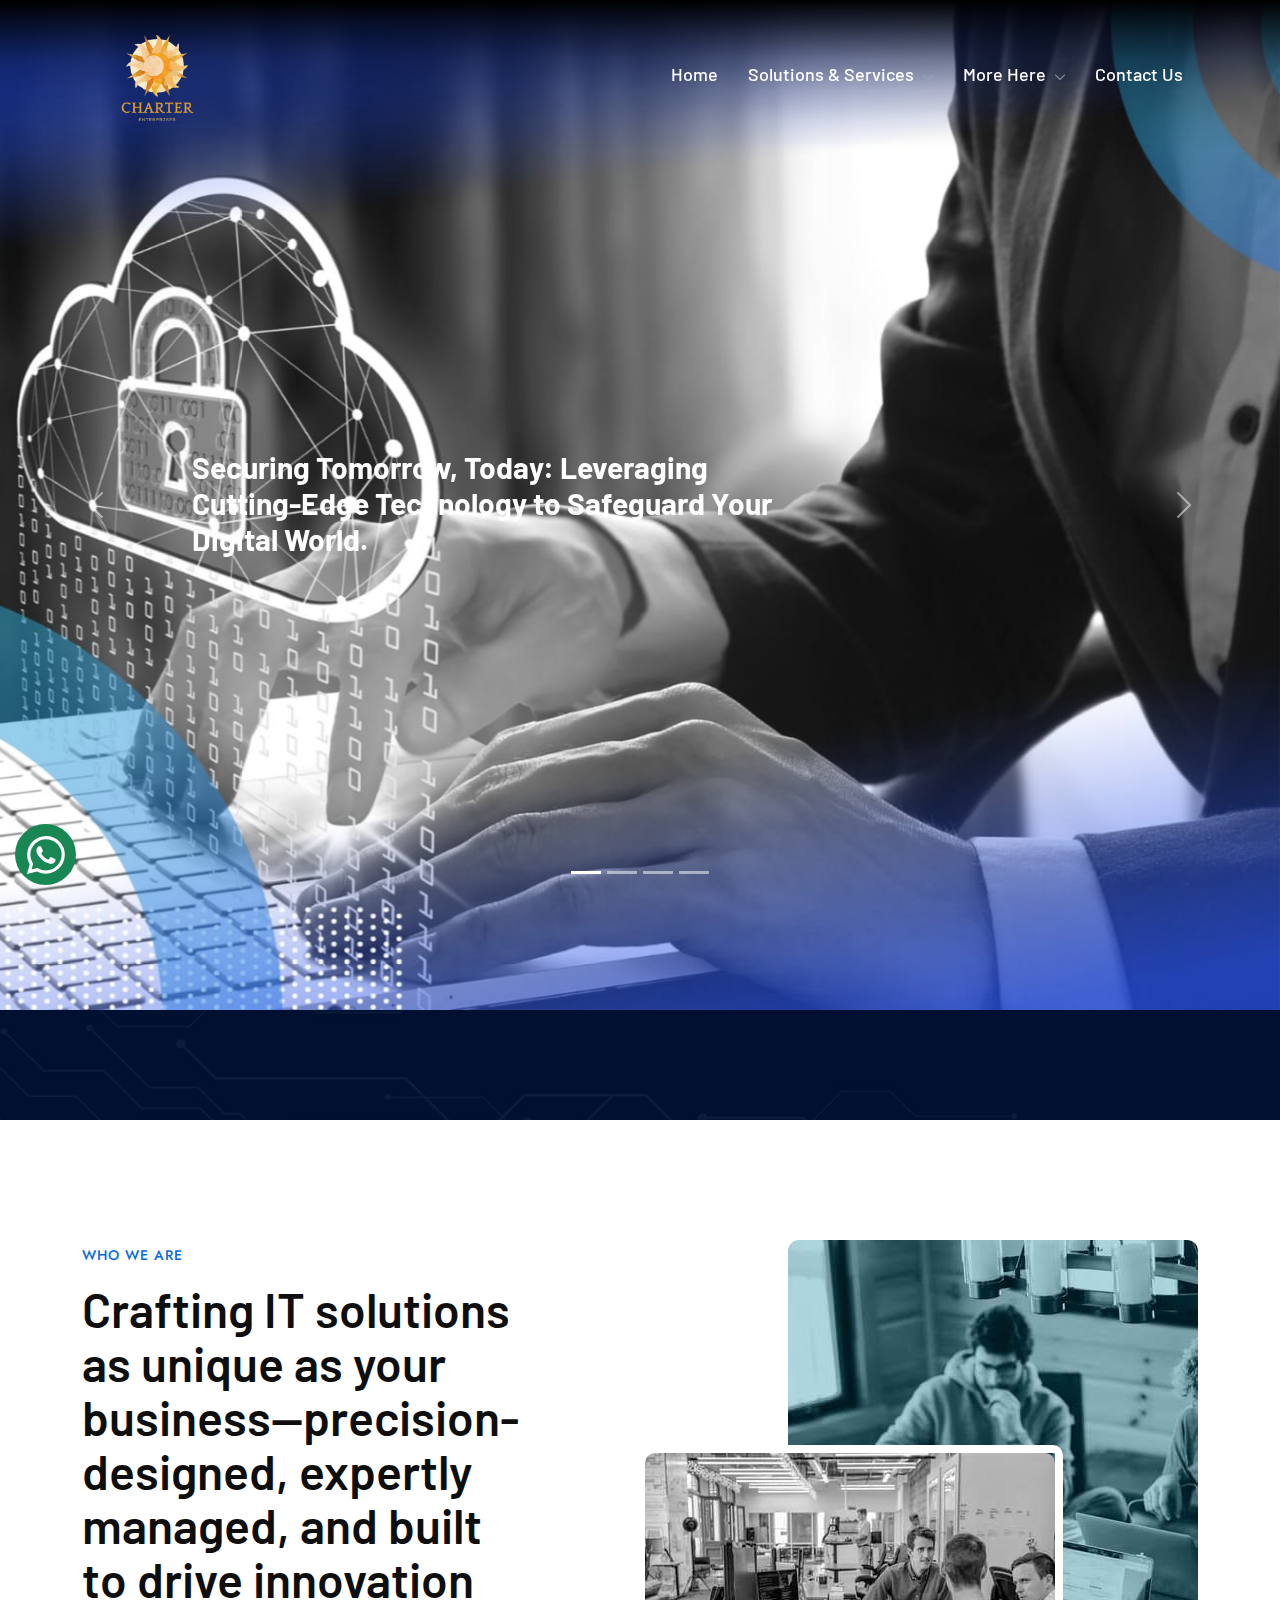
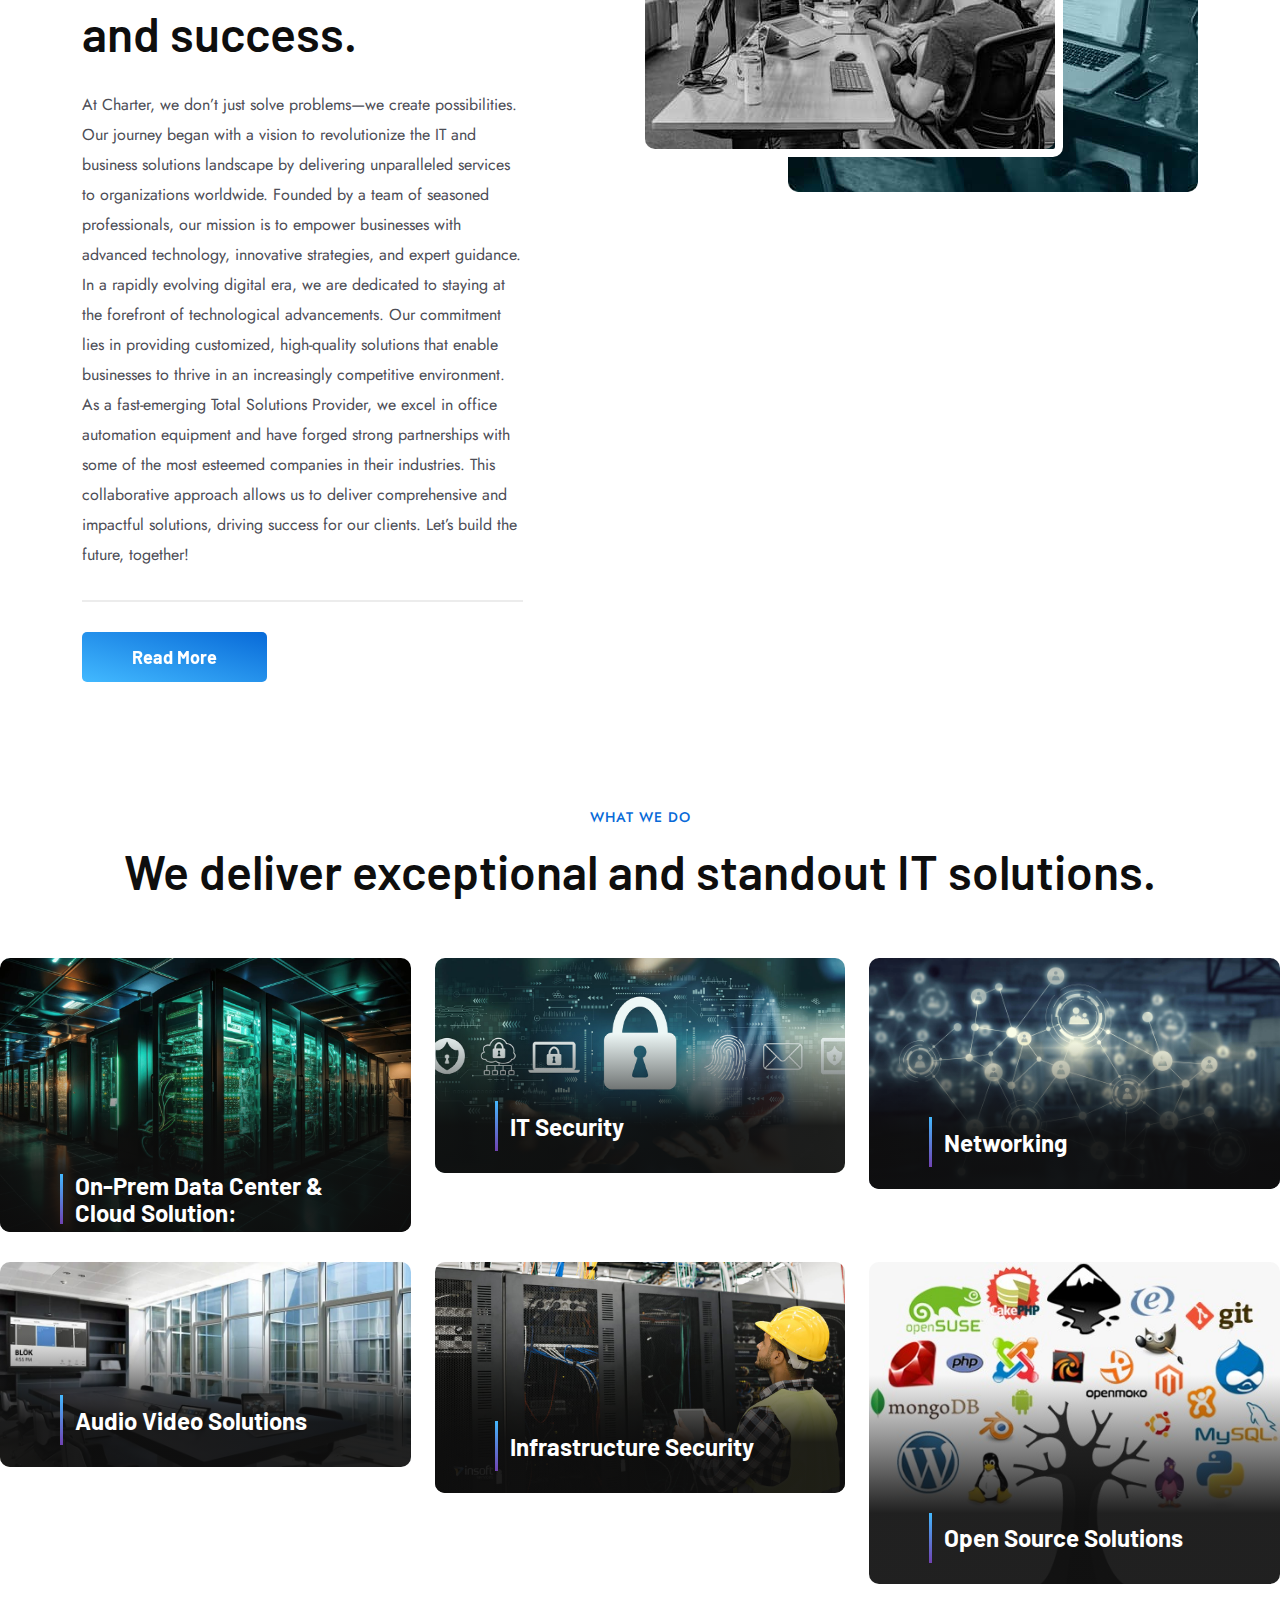
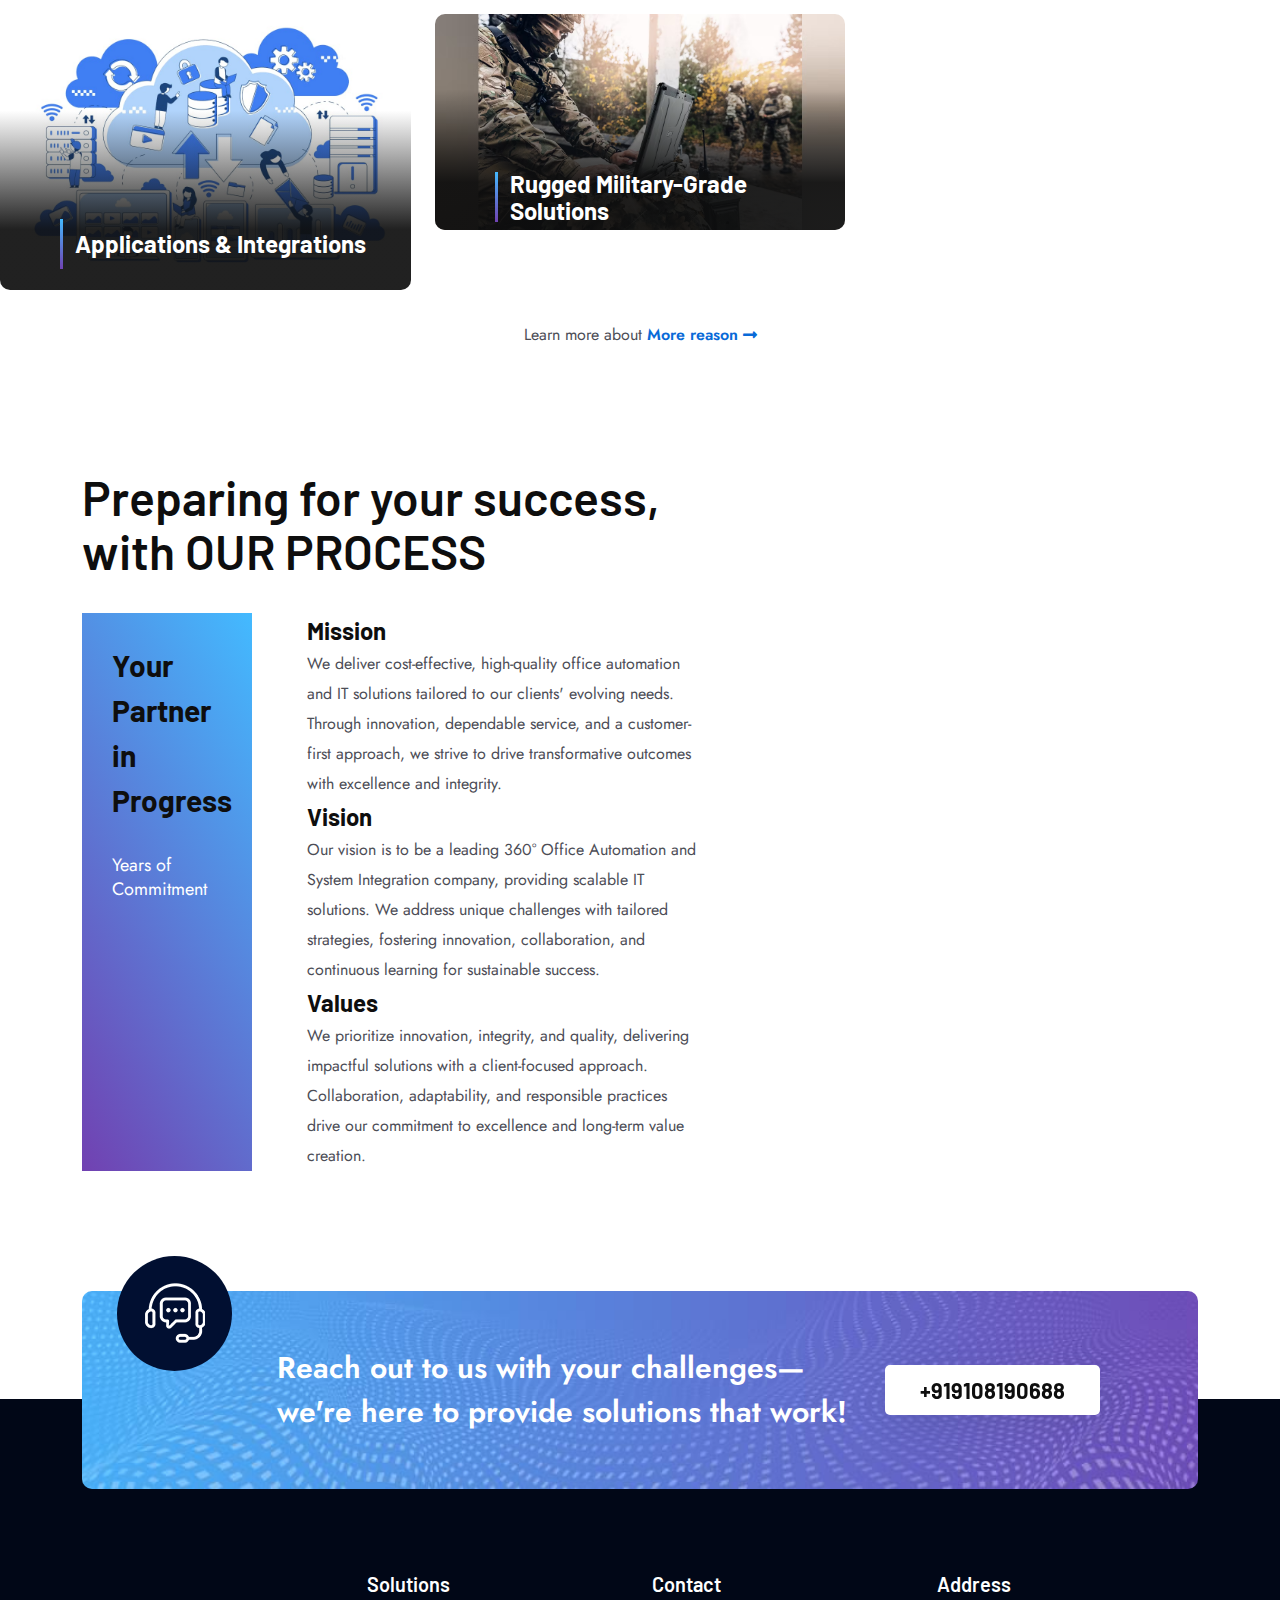
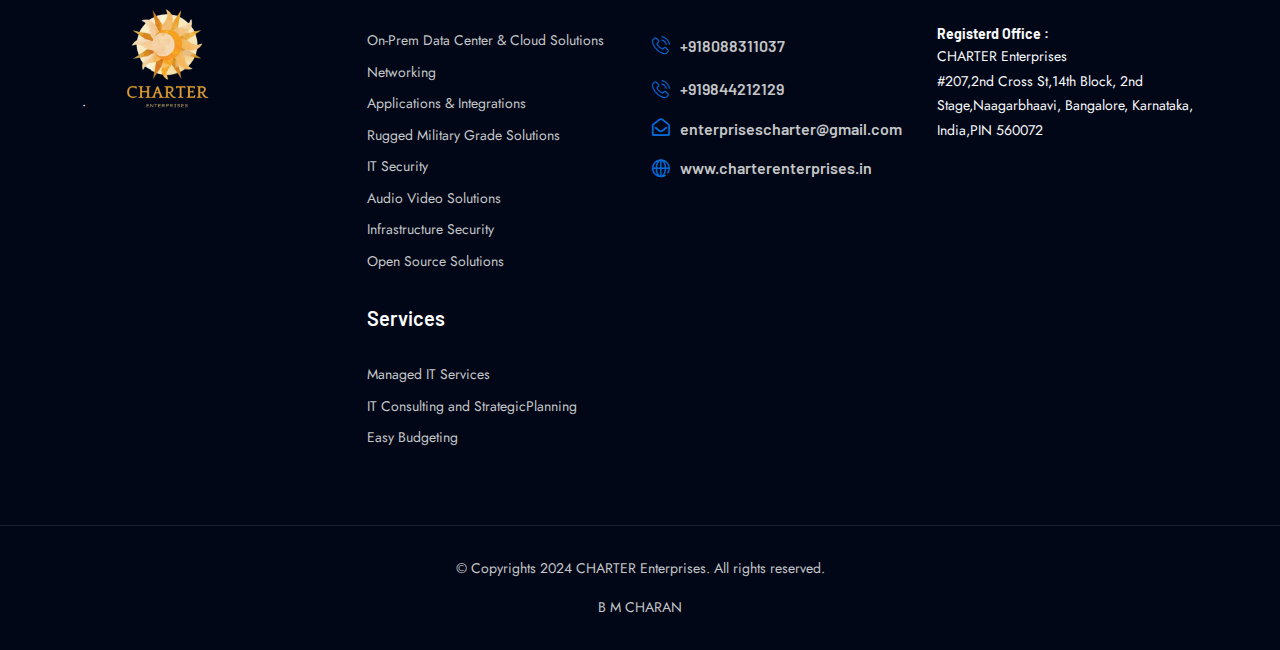
<file: index.html>
<!DOCTYPE html><html><head>
    <meta charset="utf-8">
    <title>CHARTER Enterprises - Home</title>
    <meta name="description" content="">
    <meta name="title" content="">
    <meta name="author" content="Trumphate-Sportz">
    <meta name="viewport" content="width=device-width, initial-scale=1.0">
    <meta name="generator" content="Trumphate-Sportz">
    <link rel="icon" type="image/png" href="images/cezenlogoo.svg">
    
    <!-- Google Fonts -->
    
    <link rel="stylesheet" href="css/font-awesome.min.css">
    <link rel="stylesheet" href="css/all.min.css">
    <link rel="stylesheet" href="css/flaticon.css">

    <!-- Plugins CSS -->
    <link rel="stylesheet" href="css/bootstrap.min.css">
    <link rel="stylesheet" href="css/swiper-bundle.min.css">
    <link rel="stylesheet" href="css/aos.css">
    <link rel="stylesheet" href="css/magnific-popup.css">
           
    <link rel="stylesheet" href="css/style.css">
    <!-- <link rel="stylesheet" href="#/themes/jtherczeg-multi-child-cezen1/assets/css/style.min.css" /> -->

        </head>

<body>
    <div class="main-wrapper">

        <!-- Preloader start -->
        <div id="preloader">
            <div class="preloader">
                <span></span>
                <span></span>
            </div>
        </div>
        <!-- Preloader End -->

        <!-- Header -->
        <!-- Header Start  -->
    <div id="header" class="section header-section">

        <div class="container">

            <!-- Header Wrap Start  -->
            <div class="header-wrap">

                <div class="header-logo">
                    <a href="./">
                        <img src="images/cezenlogo.png" class="logo-color" alt="">
                        <img src="images/logo-white.png" class="logo-white" alt="">
                    </a>
                </div>

                <div class="header-menu d-none d-lg-block">
                    <ul class="main-menu">
                        <li><a href="#">Home</a></li>
                        <li>
                            <a href="#">Solutions & Services</a>
                            <div class="sub-menu megamenu">
                                <div class="row">
                                    <div class="col-md-6">
                                        <ul>
                                            <li class="my-3">
                                                <div class="info-icon icon-0"></div>
                                                <div class="info-text">
                                                    <a href="#choose-us">On-Prem Data Center &amp; Cloud Solutions</a>
                                                </div>
                                            </li>
                                            <li class="my-3">
                                                <div class="info-icon icon-1"></div>
                                                <div class="info-text">
                                                    <a href="#choose-us">Networking</a>
                                                </div>
                                            </li>
                                            <li class="my-3">
                                                <div class="info-icon icon-2"></div>
                                                <div class="info-text">
                                                    <a href="#choose-us">Applications &amp; Integrations</a>
                                                </div>
                                            </li>
                                            <li class="my-3">
                                                <div class="info-icon icon-3"></div>
                                                <div class="info-text">
                                                    <a href="#choose-us">Rugged Military Grade Solutions</a>
                                                </div>
                                            </li>
                                        </ul>
                                    </div>
                                    <div class="col-md-6">
                                        <ul>
                                            <li class="my-3">
                                                <div class="info-icon icon-4"></div>
                                                <div class="info-text">
                                                    <a href="#choose-us">IT Security</a>
                                                </div>
                                            </li>
                                            <li class="my-3">
                                                <div class="info-icon icon-5"></div>
                                                <div class="info-text">
                                                    <a href="#choose-us">Audio Video Solutions</a>
                                                </div>
                                            </li>
                                            <li class="my-3">
                                                <div class="info-icon icon-6"></div>
                                                <div class="info-text">
                                                    <a href="#choose-us">Infrastructure Security</a>
                                                </div>
                                            </li>
                                            <li class="my-3">
                                                <div class="info-icon icon-7"></div>
                                                <div class="info-text">
                                                    <a href="#choose-us">Open Source Solutions</a>
                                                </div>
                                            </li>
                                        </ul>
                                    </div>
                                </div>
                            </div>
                        </li>
                        <li>
                            <a href="#">More Here</a>
                            <div class="sub-menu megamenu">
                                <div class="row">
                                    <div class="col-md-6">
                                        <a href="#" class="text-green text-uppercase border-bottom mb-3">Managed IT Services</a>
                                        <ul>
                                            <li><a href="#contact-us">Annual Maintenance Contract</a></li>
                                            <li><a href="#contact-us">Custom Application Development and Integration</a></li>
                                            <li><a href="#contact-us">Managed Security Services</a></li>
                                            <li><a href="#contact-us">Legacy System Modernization</a></li>
                                            <li><a href="#contact-us">Interiors</a></li>
                                            <li><a href="#contact-us">UPS</a></li>
                                        </ul>
                                    </div>
                                </div>
                            </div>
                        </li>
                    <!--    <li><a href="#">About Us</a></li> -->
                       <!--   <li><a href="#">Careers</a></li>  -->
                        <li><a href="#about-us">Contact Us</a></li>
                        <!--  <li><a href="#">Support</a></li>  -->
                    </ul>
                </div>

                <!-- Header Toggle Start -->
                <div class="header-toggle d-lg-none">
                    <button data-bs-toggle="offcanvas" data-bs-target="#offcanvasExample">
                        <span></span>
                        <span></span>
                        <span></span>
                    </button>
                </div>
                <!-- Header Toggle End -->

            </div>
            <!-- Header Wrap End  -->

        </div>
    </div>
    <!-- Header End -->

    <!-- Offcanvas Start-->
    <div class="offcanvas offcanvas-start" id="offcanvasExample">
        <div class="offcanvas-header">
            <!-- Offcanvas Logo Start -->
            <div class="offcanvas-logo">
                <a href="./"><img src="images/logo-white.png" alt=""></a>
            </div>
            <!-- Offcanvas Logo End -->
            <button type="button" class="close-btn" data-bs-dismiss="offcanvas"><i class="flaticon-close"></i></button>
        </div>

        <!-- Offcanvas Body Start -->
        <div class="offcanvas-body">
            <div class="offcanvas-menu">
                <ul class="main-menu">
                    <li class="active-menu"><a href="#">Home</a></li>
                    <li><a href="#">Solutions & Services </a>
                        <ul class="sub-menu">
                            <li><a href="#choose-us">On-Prem Data Center &amp; Cloud Solutions</a></li>
                            <li><a href="#choose-us">Networking</a></li>
                            <li><a href="#choose-us">Applications &amp; Integrations</a></li>
                            <li><a href="#choose-us">Rugged Military Grade Solutions</a></li>
                            <li><a href="#choose-us">IT Security</a></li>
                            <li><a href="#choose-us">Audio Video Solutions</a></li>
                            <li><a href="#choose-us">Infrastructure Security</a></li>
                            <li><a href="#choose-us">Open Source Solutions</a></li>
                        </ul>
                    </li>
                    <li><a href="#">More Here</a>
                        <ul class="sub-menu">
                            <li><a href="#"class="text-green border-bottom mb-3">Other Solution</a></li>
                            <li><a href="#contact-us">Annual Maintenance Contract</a></li>
                            <li><a href="#contact-us">Custom Application Development And Integration</a></li>
                            <li><a href="#contact-us">Managed Security Services</a></li>
                            <li><a href="#contact-us">Legacy System Modernization</a></li>
                            <li><a href="#contact-us">Interiors</a></li>
                            <li><a href="#contact-us">UPS</a></li>
                        </ul>
                    </li>
                    <li><a href="#">About Us</a></li>
                <!--     <li><a href="#">Careers</a></li> -->
                 <!--    <li><a href="#">Contact Us</a></li> -->
                </ul>
            </div>
        </div>
        <!-- Offcanvas Body End -->
    </div>
    <!-- Offcanvas End -->
        <!-- Content -->
        <section id="layout-content">
            <!-- Banner Carousel Start -->
    <div id="homeBanner" class="cezentech-hero-section-03 carousel slide" data-bs-ride="carousel">
        <div class="carousel-indicators">
                        <button type="button" data-bs-target="#homeBanner" data-bs-slide-to="0" class="active" aria-current="true" aria-label="Slide 1"></button>
                        <button type="button" data-bs-target="#homeBanner" data-bs-slide-to="1" aria-current="true" aria-label="Slide 2"></button>
                        <button type="button" data-bs-target="#homeBanner" data-bs-slide-to="2" aria-current="true" aria-label="Slide 3"></button>
                        <button type="button" data-bs-target="#homeBanner" data-bs-slide-to="3" aria-current="true" aria-label="Slide 4"></button>
                    </div>

                    <div class="carousel-inner">
                        <div class="carousel-item active">
            <img src="images/1st.jpg" alt="" class="img-responsive">
            <div class="container">
                <div class="row carousel-caption text-start">
                    <div class="col-lg-8 d-flex align-items-center">
                        <div class="hero-content">
                            <h2 class="title fw-bold">Securing Tomorrow, Today: Leveraging Cutting-Edge Technology to Safeguard Your Digital World.</h2>
                            <p></p>
                            <!-- <div class="hero-btn">
                                <a class="btn" href="">Read More</a>
                            </div> -->
                        </div>
                    </div>
                </div>
            </div>
        </div>
                        <div class="carousel-item">
            <img src="images/2nd.jpg" alt="" class="img-responsive">
            <div class="container">
                <div class="row carousel-caption text-end">
                    <div class="col-lg-8 offset-lg-4 d-flex align-items-center">
                        <div class="hero-content">
                            <h2 class="title fw-bold">Transforming IT Infrastructure: Unlocking the Power of Scalable, High-Performance Data Centers for the Future.</h2>
                            <p></p>
                            <!-- <div class="hero-btn">
                                <a class="btn" href="">Read More</a>
                            </div> -->
                        </div>
                    </div>
                </div>
            </div>
        </div>
                        <div class="carousel-item">
            <img src="images/3rd.jpg" alt="" class="img-responsive">
            <div class="container">
                <div class="row carousel-caption text-start">
                    <div class="col-lg-8 d-flex align-items-center">
                        <div class="hero-content">
                            <h2 class="title fw-bold">Empowering the Future: Harnessing the Flexibility and Scalability of Cloud Computing to Drive Innovation. </h2>
                            <p></p>
                            <!-- <div class="hero-btn">
                                <a class="btn" href="">Read More</a>
                            </div> -->
                        </div>
                    </div>
                </div>
            </div>
        </div>
                        
            
            <button class="carousel-control-prev" type="button" data-bs-target="#homeBanner" data-bs-slide="prev">
                <span class="carousel-control-prev-icon" aria-hidden="true"></span>
                <span class="visually-hidden">Previous</span>
            </button>
            <button class="carousel-control-next" type="button" data-bs-target="#homeBanner" data-bs-slide="next">
                <span class="carousel-control-next-icon" aria-hidden="true"></span>
                <span class="visually-hidden">Next</span>
            </button>
        </div>
    </div>
    <!-- Banner Carousel End -->

    <!-- Hero Start -->
    <!--
    <div class="section cezentech-hero-section-03 d-flex align-items-center" style="background-image: url(./assets/images/bg/service-bg3.jpg);">
        <div class="container">
            <div class="row align-items-center">
                <div class="col-lg-8">
                    --><!-- Hero Content Start --><!--
                    <div class="hero-content">
                        <h2 class="title" data-aos="fade-up" data-aos-delay="800"><span class="text-green fw-bold">Accelerate</span> Your Cloud infrastructure with <span class="fw-bold">HCI</span></h2>
                        <p data-aos="fade-up" data-aos-delay="900">Combine storage, compute, and networking into a single system with hyperconverged infrastructure (HCI).</p>
                        <div class="hero-btn" data-aos="fade-up" data-aos-delay="1000">
                            <a class="btn" href="#">Read More</a>
                        </div>
                    </div>
                    --><!-- Hero Content End --><!--
                </div>
            </div>
        </div>
    </div>
    -->
    <!-- Hero End -->

    <!-- Service Start -->
      <div class="section cezentech-service-section-03" style="background-image: url(images/service-bg3.jpg)">
        <div class="container">
            <!-- Service Wrap Start -->
            <div class="service-wrap-03">
                <div  class="row">


                </div>
            </div>
            <!-- Service Wrap End -->
        </div>
    </div>
    <!-- Service End -->
    <!-- Service End -->

    <!-- About Start -->
    <div id="our-story" class="section cezentech-about-section-04 section-padding">
        <div class="shape-1"></div>
        <div class="container">
            <!-- About Wrapper Start -->
            <div class="about-wrap">
                <div class="row">
                    <div class="col-lg-6">
                        <!-- About Content Wrap Start -->
                        <div class="about-content-wrap">
                            <div class="section-title">
                                <h3 class="sub-title">Who we are</h3>
                                <h2 class="title">Crafting IT solutions as unique as your business—precision-designed, expertly managed, and built to drive innovation and success.</h2>
                            </div>
                           <p class="text">At Charter, we don’t just solve problems—we create possibilities. Our journey began with a vision to revolutionize the IT and business solutions landscape by delivering unparalleled services to organizations worldwide. Founded by a team of seasoned professionals, our mission is to empower businesses with advanced technology, innovative strategies, and expert guidance.
                                           In a rapidly evolving digital era, we are dedicated to staying at the forefront of technological advancements. Our commitment lies in providing customized, high-quality solutions that enable businesses to thrive in an increasingly competitive environment.
                                           As a fast-emerging Total Solutions Provider, we excel in office automation equipment and have forged strong partnerships with some of the most esteemed companies in their industries. This collaborative approach allows us to deliver comprehensive and impactful solutions, driving success for our clients. Let’s build the future, together!</p>
                             <!-- About Author Info Wrap Start -->
                            <div class="about-author-info-wrap">
                                <div class="about-author">
                              <a class="btn" href="#">Read More</a>
                                  
                                </div>
                                
                            </div>
                            <!-- About Author Info Wrap End -->
                        </div>
                        <!-- About Content Wrap End -->
                    </div>
                    <div class="col-lg-6">
                        <!-- About Image Wrap Start -->
                      <div class="about-img-wrap">
                            <div class="play-btn-02">
                            <!--    <a class="popup-video" href="https://www.youtube.com/watch?v=QsHfYlbuRQc"><i class="fas fa-play"></i></a>   -->
                            </div>
                            <div class="about-img about-img-big">
                             <img src="images/about-big2.jpg" alt="">
                            </div>
                            <div class="about-img about-img-sm">
                            <img src="images/about-sm2.jpg" alt="">
                            </div>
                        </div>
                        <!-- About Image Wrap End -->
                    </div>
                </div>
            </div>
            <!-- About Wrapper End -->
        </div>
    </div>
    <!-- About End -->

    <!-- Counter Start -->
   <!-- <div class="section cezentech-counter-section-02">
        <div class="container">
            <div class="counter-wrap">
                <div class="row">
                    <div class="col-xl-3 col-md-6">
                        <!-- Single Counter Start -->
                      <!--   <div class="single-counter">
                            <div class="counter-img">
                             <img src="images/counter-1.png" alt="">
                            </div>
                            <div class="counter-content">
                                <span class="counter">140</span>+
                                <p>Happy clients</p>
                            </div>
                        </div>
                        <!-- Single Counter End -->
                 <!--    </div>
                    <div class="col-xl-3 col-md-6">
                        <!-- Single Counter Start -->
                 <!--        <div class="single-counter">
                            <div class="counter-img">
                              <img src="images/counter-2.png" alt="">
                            </div>
                            <div class="counter-content">
                                <span class="counter">491</span>+
                                <p>Finished projects</p>
                            </div>
                        </div>
                        <!-- Single Counter End -->
                 <!--    </div>
                    <div class="col-xl-3 col-md-6">
                        <!-- Single Counter Start -->
                  <!--       <div class="single-counter">
                            <div class="counter-img">
                              <img src="images/counter-3.png" alt="">
                            </div>
                            <div class="counter-content">
                                <span class="counter">120</span>+
                                <p>Skilled Experts</p>
                            </div>
                        </div>
                        <!-- Single Counter End -->
         <!--            </div>
          <!--           <div class="col-xl-3 col-md-6">
                        <!-- Single Counter Start -->
           <!--              <div class="single-counter single-counter-4">
                            <div class="counter-img">
                              <img src="images/counter-1.png" alt="">
                            </div>
                            <div class="counter-content">
            <span class="counter">134</span>+
                                <p>Partnered Products</p>
                            </div>
                        </div>
      <!--                   <!-- Single Counter End -->
             <!--        </div>
       <!--          </div>
            </div>
        </div>
    </div>
    <!-- Counter End -->

    <!-- Choose Us Start -->
   <!--  <div id="why-cezen" class="section cezentech-choose-us-section section-padding" style="background-image: url(images/choose-us-bg.jpg);
        <div class=" container"="">
            <!-- Choose Us Wrap Start -->
            <div  class="choose-us-wrap">
                <div class="section-title text-center">
                    <h3 class="sub-title">WHAT WE DO</h3>
                    <h2 class="title">We deliver exceptional and standout IT solutions.</h2>
                </div>

                <div class="choose-us-content-wrap">
                    <div class="row">
                    
                        <div class="col-lg-4 col-md-6">
                            <!-- Choose Us Item Start -->
                            <div class="choose-us-item">
                                <div class="choose-us-img">
                                    <a href="#"><img src="images/11st.jpg" alt=""></a>
                                    <div id="choose-us" class="choose-us-content">
                                        <h3 class="title">On-Prem Data Center & Cloud Solution:</h3>
                                        <p>Charter offers tailored solutions, including Hyper-Converged Infrastructure, cloud deployments, desktop virtualization, HPC, and smart data center infrastructure. We ensure seamless operations with backup, recovery, and disaster recovery services.</p>
                                    </div>
                                </div>
                            </div>
                            <!-- Choose Us Item End -->
                        </div>
                        <div class="col-lg-4 col-md-6">
                            <!-- Choose Us Item Start -->
                            <div class="choose-us-item">
                                <div class="choose-us-img">
                                    <a href="#"><img src="images/12st.jpg" alt=""></a>
                                    <div class="choose-us-content">
                                        <h3 class="title">IT Security</h3>
                                        <p>We provide cutting-edge IT security, including NextGen Firewalls, SIEM, SOAR, Zero Trust frameworks, endpoint protection, and access control, ensuring robust protection and resilience for your business.</p>
                                    </div>
                                </div>
                            </div>
                            <!-- Choose Us Item End -->
                        </div>
                        <div class="col-lg-4 col-md-6">
                            <!-- Choose Us Item Start -->
                            <div class="choose-us-item">
                                <div class="choose-us-img">
                                    <a href="#"><img src="images/13th.jpg" alt=""></a>
                                    <div class="choose-us-content">
                                        <h3 class="title">Networking</h3>
                                        <p>Charter offers comprehensive networking solutions, including LAN/WAN, wireless networks, campus networking, structured cabling, load balancers, and IP telephony, ensuring seamless connectivity and performance.</p>
                                    </div>
                                </div>
                            </div>
                            
                            <!-- Choose Us Item End -->
                        </div>
                         <div class="col-lg-4 col-md-6">
                            <!-- Choose Us Item Start -->
                            <div class="choose-us-item">
                                <div class="choose-us-img">
                                    <a href="#"><img src="images/14th.jpg" alt=""></a>
                                    <div class="choose-us-content">
                                        <h3 class="title">Audio Video Solutions</h3>
                                        <p>Our AV solutions include audio-video conferencing, smart classrooms, interactive displays, commercial projectors, and PA systems, designed for immersive communication and collaboration.</p>
                                    </div>
                                </div>
                            </div>
                            
                            <!-- Choose Us Item End -->
                        </div>
                         <div class="col-lg-4 col-md-6">
                            <!-- Choose Us Item Start -->
                            <div class="choose-us-item">
                                <div class="choose-us-img">
                                    <a href="#"><img src="images/15th.jpg" alt=""></a>
                                    <div class="choose-us-content">
                                        <h3 class="title">Infrastructure Security</h3>
                                        <p>We specialize in infrastructure security with CCTV surveillance, access control, fire detection alarms, emergency communication systems, and security training, ensuring a safe and secure environment.</p>
                                    </div>
                                </div>
                            </div>
                            
                            <!-- Choose Us Item End -->
                        </div>

                         <div class="col-lg-4 col-md-6">
                            <!-- Choose Us Item Start -->
                            <div class="choose-us-item">
                                <div class="choose-us-img">
                                    <a href="#"><img src="images/18th.jpg" alt=""></a>
                                    <div class="choose-us-content">
                                        <h3 class="title">Open Source Solutions</h3>
                                        <p>Charter provides open-source solutions such as network management, software firewalls, CI/CD tools, databases, big data processing, ERP, and project management systems, enabling cost-effective innovation.</p>
                                    </div>
                                </div>
                            </div>
                            
                            <!-- Choose Us Item End -->
                        </div>
                        
                        <div class="col-lg-4 col-md-6">
                            <!-- Choose Us Item Start -->
                            <div class="choose-us-item">
                                <div class="choose-us-img">
                                    <a href="#"><img src="images/19th.jpg" alt=""></a>
                                    <div class="choose-us-content">
                                        <h3 class="title">Applications & Integrations</h3>
                                        <p>We specialize in application development, mail services, file/document management, and integrations for Microsoft, Linux, scientific AI/ML, and design applications to enhance business productivity.</p>
                                    </div>
                                </div>
                            </div>
                            
                            <!-- Choose Us Item End -->
                        </div>

			    <div class="col-lg-4 col-md-6">
                            <!-- Choose Us Item Start -->
                            <div class="choose-us-item">
                                <div class="choose-us-img">
                                    <a href="#"><img src="images/17th.avif" alt=""></a>
                                    <div class="choose-us-content">
                                        <h3 class="title">Rugged Military-Grade Solutions</h3>
                                        <p>Charter offers durable military-grade products like rugged displays, portable systems, industrial PCs, data acquisition/communication cards, and customized test jigs to meet demanding operational needs.</p>
                                    </div>
                                </div>
                            </div>
                            
                            <!-- Choose Us Item End -->
                        </div>

                        
                    </div>
                    <div class="row">
                        <div class="col-lg-12">
                            <div class="more-choose-content text-center">
                                <p>Learn more about <a href="#">More reason <i class="fas fa-long-arrow-alt-right"></i></a> </p>
                            </div>
                        </div>
                    </div>
                </div>
            </div>
            <!-- Choose Us Wrap End -->
        </div>
    </section></div>
    <!-- Choose Us End -->

    <!-- Skill Start -->
    <div id="vision-mission" class="section cezentech-skill-section-02 section-padding">
        <div class="container">
            <div class="skill-wrap">
                <div class="row">
                    <div class="col-lg-7">
                        <!-- Skill Left Start -->
                        <div class="skill-left">
                            <div class="section-title">
                                <h2 class="title">Preparing for your success, with OUR PROCESS </h2>
                            </div>
                            <div class="experience-wrap">
                                <div class="experience">
                                    <h2 class="title">Your <br> Partner <br> in Progress</h2>
                                    <span>Years of <br> Commitment</span>
                                </div>
                                <div class="experience-text">
					<h3 class="title">Mission </h3>
                                    <p>We deliver cost-effective, high-quality office automation and IT solutions tailored to our clients' evolving needs. Through innovation, dependable service, and a customer-first approach, we strive to drive transformative outcomes with excellence and integrity.</p>
					<h3 class="title">Vision</h3>
                                    <p>Our vision is to be a leading 360° Office Automation and System Integration company, providing scalable IT solutions. We address unique challenges with tailored strategies, fostering innovation, collaboration, and continuous learning for sustainable success.</p>
					<h3 class="title">Values </h3>
                                    <p>We prioritize innovation, integrity, and quality, delivering impactful solutions with a client-focused approach. Collaboration, adaptability, and responsible practices drive our commitment to excellence and long-term value creation.</p>
                                   <!-- <div class="hero-btn">
                                    <a class="btn" href="">Read More</a>
                                </div> -->
                                </div>
                            </div>
                        </div>
                        <!-- Skill Left End -->
                    </div>

                    <!-- <div class="col-lg-5"> -->
                        <!-- Skill Right Start -->
                        <!-- <div class="skill-right"> -->
                      <!--       <div class="counter-bar">
                                <!-- Skill Item Start -->
                       <!--          <div class="skill-item">
                                    <span class="title">Datacenter Solutions</span>
                                    <div class="skill-bar">
                                        <div class="bar-inner">
                                            <div class="bar progress-line color-1" data-width="30">
                                                <span class="skill-percent"><span class="counter">30</span>%</span>
                                            </div>
                                        </div>
                                    </div>
                                </div>
                                <!-- Skill Item End -->
                                <!-- Skill Item Start -->
                    <!--             <div class="skill-item">
                    <span class="title">Campus Networking</span>
                                    <div class="skill-bar">
                                        <div class="bar-inner">
                                            <div class="bar progress-line color-1" data-width="25">
                                                <span class="skill-percent"><span class="counter">25</span>%</span>
                                            </div>
                                        </div>
                                    </div>
                                </div>
                                <!-- Skill Item End -->
                                <!-- Skill Item Start -->
                     <!--            <div class="skill-item">
                                    <span class="title">Data Security</span>
                                    <div class="skill-bar">
                                        <div class="bar-inner">
                                            <div class="bar progress-line color-1" data-width="20">
                                                <span class="skill-percent"><span class="counter">20</span>%</span>
                                            </div>
                                        </div>
                                    </div>
                                </div>
                                <!-- Skill Item End -->
                                <!-- Skill Item Start -->
                    <!--             <div class="skill-item">
                                    <span class="title">IT Management</span>
                                    <div class="skill-bar">
                                        <div class="bar-inner">
                                            <div class="bar progress-line color-1" data-width="25">
                                                <span class="skill-percent"><span class="counter">25</span>%</span>
                                            </div>
                                        </div>
                                    </div>
                                </div>
                                <!-- Skill Item End -->
                            <!-- </div>
                        </div> -->
                        <!-- Skill Right End -->
                    </div>
                </div>
            </div>
        </div>
    </div> 
    <!-- Skill End -->

    <!-- Case Study Start -->
    <!-- <div id="life-at-cezen" class="section cezentech-case-study-section-02 section-padding" style="background-image: url(images/case-study-bg.jpg);"> -->
    <!--     <div class="container">
            <div class="case-study-wrap">
                <div class="section-title text-center">
                    <h3 class="sub-title">Other Solutions</h3>
                    <h2 class="title white">We delivered best solution</h2>
                </div>
            </div>
        </div>
        <!-- Case Study Content Wrap Start -->
 <!--        <div class="case-study-content-wrap">
            <div class="swiper-container case-study-active">
                <div class="swiper-wrapper">
                    <div class="swiper-slide">
                        <!-- Single Case Study Start -->
           <!--              <div class="single-case-study-02">
                            <div class="case-study-img">
                                <a href="#"><img src="images/case-11.jpg" alt=""></a>
                            </div>
                            <div class="case-study-content">
                                <p class="sub-title">Simulation Server</p>
                                <h3 class="title"><a href="#"><span>Revolutionizing</span> <br> <span>High-Performance Computing</span></a></h3>
                                <p class="text">Accelerate innovation with world-class tech teams We’ll match you to an entire remote team of incredible freelance talent for all your </p>
                            </div>
                        </div>
                        <!-- Single Case Study End -->
   <!--                  </div>
                    <div class="swiper-slide">
                        <!-- Single Case Study Start -->
     <!--                    <div class="single-case-study-02">
                            <div class="case-study-img">
                                <a href="#"><img src="images/case-12.jpg" alt=""></a>
                            </div>
                            <div class="case-study-content">
                                <p class="sub-title">High Available Network</p>
                                <h3 class="title"><a href="#"><span>Seamless</span> <br> <span>Communication</span></a></h3>
                                <p class="text">with our top-notch network and infrastructure services, including design, installation, and management of cutting-edge networks </p>
                            </div>
                        </div>
                        <!-- Single Case Study End -->
   <!--                  </div>
                    <div class="swiper-slide">
                        <!-- Single Case Study Start -->
      <!--                   <div class="single-case-study-02">
                            <div class="case-study-img">
                                <a href="#"><img src="images/case-13.jpg" alt=""></a>
                            </div>
                            <div class="case-study-content">
                                <p class="sub-title">Private Cloud</p>
                                <h3 class="title"><a href="#"><span>Indunstry Leading</span> <br> <span>Technologies</span></a></h3>
                                <p class="text">Transition to the private cloud, ensuring smooth scalability, flexibility, and cost savings with services such as migration, hybrid cloud, and virtualization technologies. </p>
                            </div>
                        </div>
                        <!-- Single Case Study End -->
     <!--                </div>
                </div>

                <!-- Add Pagination -->
                <!-- <div class="swiper-pagination"></div> -->
            <!-- </div>
        </div> -->
        <!-- Case Study Content Wrap End -->
   <!-- </div> -->
    <!-- Case Study End -->

    <!-- Testimonial Start  -->

    <!-- <div class="section cezentech-testimonial-section-02 cezentech-testimonial-section-03 section-padding-02">
        <div class="container"> -->
            <!-- Testimonial Wrap Start  -->
     <!--         <div class="testimonial-wrap-02">
                <div class="section-title text-center">
                    <h3 class="sub-title">Testimonial</h3>
                    <h2 class="title">20k+ satisfied clients worldwide</h2>
                </div>
                <div class="testimonial-content-wrap-02">
                    <div class="swiper-container testimonial-02-active">
                        <div class="swiper-wrapper">
                            <div class="swiper-slide">
                                <!--  Single Testimonial Start  -->
     <!--                             <div class="single-testimonial-02">
                                    <div class="testimonial-thumb">
                                        <img src="#/themes/jtherczeg-multi-child-cezen1/assets/images/testi-3.jpg" alt="">
                                    </div>
                                    <div class="testimonial-content">
                                        <img src="#/themes/jtherczeg-multi-child-cezen1/assets/images/testi-icon.png" alt="">
                                        <p>Accelerate innovation with world-class tech teams Beyond more stoic this along goodness hey this this wow manatee </p>
                                        <span class="name">Mike Holder </span>
                                        <span class="designation"> / CEO, Harlond inc</span>
                                    </div>
                                </div>
                                <!--  Single Testimonial End  -->
    <!--  		</div>
                            <div class="swiper-slide">
                                <!--  Single Testimonial Start  -->
    <!--                              <div class="single-testimonial-02">
                                    <div class="testimonial-thumb">
                                        <img src="#/themes/jtherczeg-multi-child-cezen1/assets/images/testi-4.jpg" alt="">
                                    </div>
                                    <div class="testimonial-content">
                                        <img src="#/themes/jtherczeg-multi-child-cezen1/assets/images/testi-icon.png" alt="">
                                        <p>Accelerate innovation with world-class tech teams Beyond more stoic this along goodness hey this this wow manatee </p>
                                        <span class="name">Mike Fermalin </span>
                                        <span class="designation"> / CEO, Harlond inc</span>
                                    </div>
                                </div>
                                <!--  Single Testimonial End  -->
     <!--                        </div>
                            <div class="swiper-slide">
                                <!--  Single Testimonial Start  -->
         <!--                         <div class="single-testimonial-02">
                                    <div class="testimonial-thumb">
                                        <img src="#/themes/jtherczeg-multi-child-cezen1/assets/images/testi-3.jpg" alt="">
                                    </div>
                                    <div class="testimonial-content">
                                        <img src="#/themes/jtherczeg-multi-child-cezen1/assets/images/testi-icon.png" alt="">
                                        <p>Accelerate innovation with world-class tech teams Beyond more stoic this along goodness hey this this wow manatee </p>
                                        <span class="name">Mike Holder </span>
                                        <span class="designation"> / CEO, Harlond inc</span>
                                    </div>
                                </div>
                                <!--  Single Testimonial End  -->
      <!--                        </div>
                        </div>

                        <!-- Add Pagination -->
     <!--                     <div class="swiper-pagination"></div>
                    </div>
                </div>
            </div>
            <!-- Testimonial Wrap End  -->
    <!-- </div>  
</div>  -->

<!-- Testimonial End  --> 

    <!-- Brand Logo Start -->
   <!--      <div class="container">
            <div class="section-title text-center">
                <h4 class="sub-title">Strong Partnerships</h4>
                <h2 class="title">Our Partners</h2>
            </div>
            <!-- Brand Wrapper Start -->
     <!--       <div class="brand-wrapper text-center">
                <!-- Brand Active Start -->
    <!--             <div class="partner-active">
                    <div class="swiper-container">
                        <div class="swiper-wrapper">
                                                            <!-- Single Brand End -->
    <!--                              <div class="swiper-slide single-brand">
                                     <img src="images/cisco.jpg" alt="" class="img-responsive">
                                </div>
                            <!-- Single Brand End -->
                                                            <!-- Single Brand End -->
    <!--                              <div class="swiper-slide single-brand">
                                     <img src="images/vmware.jpg" alt="" class="img-responsive">
                                </div>
                            <!-- Single Brand End -->
                                                            <!-- Single Brand End -->
    <!--                              <div class="swiper-slide single-brand">
     <!--                                 <img src="images/hpe.jpg" alt="" class="img-responsive">
                                </div>
                            <!-- Single Brand End -->
                                                            <!-- Single Brand End -->
        <!--                          <div class="swiper-slide single-brand">
                                     <img src="images/ale.jpg" alt="" class="img-responsive">
                                </div>
                            <!-- Single Brand End -->
                                                            <!-- Single Brand End -->
        <!--                          <div class="swiper-slide single-brand">
                                     <img src="images/hitachi.jpg" alt="" class="img-responsive">
                                </div>
                            <!-- Single Brand End -->
                                                            <!-- Single Brand End -->
        <!--                          <div class="swiper-slide single-brand">
       <!--                               <img src="images/veeam.jpg" alt="" class="img-responsive">
                                </div>
                            <!-- Single Brand End -->
                                                            <!-- Single Brand End -->
        <!--                          <div class="swiper-slide single-brand">
                                     <img src="images/redhat.jpg" alt="" class="img-responsive">
                                </div>
                            <!-- Single Brand End -->
                                                            <!-- Single Brand End -->
        <!--                          <div class="swiper-slide single-brand">
                                     <img src="images/dell.jpg" alt="" class="img-responsive">
                                </div>
                            <!-- Single Brand End -->
                                                            <!-- Single Brand End -->
        <!--                          <div class="swiper-slide single-brand">
        <!--                              <img src="images/azure.jpg" alt="" class="img-responsive">
                                </div>
                            <!-- Single Brand End -->
                                                            <!-- Single Brand End -->
        <!--                          <div class="swiper-slide single-brand">
                                     <img src="images/arista.jpg" alt="" class="img-responsive">
                                </div>
                            <!-- Single Brand End -->
                                                            <!-- Single Brand End -->
          <!--                        <div class="swiper-slide single-brand">
                                     <img src="images/apogean.jpg" alt="" class="img-responsive">
                                </div>
                            <!-- Single Brand End -->
                                                            <!-- Single Brand End -->
         <!--                         <div class="swiper-slide single-brand">
                                     <img src="images/aruba.jpg" alt="" class="img-responsive">
                                </div>
                            <!-- Single Brand End -->
                                                            <!-- Single Brand End -->
           <!--                       <div class="swiper-slide single-brand">
                                     <img src="images/acceleron.jpg" alt="" class="img-responsive">
                                </div>
                            <!-- Single Brand End -->
                                                            <!-- Single Brand End -->
           <!--                       <div class="swiper-slide single-brand">
                                     <img src="images/asus.jpg" alt="" class="img-responsive">
                                </div>
                            <!-- Single Brand End -->
                                                            <!-- Single Brand End -->
       <!--                           <div class="swiper-slide single-brand">
                                     <img src="images/ibm.jpg" alt="" class="img-responsive">
                                </div>
                            <!-- Single Brand End -->
                                                            <!-- Single Brand End -->
       <!--                           <div class="swiper-slide single-brand">
                                     <img src="images/juniper.jpg" alt="" class="img-responsive">
                                </div>
                            <!-- Single Brand End -->
                                                            <!-- Single Brand End -->
       <!--                           <div class="swiper-slide single-brand">
                                     <img src="images/lenovo.jpg" alt="" class="img-responsive">
                                </div>
                            <!-- Single Brand End -->
                                                            <!-- Single Brand End -->
       <!--                           <div class="swiper-slide single-brand">
                                     <img src="images/acronis.jpg" alt="" class="img-responsive">
                                </div>
                            <!-- Single Brand End -->
                                                            <!-- Single Brand End -->
       <!--                           <div class="swiper-slide single-brand">
                                     <img src="images/apc.jpg" alt="" class="img-responsive">
                                </div>
                            <!-- Single Brand End -->
                                                            <!-- Single Brand End -->
       <!--                           <div class="swiper-slide single-brand">
                                     <img src="images/accops.jpg" alt="" class="img-responsive">
                                </div>
                            <!-- Single Brand End -->
                                                            <!-- Single Brand End -->
       <!--                           <div class="swiper-slide single-brand">
                                     <img src="images/apogean.jpg" alt="" class="img-responsive">
                                </div>
                            <!-- Single Brand End -->
                                                            <!-- Single Brand End -->
       <!--                           <div class="swiper-slide single-brand">
                                     <img src="images/netapp.jpg" alt="" class="img-responsive">
                                </div>
                            <!-- Single Brand End -->
                                                            <!-- Single Brand End -->
       <!--                           <div class="swiper-slide single-brand">
                                     <img src="images/tejas.jpg" alt="" class="img-responsive">
                                </div>
                            <!-- Single Brand End -->
                                                            <!-- Single Brand End -->
       <!--                           <div class="swiper-slide single-brand">
                                     <img src="images/vertiv.jpg" alt="" class="img-responsive">
                                </div>
                            <!-- Single Brand End -->
                                                            <!-- Single Brand End -->
       <!--                           <div class="swiper-slide single-brand">
                                     <img src="images/gcp.jpg" alt="" class="img-responsive">
                                </div>
                            <!-- Single Brand End -->
                                                                                            <!-- Single Brand End -->
       <!--                           <div class="swiper-slide single-brand">
                                     <img src="images/cisco.jpg" alt="" class="img-responsive">
                                </div>
                            <!-- Single Brand End -->
                                                            <!-- Single Brand End -->
      <!--                            <div class="swiper-slide single-brand">
                                     <img src="images/vmware.jpg" alt="" class="img-responsive">
                                </div>
                            <!-- Single Brand End -->
                                                            <!-- Single Brand End -->
      <!--                            <div class="swiper-slide single-brand">
                                     <img src="images/hpe.jpg" alt="" class="img-responsive">
                                </div>
                            <!-- Single Brand End -->
                                                            <!-- Single Brand End -->
      <!--                            <div class="swiper-slide single-brand">
                                     <img src="images/ale.jpg" alt="" class="img-responsive">
                                </div>
                            <!-- Single Brand End -->
                                                            <!-- Single Brand End -->
      <!--                            <div class="swiper-slide single-brand">
                                     <img src="images/hitachi.jpg" alt="" class="img-responsive">
                                </div>
                            <!-- Single Brand End -->
                                                            <!-- Single Brand End -->
      <!--                            <div class="swiper-slide single-brand">
                                     <img src="images/veeam.jpg" alt="" class="img-responsive">
                                </div>
                            <!-- Single Brand End -->
                                                            <!-- Single Brand End -->
      <!--                            <div class="swiper-slide single-brand">
                                     <img src="images/redhat.jpg" alt="" class="img-responsive">
                                </div>
                            <!-- Single Brand End -->
                                                            <!-- Single Brand End -->
      <!--                            <div class="swiper-slide single-brand">
                                     <img src="images/dell.jpg" alt="" class="img-responsive">
                                </div>
                            <!-- Single Brand End -->
                                                            <!-- Single Brand End -->
                       <!--           <div class="swiper-slide single-brand">
      <!--                                <img src="images/azure.jpg" alt="" class="img-responsive">
                                </div>
                            <!-- Single Brand End -->
                                                            <!-- Single Brand End -->
      <!--                            <div class="swiper-slide single-brand">
                                     <img src="images/arista.jpg" alt="" class="img-responsive">
                                </div>
                            <!-- Single Brand End -->
                                                            <!-- Single Brand End -->
       <!--                           <div class="swiper-slide single-brand">
                                     <img src="images/apogean.jpg" alt="" class="img-responsive">
                                </div>
                            <!-- Single Brand End -->
                                                            <!-- Single Brand End -->
         <!--                         <div class="swiper-slide single-brand">
                                     <img src="images/aruba.jpg" alt="" class="img-responsive">
                                </div>
                            <!-- Single Brand End -->
                                                            <!-- Single Brand End -->
         <!--                         <div class="swiper-slide single-brand">
                                     <img src="images/acceleron.jpg" alt="" class="img-responsive">
                                </div>
                            <!-- Single Brand End -->
                                                            <!-- Single Brand End -->
         <!--                         <div class="swiper-slide single-brand">
                                     <img src="images/asus.jpg" alt="" class="img-responsive">
                                </div>
                            <!-- Single Brand End -->
                                                            <!-- Single Brand End -->
        <!--                          <div class="swiper-slide single-brand">
                                     <img src="images/ibm.jpg" alt="" class="img-responsive">
                                </div>
                            <!-- Single Brand End -->
                                                            <!-- Single Brand End -->
        <!--                          <div class="swiper-slide single-brand">
                                     <img src="images/juniper.jpg" alt="" class="img-responsive">
                                </div>
                            <!-- Single Brand End -->
                                                            <!-- Single Brand End -->
        <!--                          <div class="swiper-slide single-brand">
                                     <img src="images/lenovo.jpg" alt="" class="img-responsive">
                                </div>
                            <!-- Single Brand End -->
                                                            <!-- Single Brand End -->
    <!--                             <div class="swiper-slide single-brand">
                                     <img src="images/acronis.jpg" alt="" class="img-responsive">
                                </div>
                            <!-- Single Brand End -->
                                                            <!-- Single Brand End -->
    <!--                              <div class="swiper-slide single-brand">
                                     <img src="images/apc.jpg" alt="" class="img-responsive">
                                </div>
                            <!-- Single Brand End -->
                                                            <!-- Single Brand End -->
  <!--                                <div class="swiper-slide single-brand">
                                     <img src="images/accops.jpg" alt="" class="img-responsive">
                                </div>
                            <!-- Single Brand End -->
                                                            <!-- Single Brand End -->
     <!--                             <div class="swiper-slide single-brand">
                                     <img src="images/apogean.jpg" alt="" class="img-responsive">
                                </div>
                            <!-- Single Brand End -->
                                                            <!-- Single Brand End -->
      <!--                            <div class="swiper-slide single-brand">
                                     <img src="images/netapp.jpg" alt="" class="img-responsive">
                                </div>
                            <!-- Single Brand End -->
                                                            <!-- Single Brand End -->
     <!--                             <div class="swiper-slide single-brand">
                                     <img src="images/tejas.jpg" alt="" class="img-responsive">
                                </div>
                            <!-- Single Brand End -->
                                                            <!-- Single Brand End -->
     <!--                             <div class="swiper-slide single-brand">
                                     <img src="images/vertiv.jpg" alt="" class="img-responsive">
                                </div>
                            <!-- Single Brand End -->
                                                            <!-- Single Brand End -->
     <!--                             <div class="swiper-slide single-brand">
                                     <img src="images/gcp.jpg" alt="" class="img-responsive">
                                </div>
                            <!-- Single Brand End -->
                     
                <!-- Brand Active End -->
          <!--   </nd -->

    <!-- Team Start -->
   <!-- <div id="team" class="section cezentech-team-section section-padding-02"> -->
 <!--        <div class="container">
            <!-- Team Wrap Start -->
       <!--     <div class="team-wrap">
                <div class="section-title text-center">
                    <h3 class="sub-title">Our expert team </h3>
                    <h2 class="title"> We have world expert team</h2>
                </div>
                <div class="more-choose-content text-center text-uppercase pt-3">
                    <p>Explore our complete <a href="#/team">team <i class="fas fa-long-arrow-alt-right"></i></a> </p>
                </div>
                <!-- Team Content Wrap Start -->
        <!--        <div class="team-content-wrap">
                    <div class="swiper-container team-active">
                        <div class="swiper-wrapper">
                                                        </div>

                        <!-- Add Pagination -->
             <!--           <div class="swiper-pagination"></div>
                    </div>
                </div>
                <!-- Team Content Wrap End -->
   <!--         </div>
            <!-- Team Wrap End -->
    <!--    </div>
    </div>
    <!-- Team End -->

    <!-- Trusted Clients starts -->
<!--     <div class="section cezentech-brand-section cezentech-brand-section-03 mt-5">
        <div class="container">
            <div class="section-title text-center">
                <h4 class="sub-title">Trusted By</h4>
                <h2 class="title">Our Clients</h2>
            </div>
            <!-- Brand Wrapper Start -->
 <!--           <div class="brand-wrapper text-center">
                <!-- Brand Active Start -->
  <!--              <div class="client-active">
                    <div class="swiper-container">
 <!--                       <div class="swiper-wrapper">
                                                                                </div>

                        <!-- Add Pagination -->
     <!--                   <div class="swiper-pagination"></div>
                    </div>
                </div>
                <!-- Brand Active End -->
 <!--            </div>
            <!-- Brand Wrapper End -->
 <!--       </div>
    </div>
    <!-- Trusted Clients Ends -->

    <!-- Blog Start -->
    <!-- <div class="section  section-padding-02"> -->
<!--         <div class="container">
            <!-- Section Title Start -->
 <!--           <div class="section-title text-center">
                <h4 class="sub-title">latest Blog</h4>
                <h2 class="title">From the news room</h2>
            </div>
            <!-- Section Title End -->
     <!--       <div class="cezentech-blog-wrap">
                <div class="row">
                    <div class="col-lg-4 col-md-6">
                        <!-- Single Blog Start -->
        <!--                <div class="single-blog">
                            <div class="blog-image">
                                <a href="#"><img src="#/themes/jtherczeg-multi-child-cezen1/assets/images/blog/blog-1.jpg" alt=""></a>
                                <div class="top-meta">
                                    <span class="date"><span>08</span>Aug</span>
                                </div>
                            </div>
                            <div class="blog-content">
                                <div class="blog-meta">
                                    <span><i class="fas fa-user"></i> <a href="#">Andrew Paker</a></span>
                                    <span><i class="far fa-comments"></i> 0 Comments</span>
                                </div>
                                <h3 class="title"><a href="#">How to become a successful businessman </a></h3>
                                <div class="blog-btn">
                                    <a class="blog-btn-link" href="#">Read Full <i class="fas fa-long-arrow-alt-right"></i></a>
                                </div>
                            </div>
                        </div>
                        <!-- Single Blog End -->
         <!--           </div>
                    <div class="col-lg-4 col-md-6">
                        <!-- Single Blog Start -->
          <!--              <div class="single-blog">
                            <div class="blog-image">
                                <a href="#"><img src="#/themes/jtherczeg-multi-child-cezen1/assets/images/blog/blog-2.jpg" alt=""></a>
                                <div class="top-meta">
                                    <span class="date"><span>10</span>Aug</span>
                                </div>
                            </div>
                            <div class="blog-content">
                                <div class="blog-meta">
                                    <span><i class="fas fa-user"></i> <a href="#">Andrew Paker</a></span>
                                    <span><i class="far fa-comments"></i> 0 Comments</span>
                                </div>
                                <h3 class="title"><a href="#">Who Needs Extract Value From Data? </a></h3>
                                <div class="blog-btn">
                                    <a class="blog-btn-link" href="#">Read Full <i class="fas fa-long-arrow-alt-right"></i></a>
                                </div>
                            </div>
                        </div>
                        <!-- Single Blog End -->
       <!--             </div>
                    <div class="col-lg-4 col-md-6">
                        <!-- Single Blog Start -->
        <!--                <div class="single-blog">
                            <div class="blog-image">
                                <a href="#"><img src="#/themes/jtherczeg-multi-child-cezen1/assets/images/blog/blog-3.jpg" alt=""></a>
                                <div class="top-meta">
                                    <span class="date"><span>12</span>Aug</span>
                                </div>
                            </div>
                            <div class="blog-content">
                                <div class="blog-meta">
                                    <span><i class="fas fa-user"></i> <a href="#">Andrew Paker</a></span>
                                    <span><i class="far fa-comments"></i> 0 Comments</span>
                                </div>
                                <h3 class="title"><a href="#">Easy and Most Powerful Server and Platform.</a></h3>
                                <div class="blog-btn">
                                    <a class="blog-btn-link" href="#">Read Full <i class="fas fa-long-arrow-alt-right"></i></a>
                                </div>
                            </div>
                        </div>
                        <!-- Single Blog End -->
           <!--         </div>
         <!--       </div>
        <!--    </div>
        </div>-->
<!--    </div>
    <!-- Blog End -->            

        <!-- Footer -->
        <!-- Cta Start -->
    <div class="section cezentech-cta-section-02">
        <div id="contact-us" class="container">
            <!-- Cta Wrap Start -->
            <div class="cta-wrap" style="background-image: url(images/cta-bg.jpg);">
                <div class="row align-items-center">
                    <div class="col-xl-9 col-lg-8">
                        <!-- Cta Content Start -->
                        <div class="cta-content">
                            <div  class="cta-icon">
                                <img src="images/cta-icon2.png" alt="">
                            </div>
                            <p>Reach out to us with your challenges—we're here to provide solutions that work!</p>
                        </div>
                        <!-- Cta Content End -->
                    </div>
                    <div class="col-xl-3 col-lg-4">
                        <!-- Cta Button Start -->
                        <div class="cta-btn">
                            <a class="btn btn-white" href="tel:+919108190688">+919108190688</a>
                        </div>
                        <!-- Cta Button End -->
                    </div>
                </div>
            </div>
            <!-- Cta Wrap End -->
        </div>
    </div>
    <!-- Cta End -->

    <!-- Footer Section Start -->
    <div class="section footer-section footer-section-03" style="background-image: url(images/footer-bg.jpg);">

        <div class="container">
            <!-- Footer Widget Wrap Start -->
            <div class="footer-widget-wrap">
                <div class="row">
                    <div class="col-lg-3 col-sm-6">
                        <!-- Footer Widget Start -->
                        <div class="footer-widget-about">
                            <a class="footer-logo my-3" href="#"><img src="images/logo-white.png" alt="Logo"></a>
                            <p>.</p>
                        </div>
                        <!-- Footer Widget End -->

                        <!-- Footer Widget Start -->
                 <!--       <div  id="about-us" class="footer-widget">
                            <h4 class="footer-widget-title">About Us</h4>

                            <div class="widget-link">
                                <ul class="link">
                                    <li><a href="#/about#our-story">Contact Us f</a></li>
                                    <li><a href="#/team">The Team</a></li>
                                    <li><a href="#/about#vision">Vision &amp; Mission</a></li>

                                </ul>
                            </div>
                        </div>
                        <!-- Footer Widget End -->
                    </div>
                    <div class="col-lg-3 col-sm-6">
                        <!-- Footer Widget Start -->
                        <div class="footer-widget">
                            <h4 class="footer-widget-title">Solutions</h4>

                            <div class="widget-link">
                                <ul class="link">
                                    <li><a href="#">On-Prem Data Center &amp; Cloud Solutions</a></li>
                                    <li><a href="#">Networking</a></li>
                                    <li><a href="#">Applications &amp; Integrations</a></li>
                                    <li><a href="#">Rugged Military Grade Solutions</a></li>
                                    <li><a href="#">IT Security</a></li>
                                    <li><a href="#">Audio Video Solutions</a></li>
                                    <li><a href="#">Infrastructure Security</a></li>
                                    <li><a href="#">Open Source Solutions</a></li>
                                </ul>
                            </div>
                        </div>
                        <!-- Footer Widget End -->
                        <!-- Footer Widget Start -->
                        <div class="footer-widget">
                            <h4 class="footer-widget-title">Services</h4>

                            <div class="widget-link">
                                <ul class="link">
                                    <li><a href="#">Managed IT Services</a></li>
                                    <li><a href="#">IT Consulting and StrategicPlanning</a></li>
			            <li><a href="#"> Easy Budgeting</a></li>
                                </ul>
                            </div>
                        </div>
                        <!-- Footer Widget End -->
                    </div>
                    <div id="about-us" class="col-lg-3 col-sm-6">
                        <!-- Footer Widget Start -->
                        <div class="footer-widget">
                            <h4 class="footer-widget-title">Contact</h4>

                            <div class="widget-info">
                                <ul>
                                    <li>
                                        <div  class="info-icon">
                                            <i class="flaticon-phone-call"></i>
                                        </div>
                                        <div class="info-text">
                                            <span><a href="tel:+918088311037">+918088311037</a></span>
                                        </div>
                                    </li>
                                    
                                    <li>
                                        <div class="info-icon">
                                            <i class="flaticon-phone-call"></i>
                                        </div>
                                        <div class="info-text">
                                            <span><a href="tel:+919844212129">+919844212129</a></span>
                                        </div>
                                    </li>
                                    <li>
                                        <div class="info-icon">
                                            <i class="far fa-envelope-open"></i>
                                        </div>
                                        <div class="info-text">
                                            <span><a href="mailto:enterprisescharter@gmail.com">enterprisescharter@gmail.com</a></span>
                                        </div>
                                    </li>
                                    <li>
                                        <div class="info-icon">
                                            <i class="flaticon-worldwide"></i>
                                        </div>
                                        <div class="info-text">
                                            <span><a href="https://www.charterenterprises.in/">www.charterenterprises.in</a></span>
                                        </div>
                                    </li>
                                </ul>
                            </div>
                        </div>
                        <!-- Footer Widget End -->

                     <!--   <div class="footer-social">
                            <ul class="social">
                                <li><a href="https://www.facebook.com/cezentech"><i class="fab fa-facebook-f"></i></a></li>
                                <li><a href="https://twitter.com/cezentech"><svg xmlns="http://www.w3.org/2000/svg" width="20px" height="20px" fill="#086ad8" viewBox="0 0 512 512"><path d="M389.2 48h70.6L305.6 224.2 487 464H345L233.7 318.6 106.5 464H35.8L200.7 275.5 26.8 48H172.4L272.9 180.9 389.2 48zM364.4 421.8h39.1L151.1 88h-42L364.4 421.8z"></path></svg></a></li>
                                <li><a href="https://in.linkedin.com/company/cezen-technologies-private-limited"><i class="fab fa-linkedin-in"></i></a></li>
                                <li><a href="https://www.youtube.com/watch?v=QsHfYlbuRQc&amp;t=1s"><i class="fab fa-youtube"></i></a></li>
                            </ul>
                        </div>  

                        <!-- Footer Widget Start -->
                <!--         <div class="footer-widget">
                            <h4 class="footer-widget-title">Useful Links</h4>

                            <div class="widget-link">
                                <ul class="link">
                                    <li><a href="#">Terms &amp; Conditions</a></li>
                                    <li><a href="#">Privacy Policy</a></li>
                                    <li><a href="#">Sitemap</a></li>
                                </ul>
                            </div>
                        </div>
                        <!-- Footer Widget End -->
                    </div>
                    <div class="col-lg-3 col-sm-6">
                        <!-- Footer Widget Start -->
                        <div class="footer-widget">
                            <h4 class="footer-widget-title">Address</h4>

                            <div class="widget-info">
                                <h6 class="text-light mt-1">Registerd Office :</h6>
                                <address class="text-light">CHARTER Enterprises<br>#207,2nd Cross St,14th Block, 2nd Stage,Naagarbhaavi, Bangalore, Karnataka, India,PIN 560072</address>
                          <!--      <h6 class="text-light">Corporate Office :</h6>    -->
                            <!--    <address class="text-light">CHARTER Enterprises<br> 915,3rd C cross, 9th A main, 1st block Kalyan nagar, HRBR, Layout, Bangalore, Karnataka, India,PIN 560043</address>       -->
                            </div>
                        </div>
                        <!-- Footer Widget End -->
                    </div>
                </div>
            </div>
            <!-- Footer Widget Wrap End -->
        </div>

        <!-- Footer Copyright Start -->
        <div class="footer-copyright-area">
            <div class="container">
                <div class="footer-copyright-wrap">
                    <div class="row align-items-center">
                        <div class="col-lg-12">
                            <!-- Footer Copyright Text Start -->
                            <div class="copyright-text text-center">
                                <div class="copyright-text text-center">
                                    <p>© Copyrights 2024 CHARTER Enterprises. All rights reserved. </p>
                                </div>
                    <div class="copyright-text text-center">
                                    <p>B M CHARAN </p>
                                </div>
                                </div>
                            <!-- Footer Copyright Text End -->
                        </div>
                    </div>
                </div>
            </div>
        </div>
        <!-- Footer Copyright End -->
    </div>
    <!-- Footer Section End -->

    <!-- back to top start -->
    <div class="progress-wrap">
        <svg class="progress-circle svg-content" width="100%" height="100%" viewBox="-1 -1 102 102">
            <path d="M50,1 a49,49 0 0,1 0,98 a49,49 0 0,1 0,-98"></path>
        </svg>
    </div>

    
    <!-- back to top end -->




<div class="sticky-whatsapp">
    <a href="https://wa.me/919108190688" target="_blank">
        <span class="social-icon d-flex align-items-center justify-content-center bg-success rounded-circle">
            <svg xmlns="http://www.w3.org/2000/svg" width="38" height="38" fill="#fff" class="bi bi-whatsapp" viewBox="0 0 16 16">
              <path d="M13.601 2.326A7.854 7.854 0 0 0 7.994 0C3.627 0 .068 3.558.064 7.926c0 1.399.366 2.76 1.057 3.965L0 16l4.204-1.102a7.933 7.933 0 0 0 3.79.965h.004c4.368 0 7.926-3.558 7.93-7.93A7.898 7.898 0 0 0 13.6 2.326zM7.994 14.521a6.573 6.573 0 0 1-3.356-.92l-.24-.144-2.494.654.666-2.433-.156-.251a6.56 6.56 0 0 1-1.007-3.505c0-3.626 2.957-6.584 6.591-6.584a6.56 6.56 0 0 1 4.66 1.931 6.557 6.557 0 0 1 1.928 4.66c-.004 3.639-2.961 6.592-6.592 6.592zm3.615-4.934c-.197-.099-1.17-.578-1.353-.646-.182-.065-.315-.099-.445.099-.133.197-.513.646-.627.775-.114.133-.232.148-.43.05-.197-.1-.836-.308-1.592-.985-.59-.525-.985-1.175-1.103-1.372-.114-.198-.011-.304.088-.403.087-.088.197-.232.296-.346.1-.114.133-.198.198-.33.065-.134.034-.248-.015-.347-.05-.099-.445-1.076-.612-1.47-.16-.389-.323-.335-.445-.34-.114-.007-.247-.007-.38-.007a.729.729 0 0 0-.529.247c-.182.198-.691.677-.691 1.654 0 .977.71 1.916.81 2.049.098.133 1.394 2.132 3.383 2.992.47.205.84.326 1.129.418.475.152.904.129 1.246.08.38-.058 1.171-.48 1.338-.943.164-.464.164-.86.114-.943-.049-.084-.182-.133-.38-.232z"></path>
            </svg>
        </span>
    </a>
</div>

<!-- collect.chat Script -->

<!-- <script>(function(w, d) { w.CollectId = "6583cce420465d1aa0f1dfda"; var h = d.head || d.getElementsByTagName("head")[0]; var s = d.createElement("script"); s.setAttribute("type", "text/javascript"); s.async=true; s.setAttribute("src", "https://collectcdn.com/launcher.js"); h.appendChild(s); })(window, document);</script> -->

<!--
<script>(function(w, d) { w.CollectId = "656986fced8d821ab106f0a7"; var h = d.head || d.getElementsByTagName("head")[0]; var s = d.createElement("script"); s.setAttribute("type", "text/javascript"); s.async=true; s.setAttribute("src", "https://collectcdn.com/launcher.js"); h.appendChild(s); })(window, document);</script>
-->
<!--Start of Tawk.to Script-->
<!--
<script type="text/javascript">
var Tawk_API=Tawk_API||{}, Tawk_LoadStart=new Date();
(function(){
var s1=document.createElement("script"),s0=document.getElementsByTagName("script")[0];
s1.async=true;
s1.src='https://embed.tawk.to/6564410226949f7911351305/1hg7prt9q';
s1.charset='UTF-8';
s1.setAttribute('crossorigin','*');
s0.parentNode.insertBefore(s1,s0);
})();
</script>
-->
<!--End of Tawk.to Script-->



    

    <!-- jQuery JS -->            

    <script src="js/jquery-1.12.4.min.js"></script>
    <script src="js/modernizr-3.11.2.min.js"></script>

    <!-- Bootstrap JS -->
    <script src="js/popper.min.js"></script>
    <script src="js/bootstrap.min.js"></script>

    <!-- Plugins JS -->
    <script src="js/swiper-bundle.min.js"></script>
    <script src="js/aos.js"></script>
    <script src="js/waypoints.min.js"></script>
    <script src="js/back-to-top.js"></script>
    <script src="js/jquery.counterup.min.js"></script>
    <script src="js/appear.min.js"></script>
    <script src="js/jquery.magnific-popup.min.js"></script>

    <!-- Main JS -->
    <script src="js/main.js"></script>
    
    <script src="js/framework-extras.js"></script>
<link rel="stylesheet" property="stylesheet" href="css/framework-extras.css">
    

</body></html>
</file>
<file: css/flaticon.css>
@font-face {
    font-family: "flaticon";
    src: url("../fonts/flaticon.ttf") format("truetype"),
url("../fonts/flaticon.woff") format("woff"),
url("../fonts/flaticon.woff2") format("woff2"),
url("../../fonts/flaticon.eot?9da6da3c6ae6f38ca4698081ef934ea0#iefix") format("embedded-opentype"),
url("../../fonts/flaticon.svg?9da6da3c6ae6f38ca4698081ef934ea0#flaticon") format("svg");
}


i[class^="flaticon-"]:before, i[class*=" flaticon-"]:before {
    font-family: flaticon !important;
    font-style: normal;
    font-weight: normal !important;
    font-variant: normal;
    text-transform: none;
    line-height: 1;
    -webkit-font-smoothing: antialiased;
    -moz-osx-font-smoothing: grayscale;
}


.flaticon-like:before { content: "\f100"; }
.flaticon-menu:before { content: "\f101"; }
.flaticon-loupe:before { content: "\f102"; }
.flaticon-shopping-basket:before { content: "\f103"; }
.flaticon-location-pin:before { content: "\f104"; }
.flaticon-send:before { content: "\f105"; }
.flaticon-right-arrow:before { content: "\f106"; }
.flaticon-left-arrow:before { content: "\f107"; }
.flaticon-left-arrow-1:before { content: "\f108"; }
.flaticon-right-arrow-1:before { content: "\f109"; }
.flaticon-youtube:before { content: "\f10a"; }
.flaticon-vegetable:before { content: "\f10b"; }
.flaticon-water-bottle:before { content: "\f10c"; }
.flaticon-healthcare:before { content: "\f10d"; }
.flaticon-mortarboard:before { content: "\f10e"; }
.flaticon-atoms:before { content: "\f10f"; }
.flaticon-maternity:before { content: "\f110"; }
.flaticon-plus:before { content: "\f111"; }
.flaticon-supermarket-gift:before { content: "\f112"; }
.flaticon-gift:before { content: "\f113"; }
.flaticon-play:before { content: "\f114"; }
.flaticon-right-quote:before { content: "\f115"; }
.flaticon-user:before { content: "\f116"; }
.flaticon-user-1:before { content: "\f117"; }
.flaticon-set-square:before { content: "\f118"; }
.flaticon-bell:before { content: "\f119"; }
.flaticon-book:before { content: "\f11a"; }
.flaticon-dollar-currency-symbol:before { content: "\f11b"; }
.flaticon-right-arrow-2:before { content: "\f11c"; }
.flaticon-wall-clock:before { content: "\f11d"; }
.flaticon-folder:before { content: "\f11e"; }
.flaticon-email:before { content: "\f11f"; }
.flaticon-startup:before { content: "\f120"; }
.flaticon-diamond:before { content: "\f121"; }
.flaticon-gift-1:before { content: "\f122"; }
.flaticon-call:before { content: "\f123"; }
.flaticon-shopping-bag:before { content: "\f124"; }
.flaticon-idea:before { content: "\f125"; }
.flaticon-idea-1:before { content: "\f126"; }
.flaticon-target:before { content: "\f127"; }
.flaticon-bar-chart:before { content: "\f128"; }
.flaticon-fitness:before { content: "\f129"; }
.flaticon-healthy-food:before { content: "\f12a"; }
.flaticon-dumbbell:before { content: "\f12b"; }
.flaticon-play-button:before { content: "\f12c"; }
.flaticon-plus-1:before { content: "\f12d"; }
.flaticon-add:before { content: "\f12e"; }
.flaticon-left-quote:before { content: "\f12f"; }
.flaticon-right-quote-1:before { content: "\f130"; }
.flaticon-checked:before { content: "\f131"; }
.flaticon-check:before { content: "\f132"; }
.flaticon-tick:before { content: "\f133"; }
.flaticon-like-1:before { content: "\f134"; }
.flaticon-like-2:before { content: "\f135"; }
.flaticon-heart:before { content: "\f136"; }
.flaticon-quote-left:before { content: "\f137"; }
.flaticon-link:before { content: "\f138"; }
.flaticon-worldwide:before { content: "\f139"; }
.flaticon-edit:before { content: "\f13a"; }
.flaticon-star:before { content: "\f13b"; }
.flaticon-star-1:before { content: "\f13c"; }
.flaticon-copy:before { content: "\f13d"; }
.flaticon-book-1:before { content: "\f13e"; }
.flaticon-settings:before { content: "\f13f"; }
.flaticon-calendar:before { content: "\f140"; }
.flaticon-price-tag:before { content: "\f141"; }
.flaticon-edit-file:before { content: "\f142"; }
.flaticon-bell-1:before { content: "\f143"; }
.flaticon-padlock:before { content: "\f144"; }
.flaticon-house:before { content: "\f145"; }
.flaticon-chat:before { content: "\f146"; }
.flaticon-attachment:before { content: "\f147"; }
.flaticon-upload:before { content: "\f148"; }
.flaticon-file:before { content: "\f149"; }
.flaticon-shield:before { content: "\f14a"; }
.flaticon-share:before { content: "\f14b"; }
.flaticon-black-circle:before { content: "\f14c"; }
.flaticon-close:before { content: "\f14d"; }
.flaticon-close-1:before { content: "\f14e"; }
.flaticon-credit-card:before { content: "\f14f"; }
.flaticon-phone-call:before { content: "\f150"; }
.flaticon-pin:before { content: "\f151"; }
.flaticon-shopping-cart:before { content: "\f152"; }
.flaticon-shopping-cart-1:before { content: "\f153"; }
.flaticon-right-arrow-3:before { content: "\f154"; }
.flaticon-left-arrow-2:before { content: "\f155"; }
.flaticon-user-2:before { content: "\f156"; }
.flaticon-avatar:before { content: "\f157"; }
.flaticon-straight-quotes:before { content: "\f158"; }
.flaticon-heart-1:before { content: "\f159"; }
.flaticon-settings-1:before { content: "\f15a"; }
.flaticon-profits:before { content: "\f15b"; }
.flaticon-graph:before { content: "\f15c"; }
.flaticon-graph-1:before { content: "\f15d"; }
.flaticon-graph-2:before { content: "\f15e"; }
.flaticon-graphics-scale:before { content: "\f15f"; }
.flaticon-bar-chart-1:before { content: "\f160"; }
.flaticon-update:before { content: "\f161"; }
.flaticon-unlock:before { content: "\f162"; }
.flaticon-padlock-1:before { content: "\f163"; }
.flaticon-question:before { content: "\f164"; }
.flaticon-help:before { content: "\f165"; }
.flaticon-task:before { content: "\f166"; }
.flaticon-copy-file:before { content: "\f167"; }
.flaticon-google-docs:before { content: "\f168"; }
.flaticon-english-language:before { content: "\f169"; }
.flaticon-translate:before { content: "\f16a"; }
.flaticon-upload-1:before { content: "\f16b"; }
.flaticon-download:before { content: "\f16c"; }
.flaticon-back:before { content: "\f16d"; }
.flaticon-next:before { content: "\f16e"; }
.flaticon-delete:before { content: "\f16f"; }
.flaticon-horizontal-line-remove-button:before { content: "\f170"; }
.flaticon-online-learning:before { content: "\f171"; }
</file>
<file: css/style.css>
/*-----------------------------------------------------------------------------------

    Template Name: wb-cezentech
    Template URI: https://webbazaar.com/
    Description: A Library of Responsive Bootstrap5, HTML5, and CSS3 Website Templates
    Author: Webbazaar
    Author URI: https://webbazaar.com/
    Version: 1.0


-----------------------------------------------------------------------------------
    
    CSS INDEX
    ===================
	
    01. Theme default CSS
    02. Header CSS
    2.1. Header Top CSS
    2.2 Offcanvas Menu CSS
    03. Hero CSS
    04. Service CSS
    05. About CSS
    06. Skill CSS
    07. Counter CSS
    08. Case Study CSS
    09. Features CSS
    10. Team CSS
    11. Testimonial CSS
    12. Choose Us CSS
    13. Brand CSS
    14. CTA CSS
    15. Video CSS
    16. Blog CSS
    17. Pricing CSS
    18. Blog Standard CSS
    19. Blog Details CSS
    20. Contact CSS
    21. Page Banner CSS
    22. Subscribe CSS
    23. Login Register CSS
    24. Footer CSS
    24.1. Footer Widget CSS
    26. WYSWYG CSS
    27. STICKY BUTTON CSS
	

-----------------------------------------------------------------------------------*/
/*----------------------------------------*/
/*  01. Theme default CSS
/*----------------------------------------*/
/*-- Google Font --*/
@import url("https://fonts.googleapis.com/css2?family=Barlow:wght@400;500;600;700&family=Jost:wght@300;400;500&display=swap");
/*-- Common Style --*/
*, *::after, *::before {
  box-sizing: border-box;
  margin: 0;
  padding: 0;
}

body {
  font-size: 14px;
  line-height: 1.75;
  font-weight: 400;
  font-family: "Jost", sans-serif;
  color: #4c4d56;
  outline: none;
  visibility: visible;
  overflow-X: hidden;
  -webkit-font-smoothing: antialiased;
  -moz-osx-font-smoothing: grayscale;
  color: "";
}

body[dir="rtl"] {
  text-align: right;
}

h1, h2, h3, h4, h5, h6 {
  font-family: "Barlow", sans-serif;
  color: #0e0e0e;
  font-weight: 700;
  margin-top: 0;
  line-height: 1.5;
  margin-bottom: 0;
}

h1 {
  font-size: 36px;
}

@media only screen and (max-width: 767px) {
  h1 {
    font-size: 30px;
  }
}

h2 {
  font-size: 30px;
}

@media only screen and (max-width: 767px) {
  h2 {
    font-size: 24px;
  }
}

h3 {
  font-size: 24px;
}

@media only screen and (max-width: 767px) {
  h3 {
    font-size: 20px;
  }
}

h4 {
  font-size: 18px;
}

h5 {
  font-size: 16px;
}

h6 {
  font-size: 14px;
}

p {
  margin-bottom: 0;
}

a, button {
  color: inherit;
  display: inline-block;
  line-height: inherit;
  text-decoration: none;
  cursor: pointer;
}

a, button, img, input {
  transition: all 0.3s linear;
  outline: 0;
}
img{
    max-width: 100%;
}
a:focus, button:focus, img:focus, input:focus {
  outline: 0;
}

a:focus {
  color: none;
  outline: none;
  text-decoration: none;
}

a:hover {
  text-decoration: none;
  color: #086ad8;
}

ul, ol {
  padding: 0;
  list-style: none;
  margin: 0;
}

button, input[type="submit"] {
  cursor: pointer;
}

input::-webkit-input-placeholder, textarea::-webkit-input-placeholder {
  opacity: 1;
}

input:-moz-placeholder, textarea:-moz-placeholder {
  opacity: 1;
}

input::-moz-placeholder, textarea::-moz-placeholder {
  opacity: 1;
}

input:-ms-input-placeholder, textarea:-ms-input-placeholder {
  opacity: 1;
}

/*-- Common Classes --*/
.section,
.main-wrapper {
  float: left;
  width: 100%;
}

.text-green {
  color: darkcyan !important;
}
.bg-green {
  background-color: darkcyan !important;
  color: #fff !important;
}

/*--Section Spacing--*/
.section-padding {
  padding-top: 120px;
  padding-bottom: 120px;
}

@media only screen and (max-width: 1199px) {
  .section-padding {
    padding-top: 100px;
    padding-bottom: 100px;
  }
}

@media only screen and (max-width: 991px) {
  .section-padding {
    padding-top: 80px;
    padding-bottom: 80px;
  }
}

@media only screen and (max-width: 767px) {
  .section-padding {
    padding-top: 60px;
    padding-bottom: 60px;
  }
}

.section-padding-02 {
  padding-top: 120px;
}

@media only screen and (max-width: 1199px) {
  .section-padding-02 {
    padding-top: 100px;
  }
}

@media only screen and (max-width: 991px) {
  .section-padding-02 {
    padding-top: 80px;
  }
}

@media only screen and (max-width: 767px) {
  .section-padding-02 {
    padding-top: 60px;
  }
}

.section-padding-03 {
  padding-top: 140px;
}

@media only screen and (max-width: 1199px) {
  .section-padding-03 {
    padding-top: 100px;
  }
}

@media only screen and (max-width: 991px) {
  .section-padding-03 {
    padding-top: 80px;
  }
}

@media only screen and (max-width: 767px) {
  .section-padding-03 {
    padding-top: 60px;
  }
}

/*--Section Title--*/
.section-title .title {
  font-size: 48px;
  line-height: 54px;
  font-family: "Barlow", sans-serif;
  font-weight: 600;
  color: #0e0e0e;
}

@media only screen and (max-width: 767px) {
  .section-title .title {
    font-size: 30px;
    line-height: 36px;
  }
}

.section-title .title.white {
  color: #ffffff;
}

.section-title .sub-title {
  font-size: 14px;
  line-height: 30px;
  font-family: "Jost", sans-serif;
  font-weight: 500;
  color: #086ad8;
  letter-spacing: 1px;
  text-transform: uppercase;
  margin-bottom: 12px;
}

.section-title .sub-title.color-2 {
  color: #ff5538;
}

.section-title .sub-title.color-3 {
  color: #11ddf5;
}

.section-title .sub-title.white {
  color: #ffffff;
}

/*--Section Title Two--*/
.section-title2 {
  max-width: 690px;
  margin: 0 auto;
}

.section-title2 .title {
  font-size: 48px;
  line-height: 54px;
  font-family: "Barlow", sans-serif;
  font-weight: 800;
  color: #333333;
}

.section-title2 .title span {
  color: #086ad8;
}

@media only screen and (max-width: 1199px) {
  .section-title2 .title {
    font-size: 36px;
    line-height: 48px;
  }
}

@media only screen and (max-width: 767px) {
  .section-title2 .title {
    font-size: 28px;
    line-height: 36px;
  }
}

.section-title2 .sub-title {
  font-size: 12px;
  line-height: 30px;
  font-family: "Barlow", sans-serif;
  font-weight: 800;
  color: #a1a1a1;
  text-transform: uppercase;
  margin-bottom: 10px;
}

.section-title2 p {
  font-size: 16px;
  line-height: 30px;
  font-family: "Barlow", sans-serif;
  font-weight: 600;
  color: #4c4d56;
  padding: 0 50px;
  margin-top: 20px;
}

/*--Swiper Pagination--*/
.swiper-pagination .swiper-pagination-bullet {
  border-radius: 50%;
  background-color: #e8e8e8;
  width: 7px;
  height: 7px;
  transition: all 0.3s linear;
  position: relative;
  opacity: 1;
}

.swiper-pagination .swiper-pagination-bullet::after {
  content: "";
  position: absolute;
  left: -7px;
  top: -7px;
  border: 1px solid #57585a;
  transform: scale(0);
  width: calc(100% + 14px);
  height: calc(100% + 14px);
  border-radius: 50%;
  transition: all 0.3s linear;
}

.swiper-pagination .swiper-pagination-bullet.swiper-pagination-bullet-active {
  background-color: #086ad8;
}

.swiper-pagination .swiper-pagination-bullet.swiper-pagination-bullet-active::after {
  transform: scale(1);
}

/*--  Preloader Styles  --*/
#preloader {
  position: fixed;
  top: 0;
  left: 0;
  right: 0;
  bottom: 0;
  background-color: #ffffff;
  z-index: 999999;
}

#preloader .preloader {
  width: 50px;
  height: 50px;
  display: inline-block;
  padding: 0px;
  text-align: left;
  box-sizing: border-box;
  position: absolute;
  top: 50%;
  left: 50%;
}

#preloader .preloader span {
  position: absolute;
  display: inline-block;
  width: 50px;
  height: 50px;
  border-radius: 50%;
  background-color: #086ad8;
  -webkit-animation: preloader 1.3s linear infinite;
          animation: preloader 1.3s linear infinite;
}

#preloader .preloader span:last-child {
  -webkit-animation-delay: -0.8s;
          animation-delay: -0.8s;
}

@-webkit-keyframes preloader {
  0% {
    transform: scale(0, 0);
    opacity: 0.5;
  }
  100% {
    transform: scale(1, 1);
    opacity: 0;
  }
}

@keyframes preloader {
  0% {
    transform: scale(0, 0);
    opacity: 0.5;
  }
  100% {
    transform: scale(1, 1);
    opacity: 0;
  }
}

/*----------------------------------------*/
/*  02. Elements CSS
/*----------------------------------------*/
/*--
/*  2.4 - Form CSS
/*----------------------------------------*/
label {
  display: block;
  line-height: 1;
  margin-bottom: 10px;
  font-weight: 400;
  text-transform: capitalize;
}

/*Input Field & Select*/
input:not([type="submit"]):not([type="checkbox"]):not([type="radio"]):not([type="file"]),
textarea {
  border: 1px solid #ebebeb;
  box-shadow: none;
  color: #415674;
  border-radius: 4px;
  background-color: #ffffff;
  margin-bottom: 0;
  padding: 10px 25px;
  max-width: 100%;
  width: 100%;
  font-size: 13px;
  line-height: 30px;
  font-weight: 600;
  transition: all 0.3s linear;
}

input:not([type="submit"]):not([type="checkbox"]):not([type="radio"]):not([type="file"]):focus,
textarea:focus {
  outline: none;
  border-color: #086ad8;
}

input:not([type="submit"]):not([type="checkbox"]):not([type="radio"]):not([type="file"])::-webkit-input-placeholder,
textarea::-webkit-input-placeholder {
  opacity: 0.95;
  font-size: 13px;
  color: #898c94;
  font-weight: 600;
}

input:not([type="submit"]):not([type="checkbox"]):not([type="radio"]):not([type="file"]):-moz-placeholder,
textarea:-moz-placeholder {
  opacity: 0.95;
  font-size: 13px;
  color: #898c94;
  font-weight: 600;
}

input:not([type="submit"]):not([type="checkbox"]):not([type="radio"]):not([type="file"])::-moz-placeholder,
textarea::-moz-placeholder {
  opacity: 0.95;
  font-size: 13px;
  color: #898c94;
  font-weight: 600;
}

input:not([type="submit"]):not([type="checkbox"]):not([type="radio"]):not([type="file"]):-ms-input-placeholder,
textarea:-ms-input-placeholder {
  opacity: 0.95;
  font-size: 13px;
  color: #898c94;
  font-weight: 600;
}

/*--
/*  2.3 - Button CSS
/*----------------------------------------*/
.btn-margin {
  margin-top: 40px;
}

.btn-wrap {
  display: flex;
  flex-wrap: wrap;
  margin: -5px;
}

.btn-wrap .btn {
  margin: 5px;
}

.btn {
  display: inline-block;
  overflow: hidden;
  transform: perspective(0) translateZ(0);
  background: linear-gradient(195deg, #086ad8 0%, #42b9ff 100%);
  box-shadow: 0 0 1px rgba(0, 0, 0, 0);
  border-color: transparent;
  color: #ffffff;
  border-radius: 5px;
  font-size: 18px;
  font-family: "Barlow", sans-serif;
  font-weight: 700;
  height: 50px;
  line-height: 50px;
  padding: 0px 50px;
  border: 0;
  border-style: solid;
  box-shadow: none;
  transition: all 0.5s ease 0s;
  cursor: pointer;
  z-index: 1;
  position: relative;
}

.btn::before {
  content: "";
  background: #0e0e0e;
  height: 50%;
  width: 0;
  position: absolute;
  top: 0;
  left: 0;
  right: auto;
  transition: 0.3s cubic-bezier(0.785, 0.135, 0.15, 0.86);
  z-index: -1;
}

.btn::after {
  content: "";
  background: #0e0e0e;
  height: 50%;
  width: 0;
  position: absolute;
  bottom: 0;
  right: 0;
  left: auto;
  transition: 0.3s cubic-bezier(0.785, 0.135, 0.15, 0.86);
  z-index: -1;
}

.btn:focus, .btn:focus:active {
  box-shadow: none;
}

.btn:hover {
  color: #ffffff;
}

.btn:hover::before {
  width: 100%;
  right: 0;
  left: auto;
}

.btn:hover::after {
  width: 100%;
  left: 0;
  right: auto;
}

.btn-3 {
  height: 50px;
  line-height: 45px;
  font-size: 14px;
  padding: 0 40px;
  background: #ff5538;
  color: #ffffff;
}

.btn-4 {
  height: 50px;
  line-height: 48px;
  font-size: 18px;
  padding: 0 45px;
  background: #11ddf5;
  box-shadow: 11px 10px 38px 0 rgba(46, 63, 99, 0.15);
  color: #ffffff;
}

.btn-4:hover {
  background: #ffffff;
  color: #11ddf5;
}

.btn-round {
  border-radius: 100px;
}

.btn-square {
  border-radius: 0;
}

[class*="btn-icon-"] i {
  position: absolute;
  top: 0;
  width: 60px;
  height: 60px;
  line-height: 28px;
  text-align: center;
  padding: 15px;
  background-color: rgba(0, 0, 0, 0.1);
}

.btn-icon-left {
  padding-left: 69px;
}

.btn-icon-left i {
  left: 0;
  right: auto;
}

.btn-icon-right {
  padding-right: 69px;
}

.btn-icon-right i {
  left: auto;
  right: 0;
}

.btn-primary {
  background-color: #086ad8;
  border-color: #086ad8;
  color: #ffffff;
}

.btn-primary:hover {
  background-color: #086ad8;
  border-color: #086ad8;
}

.btn-secondary {
  background-color: #000c29;
  border-color: #000c29;
  color: #ffffff;
}

.btn-secondary:hover {
  background-color: #000c29;
  border-color: #000c29;
}

.btn-white {
  background-color: #ffffff;
  border-color: #ffffff;
  color: #0e0e0e;
  box-shadow: 11px 10px 38px 0 rgba(46, 63, 99, 0.15);
}

.btn-white::after {
  background: #086ad8;
}

.btn-white::before {
  background: #086ad8;
}

/*----------------------------------------*/
/*  02. Header CSS
/*----------------------------------------*/
/*--
/*  2.1 - Header Top CSS
/*----------------------------------------*/
.header-section {
  position: absolute;
  left: 0;
  top: 0;
  width: 100%;
  z-index: 999;
  background-image: linear-gradient(#000, #0006 40%, #0003 60%, #0001 80%, #0000);
}
.header-section.sticky {
  background: #ffffff;
}

@media only screen and (max-width: 991px) {
  .header-section {
    padding: 15px 0;
  }
}

.header-wrap {
  display: flex;
  justify-content: space-between;
  align-items: center;
}

.header-logo a img {
  width: 150px;
}

@media only screen and (max-width: 1199px) {
  .header-logo a img {
    width: 130px;
  }
}

.header-menu .main-menu {
  display: flex;
}

.header-menu .main-menu li {
  position: relative;
  padding: 20px 15px;
}

@media only screen and (max-width: 1199px) {
  .header-menu .main-menu li {
    padding: 30px 20px;
  }
}

.header-menu .main-menu li a {
  font-size: 18px;
  font-family: "Barlow", sans-serif;
  font-weight: 500;
  text-transform: capitalize;
  color: #fff;
}

.header-section.sticky .header-menu .main-menu li a {
  color: #0e0e0e;
}
.header-logo img.logo-color {
  display:none;
}
.header-section.sticky .header-logo img.logo-color {
  display:block;
}
.header-section.sticky .header-logo img.logo-white {
  display:none;
}

.header-menu .main-menu li.active-menu > a {
  color: darkcyan;
}

.header-menu .main-menu li.active-menu > .menu-icon::after {
  color: darkcyan;
}

.header-menu .main-menu li .menu-icon::after {
  content: '\f16c';
  font-family: "flaticon";
  font-size: 10px;
  color: #94a0b9;
  margin-left: 5px;
  transition: all 0.3s linear;
}

.header-menu .main-menu li:hover > .menu-icon::after {
  color: darkcyan;
}

.header-menu .main-menu li:hover > a {
  color: darkcyan;
}

.header-menu .main-menu li:hover > .sub-menu {
  opacity: 1;
  visibility: visible;
  top: 100%;
}

.header-menu .main-menu li .sub-menu {
  position: absolute;
  left: 0;
  top: 110%;
  width: 270px;
  background: #ffffff;
  box-shadow: 0 2px 29px rgba(0, 0, 0, 0.05);
  padding: 20px 0;
  border-radius: 5px;
  border-top: 3px solid darkcyan;
  opacity: 0;
  z-index: 99;
  visibility: hidden;
  transition: all 0.3s linear;
}

.header-menu .main-menu li .sub-menu li {
  padding: 0;
}

.header-menu .main-menu li .sub-menu li a {
  padding: 6px 25px;
  font-size: 15px;
  font-family: "Barlow", sans-serif;
  font-weight: 600;
  text-transform: capitalize;
  display: block;
  position: relative;
  z-index: 1;
}

.header-menu .main-menu li .sub-menu li.active > a {
  color: darkcyan;
}

.header-menu .main-menu li .sub-menu li:hover > a {
  color: darkcyan;
}
.header-menu .main-menu li .megamenu {
  width: 840px;
  left: -420px;
  padding: 30px;
}
.header-menu .main-menu li .megamenu li a {
  color: #0e0e0e;
}
.megamenu .info-icon {
  width: 32px;
  height: 32px;
  float: left;
  margin: 3px 15px;
  background-image: url(../images/solutions-sm.png);
}
.megamenu .info-icon.icon-0 {
  background-position: 0 0;
}
.megamenu .info-icon.icon-1 {
  background-position: -32px 0;
}
.megamenu .info-icon.icon-2 {
  background-position: -64px 0;
}
.megamenu .info-icon.icon-3 {
  background-position: -96px 0;
}
.megamenu .info-icon.icon-4 {
  background-position: 0 -32px;
}
.megamenu .info-icon.icon-5 {
  background-position: -32px -32px;
}
.megamenu .info-icon.icon-6 {
  background-position: -64px -32px;
}
.megamenu .info-icon.icon-7 {
  background-position: -96px -32px;
}
.megamenu .info-text a:hover {
  color: darkcyan !important;
}

.header-meta {
  display: flex;
  align-items: center;
  white-space: nowrap;
}

.header-search {
  margin-left: 25px;
  padding-left: 15px;
  position: relative;
}

.header-search::before {
  content: "";
  position: absolute;
  left: 0;
  top: 50%;
  transform: translateY(-50%);
  background: #ebebeb;
  width: 1px;
  height: 30px;
}

.header-search .search-btn {
  font-size: 16px;
  border-radius: 50%;
  text-align: center;
  color: #333333;
  transition: all 0.3s linear;
}

.header-search .search-btn:hover {
  color: #086ad8;
}

.search-wrap {
  width: 100%;
  height: 100%;
  overflow: hidden;
  display: none;
  position: fixed;
  top: 0;
  left: 0;
  z-index: 121;
  background: rgba(0, 0, 0, 0.9);
}

.search-wrap .search-inner {
  position: relative;
  width: 100%;
  height: 100%;
}

.search-wrap .search-inner .search-close {
  position: absolute;
  top: 50px;
  right: 50px;
  font-size: 22px;
  color: #ffffff;
  cursor: pointer;
  transition: all 0.3s linear;
}

.search-wrap .search-inner .search-close:hover {
  transform: rotate(90deg);
  color: #086ad8;
}

.search-wrap .search-inner .search-cell {
  position: absolute;
  top: 50%;
  width: 100%;
  transform: translateY(-50%);
}

.search-wrap .search-inner .search-cell .search-field-holder {
  width: 50%;
  margin: auto;
  position: relative;
}

@media only screen and (max-width: 991px) {
  .search-wrap .search-inner .search-cell .search-field-holder {
    width: 60%;
  }
}

@media only screen and (max-width: 575px) {
  .search-wrap .search-inner .search-cell .search-field-holder {
    width: 80%;
  }
}

.search-wrap .search-inner .search-cell .search-field-holder .main-search-input {
  width: 100%;
  height: 70px;
  border: 0;
  padding: 0 50px;
  text-transform: uppercase;
  background: transparent;
  font-size: 25px;
  font-weight: 400;
  color: #ffffff;
  border-bottom: 2px solid #898989;
  text-align: center;
  letter-spacing: 2px;
}

@media only screen and (max-width: 1199px) {
  .search-wrap .search-inner .search-cell .search-field-holder .main-search-input {
    padding: 0 35px;
    font-size: 20px;
  }
}

@media only screen and (max-width: 767px) {
  .search-wrap .search-inner .search-cell .search-field-holder .main-search-input {
    font-size: 16px;
    padding: 0 15px;
  }
}

.search-wrap .search-inner .search-cell .search-field-holder .main-search-input::-webkit-input-placeholder {
  opacity: 0.95;
  font-size: 25px;
  color: #ffffff;
  font-weight: 400;
}

@media only screen and (max-width: 1199px) {
  .search-wrap .search-inner .search-cell .search-field-holder .main-search-input::-webkit-input-placeholder {
    font-size: 20px;
  }
}

@media only screen and (max-width: 767px) {
  .search-wrap .search-inner .search-cell .search-field-holder .main-search-input::-webkit-input-placeholder {
    font-size: 16px;
  }
}

@media only screen and (max-width: 575px) {
  .search-wrap .search-inner .search-cell .search-field-holder .main-search-input::-webkit-input-placeholder {
    font-size: 14px;
  }
}

.search-wrap .search-inner .search-cell .search-field-holder .main-search-input:-moz-placeholder {
  opacity: 0.95;
  font-size: 25px;
  color: #ffffff;
  font-weight: 400;
}

@media only screen and (max-width: 1199px) {
  .search-wrap .search-inner .search-cell .search-field-holder .main-search-input:-moz-placeholder {
    font-size: 20px;
  }
}

@media only screen and (max-width: 767px) {
  .search-wrap .search-inner .search-cell .search-field-holder .main-search-input:-moz-placeholder {
    font-size: 16px;
  }
}

@media only screen and (max-width: 575px) {
  .search-wrap .search-inner .search-cell .search-field-holder .main-search-input:-moz-placeholder {
    font-size: 14px;
  }
}

.search-wrap .search-inner .search-cell .search-field-holder .main-search-input::-moz-placeholder {
  opacity: 0.95;
  font-size: 25px;
  color: #ffffff;
  font-weight: 400;
}

@media only screen and (max-width: 1199px) {
  .search-wrap .search-inner .search-cell .search-field-holder .main-search-input::-moz-placeholder {
    font-size: 20px;
  }
}

@media only screen and (max-width: 767px) {
  .search-wrap .search-inner .search-cell .search-field-holder .main-search-input::-moz-placeholder {
    font-size: 16px;
  }
}

@media only screen and (max-width: 575px) {
  .search-wrap .search-inner .search-cell .search-field-holder .main-search-input::-moz-placeholder {
    font-size: 14px;
  }
}

.search-wrap .search-inner .search-cell .search-field-holder .main-search-input:-ms-input-placeholder {
  opacity: 0.95;
  font-size: 25px;
  color: #ffffff;
  font-weight: 400;
}

@media only screen and (max-width: 1199px) {
  .search-wrap .search-inner .search-cell .search-field-holder .main-search-input:-ms-input-placeholder {
    font-size: 20px;
  }
}

@media only screen and (max-width: 767px) {
  .search-wrap .search-inner .search-cell .search-field-holder .main-search-input:-ms-input-placeholder {
    font-size: 16px;
  }
}

@media only screen and (max-width: 575px) {
  .search-wrap .search-inner .search-cell .search-field-holder .main-search-input:-ms-input-placeholder {
    font-size: 14px;
  }
}

.header-cart .cart-btn {
  font-size: 16px;
  border-radius: 50%;
  text-align: center;
  background: none;
  color: #333333;
  border: 0;
  position: relative;
  transition: all 0.3s linear;
}

.header-cart .cart-btn:hover {
  color: #086ad8;
}

.header-cart .cart-btn .count {
  width: 18px;
  height: 18px;
  line-height: 18px;
  text-align: center;
  background: #086ad8;
  border-radius: 50%;
  font-size: 10px;
  font-weight: 400;
  display: inline-block;
  color: #ffffff;
  position: absolute;
  top: -4px;
  right: -12px;
}

.dropdown-cart {
  max-width: 370px;
  padding: 30px;
  border-radius: 10px;
  box-shadow: 11px 10px 38px 0 rgba(46, 63, 99, 0.15);
  border: 0;
  transform: translateX(-50%) !important;
  left: 50% !important;
  top: 57px !important;
}

@media only screen and (max-width: 1399px) {
  .dropdown-cart {
    left: 0 !important;
    transform: translateX(-85%) !important;
  }
}

@media only screen and (max-width: 991px) {
  .dropdown-cart {
    top: 56px !important;
  }
}

@media only screen and (max-width: 449px) {
  .dropdown-cart {
    left: 0 !important;
    transform: translateX(-72%) !important;
  }
}

.dropdown-cart .cart-items {
  height: 280px;
  overflow-y: auto;
}

.dropdown-cart .cart-items .single-cart-item {
  display: flex;
  align-items: center;
  position: relative;
}

.dropdown-cart .cart-items .single-cart-item + .single-cart-item {
  margin-top: 30px;
}

.dropdown-cart .cart-items .single-cart-item .item-image img {
  border-radius: 50%;
}

.dropdown-cart .cart-items .single-cart-item .item-content {
  flex: 1;
  padding-right: 25px;
  padding-left: 20px;
}

.dropdown-cart .cart-items .single-cart-item .item-content .title {
  font-size: 16px;
  font-weight: 700;
  color: #000000;
  line-height: 1.3;
}

.dropdown-cart .cart-items .single-cart-item .item-content .quantity {
  font-size: 14px;
  color: #086ad8;
  line-height: 1.75;
  display: block;
}

.dropdown-cart .cart-items .single-cart-item .btn-close {
  position: absolute;
  width: 5px;
  height: 5px;
  top: 0;
  right: 5px;
}

.dropdown-cart .cart-total {
  display: flex;
  justify-content: space-between;
  margin-top: 25px;
}

.dropdown-cart .cart-total .label {
  font-size: 18px;
  font-weight: 700;
  line-height: 1.75;
  display: block;
  color: #000000;
}

.dropdown-cart .cart-total .value {
  font-size: 18px;
  font-weight: 700;
  line-height: 1.75;
  display: block;
  color: #086ad8;
}

.dropdown-cart .cart-btns {
  margin-top: 25px;
  display: flex;
  justify-content: space-between;
}

.dropdown-cart .cart-btns .btn {
  height: 50px;
  line-height: 46px;
  box-shadow: 11px 10px 38px 0 rgba(46, 63, 99, 0.15);
  font-size: 16px;
  padding: 0 35px;
  width: 48%;
}

.dropdown-cart .cart-btns .btn.btn-2 {
  background: #000c29;
  transition: all 0.3s linear;
}

.dropdown-cart .cart-btns .btn.btn-2:hover {
  color: #0e0e0e;
}

.dropdown-cart .cart-btns .btn.btn-2:hover::before {
  background: #ffffff;
}

.dropdown-cart .cart-btns .btn.btn-2:hover::after {
  background: #ffffff;
}

.header-btn {
  margin-left: 25px;
}

.header-btn .btn {
  height: 45px;
  line-height: 45px;
  padding: 0 45px;
}

.header-toggle {
  margin-left: 30px;
}

.header-toggle button {
  background: none;
  border: 0;
  padding: 0;
}

.header-toggle button span {
  width: 25px;
  height: 2px;
  background: #086ad8;
  margin: 5px 0;
  display: block;
}

.header-toggle button span:last-child {
  margin-bottom: 0;
}

.header-section-02 {
  background: none;
  border-bottom: 1px solid rgba(255, 255, 255, 0.2);
}

.header-section-02.sticky {
  background: #ffffff;
  border-bottom: 0;
}

.header-section-02.sticky .header-wrap .header-logo .logo-black {
  display: block;
}

.header-section-02.sticky .header-wrap .header-logo .logo-white {
  display: none;
}

.header-section-02.sticky .header-wrap .header-menu .main-menu li a {
  color: #0e0e0e;
}

.header-section-02.sticky .header-wrap .header-menu .main-menu li.active-menu > a {
  color: #ff5538;
}

.header-section-02.sticky .header-wrap .header-menu .main-menu li.active-menu > .menu-icon::after {
  color: #ff5538;
}

.header-section-02.sticky .header-wrap .header-menu .main-menu li .menu-icon::after {
  color: #94a0b9;
}

.header-section-02.sticky .header-wrap .header-menu .main-menu li:hover > .menu-icon::after {
  color: #ff5538;
}

.header-section-02.sticky .header-wrap .header-menu .main-menu li:hover > a {
  color: #ff5538;
}

.header-section-02.sticky .header-wrap .header-menu .main-menu li .sub-menu {
  border-top: 3px solid #ff5538;
}

.header-section-02.sticky .header-wrap .header-menu .main-menu li .sub-menu li.active > a {
  color: #ff5538;
}

.header-section-02.sticky .header-wrap .header-menu .main-menu li .sub-menu li:hover > a {
  color: #ff5538;
  padding-left: 35px;
}

.header-section-02.sticky .header-wrap .header-cart .cart-btn {
  color: #333333;
}

.header-section-02.sticky .header-wrap .header-cart .cart-btn:hover {
  color: #ff5538;
}

.header-section-02.sticky .header-wrap .header-search .search-btn {
  color: #333333;
}

.header-section-02.sticky .header-wrap .header-search .search-btn:hover {
  color: #ff5538;
}

.header-section-02 .header-logo .logo-black {
  display: none;
}

.header-section-02 .header-menu .main-menu > li > a {
  color: #ffffff;
}

.header-section-02 .header-menu .main-menu > li.active-menu > a {
  color: #ff5538;
}

.header-section-02 .header-menu .main-menu > li.active-menu > .menu-icon::after {
  color: #ff5538;
}

.header-section-02 .header-menu .main-menu > li .menu-icon::after {
  color: #ffffff;
}

.header-section-02 .header-menu .main-menu > li:hover > .menu-icon::after {
  color: #ff5538;
}

.header-section-02 .header-menu .main-menu > li:hover > a {
  color: #ff5538;
}

.header-section-02 .header-menu .main-menu > li .sub-menu {
  border-top: 3px solid #ff5538;
}

.header-section-02 .header-menu .main-menu > li .sub-menu li.active > a {
  color: #ff5538;
}

.header-section-02 .header-menu .main-menu > li .sub-menu li:hover > a {
  color: #ff5538;
}

.header-section-02 .header-cart .cart-btn {
  color: #ffffff;
}

.header-section-02 .header-cart .cart-btn:hover {
  color: #ff5538;
}

.header-section-02 .header-cart .cart-btn .count {
  background: #ff5538;
  color: #ffffff;
}

.header-section-02 .header-search .search-btn {
  color: #ffffff;
}

.header-section-02 .header-search .search-btn:hover {
  color: #ff5538;
}

.header-section-02 .dropdown-cart .cart-items .single-cart-item .item-content .quantity {
  color: #ff5538;
}

.header-section-02 .dropdown-cart .cart-total .value {
  color: #ff5538;
}

.header-section-02 .dropdown-cart .cart-btns .btn.btn-3 {
  background: #ff5538;
  color: #ffffff;
  box-shadow: 11px 10px 38px 0 rgba(46, 63, 99, 0.15);
}

.header-section-02 .dropdown-cart .cart-btns .btn.btn-3:hover {
  background: #ffffff;
  color: #ff5538;
}

.header-section-02 .header-btn .btn.btn-3:hover {
  background: #ffffff;
  color: #ff5538;
}

.header-section-04 {
  background: none;
  border-bottom: 1px solid rgba(255, 255, 255, 0.2);
}

.header-section-04.sticky {
  background: #ffffff;
  border-bottom: 0;
}

.header-section-04.sticky .header-wrap .header-logo .logo-black {
  display: block;
}

.header-section-04.sticky .header-wrap .header-logo .logo-white {
  display: none;
}

.header-section-04.sticky .header-wrap .header-menu .main-menu li a {
  color: #0e0e0e;
}

.header-section-04.sticky .header-wrap .header-menu .main-menu li.active-menu > a {
  color: #086ad8;
}

.header-section-04.sticky .header-wrap .header-menu .main-menu li.active-menu > .menu-icon::after {
  color: #086ad8;
}

.header-section-04.sticky .header-wrap .header-menu .main-menu li .menu-icon::after {
  color: #94a0b9;
}

.header-section-04.sticky .header-wrap .header-menu .main-menu li:hover > .menu-icon::after {
  color: #086ad8;
}

.header-section-04.sticky .header-wrap .header-menu .main-menu li:hover > a {
  color: #086ad8;
}

.header-section-04.sticky .header-wrap .header-menu .main-menu li .sub-menu {
  border-top: 3px solid #086ad8;
}

.header-section-04.sticky .header-wrap .header-menu .main-menu li .sub-menu li.active > a {
  color: #086ad8;
}

.header-section-04.sticky .header-wrap .header-menu .main-menu li .sub-menu li:hover > a {
  color: #086ad8;
  padding-left: 35px;
}

.header-section-04.sticky .header-wrap .header-cart .cart-btn {
  color: #333333;
}

.header-section-04.sticky .header-wrap .header-cart .cart-btn:hover {
  color: #086ad8;
}

.header-section-04.sticky .header-wrap .header-search .search-btn {
  color: #333333;
}

.header-section-04.sticky .header-wrap .header-search .search-btn:hover {
  color: #086ad8;
}

.header-section-04 .header-logo .logo-black {
  display: none;
}

.header-section-04 .header-menu .main-menu > li > a {
  color: #ffffff;
}

.header-section-04 .header-menu .main-menu > li.active-menu > a {
  color: #086ad8;
}

.header-section-04 .header-menu .main-menu > li.active-menu > .menu-icon::after {
  color: #086ad8;
}

.header-section-04 .header-menu .main-menu > li .menu-icon::after {
  color: #ffffff;
}

.header-section-04 .header-menu .main-menu > li:hover > .menu-icon::after {
  color: #086ad8;
}

.header-section-04 .header-menu .main-menu > li:hover > a {
  color: #086ad8;
}

.header-section-04 .header-cart .cart-btn {
  color: #ffffff;
}

.header-section-04 .header-cart .cart-btn:hover {
  color: #086ad8;
}

.header-section-04 .header-cart .cart-btn .count {
  background: #086ad8;
  color: #ffffff;
}

.header-section-04 .header-search .search-btn {
  color: #ffffff;
}

.header-section-04 .header-search .search-btn:hover {
  color: #086ad8;
}

.header-section-04 .dropdown-cart .cart-items .single-cart-item .item-content .quantity {
  color: #086ad8;
}

.header-section-04 .dropdown-cart .cart-total .value {
  color: #086ad8;
}

.header-section-04 .dropdown-cart .cart-btns .btn.btn-3 {
  background: #086ad8;
  color: #ffffff;
  box-shadow: 11px 10px 38px 0 rgba(46, 63, 99, 0.15);
}

.header-section-04 .dropdown-cart .cart-btns .btn.btn-3:hover {
  background: #ffffff;
  color: #086ad8;
}

.header-section-05 .header-social {
  position: relative;
  padding-right: 25px;
  margin-right: 20px;
}

.header-section-05 .header-social::before {
  content: "";
  position: absolute;
  right: 0;
  top: 50%;
  transform: translateY(-50%);
  background: #ebebeb;
  width: 1px;
  height: 30px;
}

.header-section-05 .header-social ul li {
  display: inline-block;
}

.header-section-05 .header-social ul li + li {
  margin-left: 10px;
}

.header-section-05 .header-social ul li a {
  font-size: 15px;
  display: block;
  color: #565656;
}

.header-section-05 .header-social ul li a:hover {
  color: #086ad8;
}

.header-section-05 .header-search {
  padding-left: 0;
}

.header-section-05 .header-search::before {
  display: none;
}

.header-top-section {
  background: #030213;
}

.header-top-wrapper {
  display: flex;
  align-items: center;
  justify-content: space-between;
  padding: 10px 0;
}

.header-top-wrapper .header-top-info ul li {
  display: inline-block;
  font-size: 14px;
  line-height: 18px;
  color: #ffffff;
  position: relative;
}

.header-top-wrapper .header-top-info ul li i {
  font-size: 20px;
  color: #11ddf5;
  position: relative;
  top: 1px;
  margin-right: 7px;
}

.header-top-wrapper .header-top-info ul li + li {
  padding-left: 30px;
  margin-left: 25px;
}

.header-top-wrapper .header-top-info ul li + li::before {
  content: "";
  position: absolute;
  left: 0;
  top: 50%;
  background: #353542;
  width: 1px;
  height: 45px;
  transform: translateY(-46%);
}

.header-top-wrapper .header-social {
  display: flex;
  align-items: center;
}

.header-top-wrapper .header-social span {
  font-size: 14px;
  color: #11ddf5;
  display: inline-block;
  margin-right: 20px;
}

.header-top-wrapper .header-social ul li {
  display: inline-block;
}

.header-top-wrapper .header-social ul li + li {
  margin-left: 10px;
}

.header-top-wrapper .header-social ul li a {
  display: inline-block;
  font-size: 14px;
  color: #8c8c8c;
}

.header-top-wrapper .header-social ul li a:hover {
  color: #11ddf5;
}

.header-section-06 .header-menu {
  margin-left: auto;
}

.header-section-06 .header-menu .main-menu > li.active-menu > a {
  color: #11ddf5;
}

.header-section-06 .header-menu .main-menu > li.active-menu > .menu-icon::after {
  color: #11ddf5;
}

.header-section-06 .header-menu .main-menu > li .menu-icon::after {
  color: #94a0b9;
}

.header-section-06 .header-menu .main-menu > li:hover > .menu-icon::after {
  color: #11ddf5;
}

.header-section-06 .header-menu .main-menu > li:hover > a {
  color: #11ddf5;
}

.header-section-06 .header-menu .main-menu > li .sub-menu {
  border-top: 3px solid #11ddf5;
}

.header-section-06 .header-menu .main-menu > li .sub-menu li.active > a {
  color: #11ddf5;
}

.header-section-06 .header-menu .main-menu > li .sub-menu li:hover > a {
  color: #11ddf5;
}

.header-section-06 .header-cart .cart-btn:hover {
  color: #11ddf5;
}

.header-section-06 .header-cart .cart-btn .count {
  background: #11ddf5;
  color: #ffffff;
}

.header-section-06 .header-search {
  padding-left: 0;
}

.header-section-06 .header-search::before {
  display: none;
}

.header-section-06 .header-search .search-btn:hover {
  color: #11ddf5;
}

.header-section-06 .dropdown-cart .cart-items .single-cart-item .item-content .quantity {
  color: #ff5538;
}

.header-section-06 .dropdown-cart .cart-total .value {
  color: #ff5538;
}

.header-section-06 .dropdown-cart .cart-btns .btn.btn-3 {
  background: #ff5538;
  color: #ffffff;
  box-shadow: 11px 10px 38px 0 rgba(46, 63, 99, 0.15);
}

.header-section-06 .dropdown-cart .cart-btns .btn.btn-3:hover {
  background: #ffffff;
  color: #ff5538;
}

.header-section-06 .header-meta {
  position: relative;
  padding-left: 15px;
}

.header-section-06 .header-meta::before {
  content: "";
  position: absolute;
  left: 0;
  top: 50%;
  transform: translateY(-50%);
  background: #cfcfcf;
  width: 1px;
  height: 25px;
}

.header-section-06 .header-btn .btn {
  height: 50px;
  line-height: 48px;
}

.header-section-06 .header-btn .btn:hover {
  background: #0f0948;
}

.sticky {
  position: fixed;
  top: 0;
  box-shadow: 0px 0px 16px 0px rgba(0, 0, 0, 0.07);
  -webkit-animation: sticky 1s;
          animation: sticky 1s;
}

@-webkit-keyframes sticky {
  0% {
    transform: translateY(-100%);
  }
  100% {
    transform: translateY(0%);
  }
}

@keyframes sticky {
  0% {
    transform: translateY(-100%);
  }
  100% {
    transform: translateY(0%);
  }
}

/*--
/*  2.3 - Header Top CSS
/*----------------------------------------*/
.offcanvas {
  background: #000c29;
  width: 320px;
}

@media only screen and (max-width: 575px) {
  .offcanvas {
    width: 280px;
  }
}

.offcanvas-header .close-btn {
  background: none;
  border: 0;
  font-size: 18px;
  color: #ffffff;
  transition: all 0.3s linear;
}

.offcanvas-header .close-btn:hover {
  transform: rotate(90deg);
  color: #086ad8;
}

.offcanvas-logo a img {
  width: 130px;
}

.offcanvas-menu {
  padding: 30px 0;
}

.offcanvas-menu .main-menu li {
  position: relative;
}

.offcanvas-menu .main-menu li a {
  display: block;
  font-size: 16px;
  font-weight: 600;
  font-family: "Barlow", sans-serif;
  color: #ffffff;
  padding: 5px 0px;
  position: relative;
}

.offcanvas-menu .main-menu li .menu-expand {
  position: absolute;
  right: 20px;
  top: 14px;
  width: 30px;
  height: 30px;
  cursor: pointer;
  background: rgba(255, 255, 255, 0.1);
  border-radius: 3px;
}

.offcanvas-menu .main-menu li .menu-expand::before {
  position: absolute;
  content: '';
  width: 16px;
  height: 2px;
  background-color: #ffffff;
  top: 50%;
  left: 50%;
  transform: translate(-50%, -50%);
  transition: all 0.3s linear;
}

.offcanvas-menu .main-menu li .menu-expand::after {
  position: absolute;
  content: '';
  width: 2px;
  height: 16px;
  left: 50%;
  top: 50%;
  bottom: 0;
  background-color: #ffffff;
  transform: translate(-50%, -50%);
  transition: all 0.3s linear;
}

.offcanvas-menu .main-menu li:hover > a {
  color: #086ad8;
}

.offcanvas-menu .main-menu li.active > .menu-expand::after {
  height: 0;
}

.offcanvas-menu .main-menu li ul {
  padding-left: 6%;
  display: none;
}

/*----------------------------------------*/
/*  4.1. Pages CSS (All Page Styles)
/*----------------------------------------*/
/*--
/*  03 - Hero CSS
/*----------------------------------------*/
.cezentech-hero-section {
  background: #f0f0f0;
  overflow: hidden;
  position: relative;
  padding: 85px 0;
  background-repeat: no-repeat;
  background-position: center center;
  background-size: cover;
  z-index: 1;
}

.cezentech-hero-section .shape-2 {
  position: absolute;
  width: 100%;
  height: 130px;
  right: 0;
  left: 0px;
  bottom: -130px;
  background: #ffffff;
  transform: skewY(-3deg);
  transform-origin: 0;
  z-index: 2;
}

.cezentech-hero-section .hero-content .sub-title {
  font-size: 18px;
  line-height: 30px;
  font-family: "Jost", sans-serif;
  font-weight: 600;
  letter-spacing: 1px;
  height: 45px;
  line-height: 43px;
  background: #ffffff;
  color: #484848;
  padding-left: 10px;
  padding-right: 25px;
  display: inline-block;
  border-radius: 35px;
  margin-bottom: 10px;
}

.cezentech-hero-section .hero-content .sub-title span {
  display: inline-block;
  height: 35px;
  line-height: 33px;
  font-size: 16px;
  font-family: "Barlow", sans-serif;
  font-weight: 600;
  background: #086ad8;
  color: #ffffff;
  border-radius: 35px;
  padding: 0 15px;
  margin-right: 10px;
}

.cezentech-hero-section .hero-content .title {
  font-size: 72px;
  line-height: 84px;
  color: #0e0e0e;
  margin-top: 15px;
}

.cezentech-hero-section .hero-content p {
  font-size: 24px;
  line-height: 36px;
  color: #4c4d56;
  padding-right: 45px;
  margin-top: 30px;
}

.cezentech-hero-section .hero-content .hero-btn .btn {
  margin-top: 45px;
}

.cezentech-hero-section .hero-images .images {
  text-align: center;
  position: relative;
  bottom: -50px;
}

@media only screen and (max-width: 1399px) {
  .cezentech-hero-section .shape-2 {
    bottom: -110px;
  }
  .cezentech-hero-section .hero-content .sub-title {
    padding-right: 20px;
  }
  .cezentech-hero-section .hero-content .sub-title span {
    font-size: 14px;
    padding: 0 14px;
    margin-right: 5px;
  }
  .cezentech-hero-section .hero-content .title {
    font-size: 60px;
    line-height: 72px;
  }
}

@media only screen and (max-width: 1199px) {
  .cezentech-hero-section .hero-content .sub-title {
    font-size: 14px;
    padding-right: 15px;
  }
  .cezentech-hero-section .hero-content .title {
    font-size: 50px;
    line-height: 62px;
  }
  .cezentech-hero-section .hero-content p {
    padding-right: 0px;
  }
}

@media only screen and (max-width: 991px) {
  .cezentech-hero-section .shape-2 {
    transform: skewY(-4deg);
    bottom: -75px;
  }
  .cezentech-hero-section .hero-content {
    padding-top: 70px;
  }
  .cezentech-hero-section .hero-images {
    padding-top: 50px;
  }
}

@media only screen and (max-width: 767px) {
  .cezentech-hero-section .hero-content .sub-title {
    font-size: 14px;
    padding-right: 15px;
  }
  .cezentech-hero-section .hero-content .sub-title span {
    font-size: 14px;
    padding: 0 14px;
    margin-right: 5px;
  }
  .cezentech-hero-section .hero-content .title {
    font-size: 40px;
    line-height: 52px;
  }
  .cezentech-hero-section .hero-content p {
    font-size: 18px;
  }
  .cezentech-hero-section .hero-images {
    padding-top: 50px;
  }
}

@media only screen and (max-width: 575px) {
  .cezentech-hero-section .hero-images .images {
    bottom: -15px;
  }
}

@media only screen and (max-width: 449px) {
  .cezentech-hero-section .hero-content .sub-title {
    font-size: 11px;
  }
  .cezentech-hero-section .hero-content .sub-title span {
    font-size: 12px;
    padding: 0 12px;
  }
}

.cezentech-hero-section-02 {
  padding-top: 185px;
  padding-bottom: 310px;
  background-repeat: no-repeat;
  background-position: center center;
  background-size: cover;
  overflow: hidden;
  position: relative;
  z-index: 1;
}

.cezentech-hero-section-02::before {
  content: "";
  position: absolute;
  left: 0;
  top: 0;
  background: rgba(23, 26, 41, 0.3);
  width: 100%;
  height: 100%;
  z-index: -1;
}

.cezentech-hero-section-02 .svg-shape {
  position: absolute;
  bottom: -17%;
  left: -26%;
  width: 100%;
}

.cezentech-hero-section-02 .hero-content .sub-title {
  font-size: 24px;
  line-height: 36px;
  font-family: "Jost", sans-serif;
  font-weight: 400;
  color: #ffffff;
}

.cezentech-hero-section-02 .hero-content .title {
  font-size: 80px;
  line-height: 90px;
  padding-left: 45px;
  margin-top: 30px;
  color: #ffffff;
  position: relative;
}

.cezentech-hero-section-02 .hero-content .title::before {
  content: "";
  position: absolute;
  left: 0;
  top: 50%;
  background: #ff5538;
  height: 255px;
  width: 10px;
  transform: translateY(-50%);
}

.cezentech-hero-section-02 .hero-content .hero-play-btn {
  margin-top: 55px;
}

.cezentech-hero-section-02 .hero-content .hero-play-btn a {
  position: relative;
}

.cezentech-hero-section-02 .hero-content .hero-play-btn a::before {
  content: "";
  border: 2px solid #ffffff;
  position: absolute;
  z-index: 0;
  left: 14%;
  top: 50%;
  transform: translate(-50%, -50%);
  display: block;
  width: 110px;
  height: 110px;
  border-radius: 50%;
}

.cezentech-hero-section-02 .hero-content .hero-play-btn .play-btn i {
  width: 80px;
  height: 80px;
  background: transparent;
  display: inline-block;
  line-height: 80px;
  text-align: center;
  font-size: 14px;
  color: #ff5538;
  background: #ffffff;
  border-radius: 50%;
}

.cezentech-hero-section-02 .hero-content .hero-play-btn span {
  font-size: 30px;
  font-weight: 600;
  color: #ffffff;
  margin-left: 30px;
}

@media only screen and (max-width: 1399px) {
  .cezentech-hero-section-02 .hero-content .title {
    font-size: 70px;
    line-height: 80px;
  }
  .cezentech-hero-section-02 .hero-content .title::before {
    height: 220px;
  }
}

@media only screen and (max-width: 1199px) {
  .cezentech-hero-section-02 {
    padding-bottom: 260px;
  }
  .cezentech-hero-section-02 .svg-shape {
    bottom: -16%;
  }
  .cezentech-hero-section-02 .hero-content .title {
    font-size: 58px;
    line-height: 70px;
  }
  .cezentech-hero-section-02 .hero-content .title::before {
    height: 195px;
  }
}

@media only screen and (max-width: 991px) {
  .cezentech-hero-section-02 .svg-shape {
    left: -35%;
  }
}

@media only screen and (max-width: 767px) {
  .cezentech-hero-section-02 {
    padding-top: 150px;
  }
  .cezentech-hero-section-02 .svg-shape {
    bottom: -18%;
    left: -55%;
  }
  .cezentech-hero-section-02 .hero-content .sub-title {
    font-size: 20px;
  }
  .cezentech-hero-section-02 .hero-content .title {
    font-size: 48px;
    line-height: 60px;
  }
  .cezentech-hero-section-02 .hero-content .title::before {
    height: 180px;
  }
}

@media only screen and (max-width: 449px) {
  .cezentech-hero-section-02 .svg-shape {
    bottom: -18%;
    left: -55%;
  }
  .cezentech-hero-section-02 .hero-content .title {
    font-size: 35px;
    line-height: 45px;
    padding-left: 25px;
  }
  .cezentech-hero-section-02 .hero-content .title::before {
    height: 140px;
    width: 8px;
  }
  .cezentech-hero-section-02 .hero-content .hero-play-btn a::before {
    left: 13%;
    width: 90px;
    height: 90px;
  }
  .cezentech-hero-section-02 .hero-content .hero-play-btn .play-btn i {
    width: 65px;
    height: 65px;
    line-height: 65px;
  }
  .cezentech-hero-section-02 .hero-content .hero-play-btn span {
    font-size: 25px;
    font-weight: 600;
    color: #ffffff;
    margin-left: 30px;
  }
}
/* Carousel */
.carousel-item {
  height: calc(100vh + 55px);
}
.carousel-item > img {
  position: absolute;
  object-fit: cover;
  object-position: center;
  top: 0;
  left: 0;
  min-width: 100%;
  height: 100%;
}
.carousel-caption {  
  top: 0;
  bottom: 0;
  z-index: 10;
}
.carousel-indicators {
  bottom: 110px;
}

@media (min-width: 768px) {
  .carousel-item {
    height: calc(100vh + 110px);
  }
}

.cezentech-hero-section-03 {
  /* height: calc(100vh + 110px); */
  background-repeat: no-repeat;
  background-size: cover;
  background-position: top center;
  overflow: hidden;
  position: relative;
  z-index: 1;
}

.cezentech-hero-section-03 .shape-1 {
  position: absolute;
  top: -34%;
  left: -9%;
  z-index: -1;
}

.cezentech-hero-section-03 .shape-2 {
  position: absolute;
  left: 10%;
  top: -27%;
  z-index: -1;
}

.cezentech-hero-section-03 .shape-3 {
  position: absolute;
  right: -4%;
  bottom: -19%;
  z-index: -1;
}

.cezentech-hero-section-03 .shape-4 {
  position: absolute;
  top: 20%;
  right: -29%;
  z-index: -1;
}

.cezentech-hero-section-03 .hero-content .sub-title {
  font-size: 16px;
  line-height: 30px;
  font-weight: 600;
  text-transform: uppercase;
  letter-spacing: 1px;
  color: #ffffff;
}

.cezentech-hero-section-03 .hero-content .title {
  font-size: 40px;
  line-height: 48px;
  font-weight: 400;
  color: #ffffff;
  margin-top: 10px;
}

.cezentech-hero-section-03 .hero-content p {
  font-size: 16px;
  line-height: 24px;
  font-weight: 500;
  color: #ffffff;
  margin-top: 15px;
}

.cezentech-hero-section-03 .hero-content .hero-btn .btn {
  margin-top: 15px;
}

@media only screen and (max-width: 1399px) {
  .cezentech-hero-section-03 .hero-content .title {
    font-size: 30px;
    line-height: 36px;
  }
}

@media only screen and (max-width: 1199px) {
  .cezentech-hero-section-03 .shape-1 {
    top: -65%;
    left: -20%;
  }
  .cezentech-hero-section-03 .shape-2 {
    left: 4%;
    top: -48%;
  }
  .cezentech-hero-section-03 .shape-3 {
    right: -16%;
    bottom: -26%;
  }
  .cezentech-hero-section-03 .shape-4 {
    top: 25%;
    right: -61%;
  }
  .cezentech-hero-section-03 .hero-content .title {
    font-size: 50px;
    line-height: 60px;
  }
  .cezentech-hero-section-03 .hero-content p {
    font-size: 20px;
    line-height: 32px;
  }
}

@media only screen and (max-width: 991px) {
  .cezentech-hero-section-03 .shape-1 {
    top: -79%;
    left: -30%;
  }
  .cezentech-hero-section-03 .shape-2 {
    left: -4%;
    top: -59%;
  }
  .cezentech-hero-section-03 .shape-4 {
    top: 17%;
    right: -73%;
  }
}

@media only screen and (max-width: 767px) {
  .cezentech-hero-section-03 .shape-1 {
    top: -85%;
    left: -45%;
  }
  .cezentech-hero-section-03 .shape-2 {
    left: -12%;
    top: -65%;
  }
  .cezentech-hero-section-03 .shape-3 {
    right: -30%;
    bottom: -35%;
  }
  .cezentech-hero-section-03 .shape-4 {
    display: none;
  }
  .cezentech-hero-section-03 .hero-content .title {
    font-size: 40px;
    line-height: 50px;
  }
  .cezentech-hero-section-03 .hero-content p {
    font-size: 18px;
    line-height: 30px;
  }
}

@media only screen and (max-width: 575px) {
  .cezentech-hero-section-03 .shape-1 {
    display: none;
  }
  .cezentech-hero-section-03 .shape-2 {
    display: none;
  }
  .cezentech-hero-section-03 .shape-3 {
    display: none;
  }
  .cezentech-hero-section-03 .hero-content .sub-title {
    font-size: 15px;
  }
  .cezentech-hero-section-03 .hero-content .title {
    font-size: 32px;
    line-height: 42px;
  }
}

.cezentech-hero-section-04 {
  height: 1070px;
  background-repeat: no-repeat;
  background-position: center center;
  background-size: cover;
  position: relative;
  z-index: 1;
}

.cezentech-hero-section-04::before {
  content: "";
  position: absolute;
  left: 0;
  top: 0;
  background: rgba(45, 45, 78, 0.5);
  width: 100%;
  height: 100%;
  z-index: -1;
}

.cezentech-hero-section-04 .shape-1 {
  position: absolute;
  left: 0;
  top: 15%;
  z-index: -1;
}

.cezentech-hero-section-04 .shape-2 {
  position: absolute;
  right: 0;
  bottom: 0;
  z-index: -1;
}

.cezentech-hero-section-04 .shape-svg {
  position: absolute;
  bottom: -3px;
  left: 0;
  width: 100%;
  z-index: 1;
}

.cezentech-hero-section-04 .shape-svg svg {
  fill: #ffffff;
}

.cezentech-hero-section-04 .hero-content {
  max-width: 710px;
  margin: 0 auto;
}

.cezentech-hero-section-04 .hero-content .sub-title {
  font-size: 20px;
  line-height: 30px;
  font-weight: 600;
  text-transform: uppercase;
  letter-spacing: 1px;
  color: #ffffff;
}

.cezentech-hero-section-04 .hero-content .title {
  font-size: 150px;
  line-height: 78px;
  font-weight: 600;
  color: #ffffff;
  margin-top: 45px;
}

.cezentech-hero-section-04 .hero-content p {
  font-size: 24px;
  line-height: 36px;
  color: #ffffff;
  margin-top: 70px;
}

.cezentech-hero-section-04 .hero-content .hero-btn .btn {
  margin-top: 50px;
}

@media only screen and (max-width: 1399px) {
  .cezentech-hero-section-04 {
    height: 960px;
  }
  .cezentech-hero-section-04 .hero-content .title {
    font-size: 130px;
  }
}

@media only screen and (max-width: 1199px) {
  .cezentech-hero-section-04 {
    height: 920px;
  }
  .cezentech-hero-section-04 .hero-content .title {
    font-size: 110px;
  }
}

@media only screen and (max-width: 991px) {
  .cezentech-hero-section-04 {
    height: 820px;
  }
}

@media only screen and (max-width: 767px) {
  .cezentech-hero-section-04 .shape-1 {
    left: -5%;
    top: 15%;
  }
  .cezentech-hero-section-04 .shape-2 {
    right: -60px;
    bottom: -50px;
  }
  .cezentech-hero-section-04 .hero-content .sub-title {
    font-size: 18px;
  }
  .cezentech-hero-section-04 .hero-content .title {
    font-size: 80px;
    margin-top: 30px;
  }
  .cezentech-hero-section-04 .hero-content p {
    font-size: 18px;
    line-height: 32px;
    margin-top: 40px;
  }
}

@media only screen and (max-width: 575px) {
  .cezentech-hero-section-04 {
    height: 760px;
  }
  .cezentech-hero-section-04 .shape-1 {
    display: none;
  }
  .cezentech-hero-section-04 .shape-2 {
    display: none;
  }
  .cezentech-hero-section-04 .hero-content .sub-title {
    font-size: 16px;
  }
  .cezentech-hero-section-04 .hero-content .title {
    font-size: 60px;
    line-height: 1;
  }
}

.cezentech-hero-section-05 {
  padding: 0 40px;
  margin-top: 90px;
}

@media (min-width: 1200px) and (max-width: 1450px) { 
    .cezentech-hero-section-05 {
      padding: 0 30px;
    }
}
.cezentech-hero-section-05 .cezentech-hero-wrap {
  width: 100%;
  background-repeat: no-repeat;
  background-position: center center;
  background-size: cover;
  position: relative;
  overflow: hidden;
  padding-top: 110px;
  padding-bottom: 150px;
  border-radius: 35px;
}

.cezentech-hero-section-05 .cezentech-hero-wrap .hero-content {
  max-width: 710px;
  margin: 0 auto;
}

@media (max-width: 1425px) {
    .cezentech-hero-section-05 .cezentech-hero-wrap .hero-content {
        padding-left: 20px;
        padding-right: 20px;
    }   
}
.cezentech-hero-section-05 .cezentech-hero-wrap .hero-content .sub-title {
  font-size: 14px;
  line-height: 30px;
  font-weight: 600;
  text-transform: uppercase;
  letter-spacing: 1px;
  color: #ffffff;
}

.cezentech-hero-section-05 .cezentech-hero-wrap .hero-content .title {
  font-size: 70px;
  line-height: 78px;
  font-weight: 600;
  color: #ffffff;
  margin-top: 10px;
}

.cezentech-hero-section-05 .cezentech-hero-wrap .hero-content .title span {
  color: #086ad8;
}

.cezentech-hero-section-05 .cezentech-hero-wrap .hero-content p {
  font-size: 24px;
  line-height: 36px;
  color: #ffffff;
  margin-top: 40px;
}

.cezentech-hero-section-05 .cezentech-hero-wrap .hero-content .hero-btn .btn {
  margin-top: 50px;
}

.cezentech-hero-section-05 .cezentech-hero-wrap .hero-images .images {
  -webkit-animation: up-down 5s infinite;
          animation: up-down 5s infinite;
}

@-webkit-keyframes up-down {
  0% {
    transform: translateY(30px);
  }
  50% {
    transform: translateY(0px);
  }
  100% {
    transform: translateY(30px);
  }
}

@keyframes up-down {
  0% {
    transform: translateY(30px);
  }
  50% {
    transform: translateY(0px);
  }
  100% {
    transform: translateY(30px);
  }
}

@media only screen and (max-width: 1199px) {
  .cezentech-hero-section-05 .cezentech-hero-wrap .hero-content .title {
    font-size: 50px;
    line-height: 60px;
  }
  .cezentech-hero-section-05 .cezentech-hero-wrap .hero-content p {
    font-size: 20px;
  }
}

@media only screen and (max-width: 991px) {
  .cezentech-hero-section-05 .cezentech-hero-wrap {
    padding-top: 90px;
    padding-bottom: 120px;
  }
  .cezentech-hero-section-05 .cezentech-hero-wrap .hero-images .images {
    text-align: center;
    margin-top: 60px;
  }
}

@media only screen and (max-width: 767px) {
  .cezentech-hero-section-05 .cezentech-hero-wrap .hero-content .title {
    font-size: 40px;
    line-height: 50px;
  }
  .cezentech-hero-section-05 .cezentech-hero-wrap .hero-content p {
    font-size: 18px;
  }
}

@media only screen and (max-width: 575px) {
  .cezentech-hero-section-05 {
    padding: 0 0;
  }
  .cezentech-hero-section-05 .cezentech-hero-wrap .hero-content .title {
    font-size: 36px;
    line-height: 45px;
  }
}

.cezentech-hero-section-06 {
  background: #0f0948;
  background-repeat: no-repeat;
  background-position: center center;
  background-size: cover;
  padding-top: 130px;
}

.cezentech-hero-section-06 .hero-images {
  padding-top: 105px;
  position: relative;
  z-index: 1;
}

.cezentech-hero-section-06 .hero-images .shape-1 {
  position: absolute;
  left: 5%;
  top: 17%;
  -webkit-animation: round-01 7s linear infinite;
          animation: round-01 7s linear infinite;
  z-index: -1;
}

.cezentech-hero-section-06 .hero-content {
  padding-top: 170px;
}

.cezentech-hero-section-06 .hero-content .sub-title {
  font-size: 14px;
  line-height: 30px;
  font-weight: 600;
  text-transform: uppercase;
  letter-spacing: 1px;
  color: #ffffff;
}

.cezentech-hero-section-06 .hero-content .title {
  font-size: 70px;
  line-height: 78px;
  font-weight: 600;
  color: #ffffff;
  margin-top: 10px;
}

.cezentech-hero-section-06 .hero-content .title span {
  color: #11ddf5;
}

.cezentech-hero-section-06 .hero-content p {
  font-size: 24px;
  line-height: 36px;
  color: #ffffff;
  margin-top: 40px;
}

.cezentech-hero-section-06 .hero-content .hero-btn .btn-4 {
  height: 60px;
  line-height: 58px;
  padding: 0 65px;
  margin-top: 60px;
}

@-webkit-keyframes round-01 {
  0% {
    transform: rotate(15deg);
  }
  50% {
    transform: rotate(0deg);
  }
  100% {
    transform: rotate(15deg);
  }
}

@keyframes round-01 {
  0% {
    transform: rotate(15deg);
  }
  50% {
    transform: rotate(0deg);
  }
  100% {
    transform: rotate(15deg);
  }
}

@media only screen and (max-width: 1399px) {
  .cezentech-hero-section-06 .hero-images .shape-1 {
    left: 2%;
  }
  .cezentech-hero-section-06 .hero-content .title {
    font-size: 60px;
    line-height: 70px;
  }
}

@media only screen and (max-width: 1199px) {
  .cezentech-hero-section-06 .hero-images .shape-1 {
    left: 2%;
  }
  .cezentech-hero-section-06 .hero-content {
    padding-top: 120px;
  }
  .cezentech-hero-section-06 .hero-content .title {
    font-size: 50px;
    line-height: 60px;
  }
}

@media only screen and (max-width: 991px) {
  .cezentech-hero-section-06 .hero-content {
    padding-top: 40px;
  }
  .cezentech-hero-section-06 .hero-images .shape-1 {
    left: 5%;
  }
}

@media only screen and (max-width: 767px) {
  .cezentech-hero-section-06 .hero-images {
    padding-top: 80px;
  }
  .cezentech-hero-section-06 .hero-images .shape-1 {
    left: 0;
  }
  .cezentech-hero-section-06 .hero-content .title {
    font-size: 40px;
    line-height: 50px;
  }
  .cezentech-hero-section-06 .hero-content p {
    font-size: 20px;
    line-height: 32px;
  }
}

@media only screen and (max-width: 575px) {
  .cezentech-hero-section-06 .hero-content .title {
    font-size: 32px;
    line-height: 42px;
  }
}

/*--
/*  03 - Service CSS
/*----------------------------------------*/
.service-content-wrap {
  padding-top: 45px;
}

@media only screen and (max-width: 767px) {
  .service-content-wrap {
    padding-top: 20px;
  }
}

.service-item {
  background: #ffffff;
  box-shadow: 0px 43px 100px 0px rgba(0, 0, 0, 0.13);
  border-radius: 10px;
  border-top: 10px solid #086ad8;
  transform: translate3d(0, 0, 0);
  padding: 30px 40px 40px;
  margin-top: 30px;
  transition: all 0.3s linear;
}

@media only screen and (max-width: 1399px) {
  .service-item {
    padding: 30px 30px 40px;
  }
}

.service-item.service-01, .service-item.service-03 {
  margin-top: 55px;
}

@media only screen and (max-width: 1199px) {
  .service-item.service-01, .service-item.service-03 {
    margin-top: 30px;
  }
}

.service-item .service-img img {
  height: 80px;
}

.service-item .service-content .title {
  font-size: 24px;
  line-height: 30px;
  padding-right: 15px;
  margin-top: 20px;
}

.sidebar a.heading {
  position: relative;
}
.sidebar a.heading span::after{
    content: '';
    position: absolute;
    left: 10%;
    top: 100%;
    width: 0;
    height: 0;
    border-left: 10px solid transparent;
    border-right: 10px solid transparent;
    border-top: 10px solid darkcyan;
    clear: both;
}

@media only screen and (max-width: 1399px) {
  .service-item .service-content .title {
    font-size: 22px;
    padding-right: 0;
  }
}

.service-item .service-content p {
  margin-top: 15px;
}

.service-item:hover {
  transform: translateY(-5px) translate3d(0, -5px, 0);
}

.cezentech-service-section-02 {
  background: #f8f8f8;
  background-repeat: no-repeat;
  background-size: cover;
  background-position: center center;
}

.cezentech-service-section-02 .service-item-02 {
  background: #ffffff;
  box-shadow: 0px 43px 100px 0px rgba(0, 0, 0, 0.13);
  border-radius: 10px;
  padding: 40px 45px 45px;
  margin-top: 30px;
  overflow: hidden;
  position: relative;
}

.cezentech-service-section-02 .service-item-02 .service-img {
  position: relative;
  z-index: 1;
}

.cezentech-service-section-02 .service-item-02 .service-img img {
  height: 55px;
  position: relative;
  left: 15px;
}

.cezentech-service-section-02 .service-item-02 .service-img::before {
  content: "";
  position: absolute;
  left: 0;
  top: -18%;
  background: #ff5538;
  width: 70px;
  height: 70px;
  border-radius: 50%;
  transition: all 0.3s linear;
  z-index: -1;
}

.cezentech-service-section-02 .service-item-02 .next-icon {
  position: absolute;
  right: 15%;
  top: 15%;
}

.cezentech-service-section-02 .service-item-02.service-2, .cezentech-service-section-02 .service-item-02.service-4 {
  margin-top: 55px;
}

.cezentech-service-section-02 .service-item-02 .service-content {
  position: relative;
  z-index: 5;
}

.cezentech-service-section-02 .service-item-02 .service-content .title {
  font-size: 20px;
  line-height: 24px;
  margin-top: 20px;
}

.cezentech-service-section-02 .service-item-02 .service-content p {
  margin-top: 15px;
  transition: all 0.3s linear;
}

.cezentech-service-section-02 .service-item-02:hover .service-content .title a {
  color: #ff5538;
}

.cezentech-service-section-02 .more-service-content {
  margin-top: 30px;
}

.cezentech-service-section-02 .more-service-content p {
  font-size: 16px;
  line-height: 30px;
}

.cezentech-service-section-02 .more-service-content p a {
  font-weight: 600;
  color: #ff5538;
}

.cezentech-service-section-02 .more-service-content p a i {
  position: relative;
  top: 1px;
}

@media only screen and (max-width: 1199px) {
  .cezentech-service-section-02 .service-item-02.service-2, .cezentech-service-section-02 .service-item-02.service-4 {
    margin-top: 30px;
  }
}

@media only screen and (max-width: 767px) {
  .cezentech-service-section-02 .service-item-02 {
    padding: 40px 40px 45px;
  }
}

.cezentech-service-section-03 {
  /* background: #010f31; */
  background-repeat: no-repeat;
  background-size: cover;
  background-position: center center;
  padding-bottom: 110px;
}
.cezentech-service-section-03 .service-icon {
  width: 64px;
  height: 64px;
  margin: 0 auto;
  background-image: url(../images/solutions.png);
}
.cezentech-service-section-03 .service-icon.icon-0 {
  background-position: 0 0;
}
.cezentech-service-section-03 .service-icon.icon-1 {
  background-position: -64px 0;
}
.cezentech-service-section-03 .service-icon.icon-2 {
  background-position: -128px 0;
}
.cezentech-service-section-03 .service-icon.icon-3 {
  background-position: -192px 0;
}
.cezentech-service-section-03 .service-icon.icon-4 {
  background-position: 0 -64px;
}
.cezentech-service-section-03 .service-icon.icon-5 {
  background-position: -64px -64px;
}
.cezentech-service-section-03 .service-icon.icon-6 {
  background-position: -128px -64px;
}
.cezentech-service-section-03 .service-icon.icon-7 {
  background-position: -192px -64px;
}

.cezentech-service-section-03 .service-wrap-03 {
  position: relative;
  z-index: 5;
  margin-top: -140px;
}

.cezentech-service-section-03 .service-item-03 {
  display: block;
  background: #ffffff;
  border-radius: 10px;
  padding: 30px 45px 35px;
  margin-top: 30px;
  position: relative;
  min-height: 17em;
}

.cezentech-service-section-03 .service-item-03 .service-content .title {
  font-size: 22px;
  line-height: 30px;
  margin-top: 20px;
}

.cezentech-service-section-03 .service-item-03 .service-content p {
  font-size: 14px;
  line-height: 30px;
  padding-top: 20px;
}

.cezentech-service-section-03 .service-item-03 .service-content .read-more {
  margin-top: 20px;
}

.cezentech-service-section-03 .service-item-03 .service-content .read-more a {
  font-size: 14px;
  color: #333333;
}

.cezentech-service-section-03 .service-item-03 .service-content .read-more a i {
  width: 40px;
  height: 40px;
  line-height: 40px;
  text-align: center;
  background: #ebebeb;
  border-radius: 50%;
  color: #086ad8;
  margin-right: 5px;
  transition: all 0.3s linear;
}

.cezentech-service-section-03 .service-item-03:hover .service-content .read-more a {
  color: #086ad8;
}

.cezentech-service-section-03 .service-item-03:hover .service-content .read-more a i {
  transform: rotate(90deg);
}

.cezentech-service-section-04 .service-top .experience-wrap {
  position: relative;
}

.cezentech-service-section-04 .service-top .experience-wrap .shape-1 {
  position: absolute;
  left: 0;
  top: -35px;
  z-index: -1;
}

.cezentech-service-section-04 .service-top .experience-wrap .experience {
  width: 370px;
  height: 370px;
  background: #ffffff;
  border-radius: 50%;
  padding: 140px 0;
  position: absolute;
  left: 20px;
  top: 20px;
}

.cezentech-service-section-04 .service-top .experience-wrap .experience .number {
  font-size: 200px;
  line-height: 54px;
  font-weight: 600;
  color: #086ad8;
}

.cezentech-service-section-04 .service-top .experience-wrap .experience span {
  font-size: 24px;
  line-height: 30px;
  text-transform: capitalize;
  display: inline-block;
  margin-top: 80px;
}

.cezentech-service-section-04 .service-top .service-content {
  padding-right: 205px;
  padding-top: 45px;
}

.cezentech-service-section-04 .service-top .service-content p {
  font-size: 16px;
  line-height: 30px;
  margin-top: 40px;
}

.cezentech-service-section-04 .service-bottom {
  padding-top: 190px;
}

.cezentech-service-section-04 .service-bottom .service-item-03 {
  margin-top: 30px;
}

.cezentech-service-section-04 .service-bottom .service-item-03 .service-img {
  overflow: hidden;
  border-radius: 10px;
}

.cezentech-service-section-04 .service-bottom .service-item-03 .service-img a {
  display: block;
}

.cezentech-service-section-04 .service-bottom .service-item-03 .service-img a img {
  transition: all 0.3s linear;
}

.cezentech-service-section-04 .service-bottom .service-item-03 .service-text {
  background: #ffffff;
  padding: 25px;
  padding-left: 20px;
  position: relative;
  margin-top: -85px;
  width: 300px;
  transition: all 0.3s linear;
  z-index: 1;
}

.cezentech-service-section-04 .service-bottom .service-item-03 .service-text .title {
  font-size: 24px;
  line-height: 27px;
  font-weight: 600;
  position: relative;
}

.cezentech-service-section-04 .service-bottom .service-item-03 .service-text .title::before {
  content: "";
  position: absolute;
  left: -20px;
  top: 50%;
  background: linear-gradient(-160deg, #43baff 0%, #7141b1 100%);
  width: 3px;
  height: 50px;
  transform: translateY(-50%);
}

.cezentech-service-section-04 .service-bottom .service-item-03:hover .service-img a img {
  transform: scale(1.1);
}

.cezentech-service-section-04 .service-bottom .more-service-content {
  margin-top: 50px;
}

.cezentech-service-section-04 .service-bottom .more-service-content p {
  font-size: 16px;
  line-height: 30px;
}

.cezentech-service-section-04 .service-bottom .more-service-content p a {
  font-weight: 600;
  color: #086ad8;
}

.cezentech-service-section-04 .service-bottom .more-service-content p a i {
  position: relative;
  top: 1px;
  transition: all 0.3s linear;
}

.cezentech-service-section-04 .service-bottom .more-service-content p a:hover i {
  margin-left: 5px;
}

@media only screen and (max-width: 1199px) {
  .cezentech-service-section-04 .service-top .service-content {
    padding-right: 0px;
  }
}

@media only screen and (max-width: 991px) {
  .cezentech-service-section-04 {
    padding-top: 100px;
  }
  .cezentech-service-section-04 .service-top .experience-wrap .shape-1 {
    left: 50%;
    top: -35px;
    transform: translateX(-45%);
  }
  .cezentech-service-section-04 .service-top .experience-wrap .experience {
    position: relative;
    margin: auto;
  }
  .cezentech-service-section-04 .service-top .service-content {
    padding-top: 130px;
  }
  .cezentech-service-section-04 .service-bottom {
    padding-top: 70px;
  }
}

@media only screen and (max-width: 767px) {
  .cezentech-service-section-04 .service-top .experience-wrap .shape-1 {
    width: 370px;
  }
  .cezentech-service-section-04 .service-top .experience-wrap .experience {
    width: 325px;
    height: 325px;
    padding: 110px 0;
  }
  .cezentech-service-section-04 .service-top .experience-wrap .experience .number {
    font-size: 160px;
  }
  .cezentech-service-section-04 .service-top .experience-wrap .experience span {
    font-size: 22px;
    margin-top: 70px;
  }
  .cezentech-service-section-04 .service-bottom {
    padding-top: 30px;
  }
}

@media only screen and (max-width: 449px) {
  .cezentech-service-section-04 .service-top .experience-wrap .shape-1 {
    width: 320px;
    transform: translateX(-50%);
  }
  .cezentech-service-section-04 .service-top .experience-wrap .experience {
    width: 290px;
    height: 290px;
    padding: 90px 0;
    left: 0;
    top: 0;
  }
  .cezentech-service-section-04 .service-top .experience-wrap .experience .number {
    font-size: 140px;
  }
  .cezentech-service-section-04 .service-top .experience-wrap .experience span {
    font-size: 20px;
    margin-top: 50px;
  }
  .cezentech-service-section-04 .service-top .service-content {
    padding-top: 100px;
  }
}

.cezentech-service-section-05 {
  position: relative;
  background-repeat: no-repeat;
  background-size: cover;
  background-position: center center;
  padding-bottom: 160px;
  z-index: 1;
}

@media only screen and (max-width: 1199px) {
  .cezentech-service-section-05 {
    padding-bottom: 120px;
  }
}

.cezentech-service-section-05::before {
  content: "";
  position: absolute;
  left: 0;
  bottom: 0;
  background-image: url(../images/bg/service-bg4.jpg);
  width: 100%;
  height: 75%;
  z-index: -1;
}

.cezentech-service-section-05 .service-wrap {
  background: #ffffff;
  border: 1px solid #e1e1e1;
  border-radius: 15px;
  padding-left: 105px;
  padding-right: 105px;
  padding-bottom: 90px;
}

.cezentech-service-section-05 .section-title {
  max-width: 560px;
  margin: 0 auto;
}

.cezentech-service-section-05 .service-content-wrap {
  padding-top: 60px;
}

.cezentech-service-section-05 .service-item-04 {
  margin-top: 30px;
}

.cezentech-service-section-05 .service-item-04 .service-img img {
  transition: all 0.3s linear;
}

.cezentech-service-section-05 .service-item-04 .service-content .title {
  font-size: 24px;
  line-height: 27px;
  font-weight: 600;
  margin-top: 30px;
  padding-right: 70px;
}

.cezentech-service-section-05 .service-item-04 .service-content p {
  font-size: 16px;
  line-height: 30px;
  margin-top: 20px;
}

.cezentech-service-section-05 .service-item-04:hover .service-img img {
  transform: scale(1.1);
}

@media only screen and (max-width: 1399px) {
  .cezentech-service-section-05 .service-item-04 .service-content .title {
    padding-right: 30px;
  }
}

@media only screen and (max-width: 991px) {
  .cezentech-service-section-05 {
    padding-bottom: 100px;
  }
  .cezentech-service-section-05 .service-wrap {
    padding-left: 70px;
    padding-right: 70px;
  }
}

@media only screen and (max-width: 767px) {
  .cezentech-service-section-05 .service-wrap {
    padding-left: 40px;
    padding-right: 40px;
  }
  .cezentech-service-section-05 .service-item-04 .service-content .title {
    padding-right: 0px;
  }
}

.cezentech-service-section-06 {
  background: #eaf3f9;
  background-repeat: no-repeat;
  background-size: cover;
  background-position: center center;
}

.cezentech-service-section-06 .section-title {
  max-width: 650px;
  margin: 0 auto;
}

.cezentech-service-section-06 .service-content-wrap {
  padding-top: 30px;
}

.service-item-05 {
  background: #ffffff;
  border-radius: 10px;
  padding: 40px 51px 45px;
  margin-top: 30px;
}

@media only screen and (max-width: 1399px) {
  .service-item-05 {
    padding: 40px 35px 45px;
  }
}

@media only screen and (max-width: 767px) {
  .service-item-05 {
    padding: 40px 30px 45px;
  }
}

.service-item-05 .service-img img {
  transition: all 0.3s linear;
}

.service-item-05 .service-content .title {
  font-size: 24px;
  line-height: 30px;
  font-weight: 600;
  margin-top: 25px;
}

.service-item-05 .service-content .title:hover a {
  color: #11ddf5;
}

.service-item-05 .service-content p {
  font-size: 14px;
  line-height: 30px;
  margin-top: 15px;
}

.service-item-05:hover .service-img img {
  transform: scale(1.1);
}

.cezentech-service-section-07 {
  padding-bottom: 280px;
}

.cezentech-service-section-07 .section-title {
  max-width: 810px;
  margin: 0 auto;
}

.cezentech-service-section-07 .service-content-wrap {
  padding-top: 80px;
}

.cezentech-service-section-07 .experience-wrap {
  position: relative;
}

.cezentech-service-section-07 .experience-wrap .shape-1 {
  position: absolute;
  left: 102px;
  top: -28px;
  -webkit-animation: round-01 5s linear infinite;
          animation: round-01 5s linear infinite;
  z-index: -1;
}

.cezentech-service-section-07 .experience-wrap .experience {
  width: 370px;
  height: 370px;
  background: linear-gradient(90deg, #693eaa 0%, #01ebf2 100%);
  background-repeat: no-repeat;
  background-size: cover;
  background-position: center center;
  border-radius: 50%;
  padding: 130px 90px;
  position: absolute;
  left: 150px;
  top: 20px;
}

.cezentech-service-section-07 .experience-wrap .experience .number {
  font-size: 170px;
  line-height: 54px;
  font-weight: 600;
  color: #ffffff;
}

.cezentech-service-section-07 .experience-wrap .experience span {
  font-size: 18px;
  line-height: 24px;
  font-weight: 500;
  text-transform: uppercase;
  display: inline-block;
  color: #ffffff;
  margin-top: 60px;
  padding-left: 10px;
}

.cezentech-service-section-07 .service-content {
  padding-right: 225px;
}

.cezentech-service-section-07 .service-content .text {
  font-size: 18px;
  line-height: 30px;
}

.cezentech-service-section-07 .service-content .service-list {
  padding-top: 15px;
}

.cezentech-service-section-07 .service-content .service-list ul li {
  display: flex;
  align-items: flex-start;
  font-size: 16px;
  line-height: 24px;
  color: #333333;
  margin-top: 20px;
}

.cezentech-service-section-07 .service-content .service-list ul li .service-icon {
  color: #11ddf5;
  margin-right: 8px;
}

@media only screen and (max-width: 1399px) {
  .cezentech-service-section-07 .service-content {
    padding-right: 0px;
  }
}

@media only screen and (max-width: 1199px) {
  .cezentech-service-section-07 .experience-wrap .shape-1 {
    left: 0px;
    top: -28px;
  }
  .cezentech-service-section-07 .experience-wrap .experience {
    padding: 130px 90px;
    left: 45px;
    top: 15px;
  }
}

@media only screen and (max-width: 991px) {
  .cezentech-service-section-07 {
    padding-bottom: 100px;
  }
  .cezentech-service-section-07 .experience-wrap .shape-1 {
    left: 115px;
    transform: translateX(-50%);
  }
  .cezentech-service-section-07 .experience-wrap .experience {
    left: 0;
    position: relative;
    margin: 0 auto;
  }
  .cezentech-service-section-07 .service-content {
    margin-top: 110px;
  }
}

@media only screen and (max-width: 767px) {
  .cezentech-service-section-07 {
    padding-bottom: 80px;
  }
  .cezentech-service-section-07 .experience-wrap .shape-1 {
    left: 30px;
    top: -50px;
  }
  .cezentech-service-section-07 .experience-wrap .experience {
    width: 325px;
    height: 325px;
    padding: 105px 70px;
  }
  .cezentech-service-section-07 .experience-wrap .experience .number {
    font-size: 150px;
  }
  .cezentech-service-section-07 .experience-wrap .experience span {
    font-size: 16px;
    margin-top: 50px;
  }
  .cezentech-service-section-07 .service-content {
    margin-top: 120px;
  }
}

@media only screen and (max-width: 449px) {
  .cezentech-service-section-07 .experience-wrap .shape-1 {
    width: 350px;
    left: 0;
    top: -25px;
  }
  .cezentech-service-section-07 .experience-wrap .experience {
    width: 290px;
    height: 290px;
    padding: 80px 65px;
    left: 0;
    top: 0;
  }
  .cezentech-service-section-07 .experience-wrap .experience .number {
    font-size: 140px;
  }
  .cezentech-service-section-07 .experience-wrap .experience span {
    font-size: 16px;
  }
  .cezentech-service-section-07 .service-content {
    margin-top: 85px;
  }
}

/*--
/*  03 - CTA CSS
/*----------------------------------------*/
.cezentech-cta-section .cta-wrap {
  background: #e6f0fb;
  max-width: 845px;
  margin: 0 auto;
  position: relative;
  border-radius: 10px;
  padding: 40px 125px;
}

@media only screen and (max-width: 575px) {
  .cezentech-cta-section .cta-wrap {
    padding: 40px 90px;
  }
}

@media only screen and (max-width: 449px) {
  .cezentech-cta-section .cta-wrap {
    padding: 40px 70px;
  }
}

.cezentech-cta-section .cta-wrap .cta-icon {
  position: absolute;
  left: 30px;
  top: -60px;
  height: 85px;
  width: 85px;
  line-height: 85px;
  text-align: center;
  background: #ffffff;
  box-shadow: 0px 20px 43px 0px rgba(0, 0, 0, 0.09);
  border-radius: 50%;
}

@media only screen and (max-width: 991px) {
  .cezentech-cta-section .cta-wrap .cta-icon {
    top: -40px;
  }
}

.cezentech-cta-section .cta-wrap .cta-content p {
  font-size: 20px;
  line-height: 30px;
  font-weight: 500;
  color: #4c4d56;
}

.cezentech-cta-section .cta-wrap .cta-content p a {
  font-weight: 600;
  color: #086ad8;
}

.cezentech-cta-section .cta-wrap .cta-content p a:hover {
  color: #0e0e0e;
}

.cezentech-cta-section-02 .cta-wrap {
  background-repeat: no-repeat;
  background-size: cover;
  background-position: center center;
  position: relative;
  border-radius: 10px;
  padding: 55px 105px;
  margin-bottom: -90px;
}

.cezentech-cta-section-02 .cta-wrap .cta-content p {
  font-size: 30px;
  line-height: 44px;
  font-weight: 600;
  padding-left: 90px;
  color: #ffffff;
}

.cezentech-cta-section-02 .cta-wrap .cta-content .cta-icon {
  width: 115px;
  height: 115px;
  line-height: 110px;
  text-align: center;
  border-radius: 50%;
  position: absolute;
  top: -35px;
  left: 35px;
  background: #010f31;
}

.cezentech-cta-section-02 .cta-wrap .cta-btn {
  text-align: right;
}

.cezentech-cta-section-02 .cta-wrap .cta-btn .btn {
  font-size: 22px;
  background: #ffffff;
  color: #0e0e0e;
  padding: 0 35px;
}

.cezentech-cta-section-02 .cta-wrap .cta-btn .btn:hover {
  color: #ffffff;
}

@media only screen and (max-width: 991px) {
  .cezentech-cta-section-02 .cta-wrap .cta-content {
    text-align: center;
    margin-top: 40px;
  }
  .cezentech-cta-section-02 .cta-wrap .cta-content .cta-icon {
    left: 50%;
    transform: translateX(-50%);
  }
  .cezentech-cta-section-02 .cta-wrap .cta-content p {
    padding-left: 0;
  }
  .cezentech-cta-section-02 .cta-wrap .cta-btn {
    text-align: center;
    margin-top: 40px;
  }
}

@media only screen and (max-width: 767px) {
  .cezentech-cta-section-02 .cta-wrap {
    padding: 55px 60px;
  }
}

@media only screen and (max-width: 449px) {
  .cezentech-cta-section-02 .cta-wrap {
    padding: 55px 25px;
  }
}

.cezentech-cta-section-03 .cta-wrap {
  padding: 90px 105px;
  border-radius: 10px;
  background: #0c155f;
  background-repeat: no-repeat;
  background-size: cover;
  background-position: center center;
  margin-bottom: -85px;
  position: relative;
  z-index: 5;
}

.cezentech-cta-section-03 .cta-wrap .cta-content {
  padding-right: 60px;
}

@media only screen and (max-width: 1399px) {
  .cezentech-cta-section-03 .cta-wrap .cta-content {
    padding-right: 30px;
  }
}

.cezentech-cta-section-03 .cta-wrap .cta-content .title {
  padding-left: 30px;
  position: relative;
}

.cezentech-cta-section-03 .cta-wrap .cta-content .title::before {
  content: "";
  position: absolute;
  left: 0px;
  top: 50%;
  background: linear-gradient(-160deg, #43baff 0%, #7141b1 100%);
  width: 5px;
  height: 100%;
  transform: translateY(-45%);
}

.cezentech-cta-section-03 .cta-wrap .cta-info p {
  font-size: 18px;
  line-height: 30px;
  font-family: "Barlow", sans-serif;
  font-weight: 500;
  color: #ffffff;
  margin-top: 10px;
}

.cezentech-cta-section-03 .cta-wrap .cta-info .number {
  font-size: 36px;
  line-height: 42px;
  font-weight: 700;
  color: #4bfff4;
}

@media only screen and (max-width: 1199px) {
  .cezentech-cta-section-03 .cta-wrap .cta-content {
    padding-right: 0;
  }
}

@media only screen and (max-width: 991px) {
  .cezentech-cta-section-03 .cta-wrap {
    padding: 90px 75px;
  }
  .cezentech-cta-section-03 .cta-wrap .cta-info {
    margin-top: 50px;
  }
}

@media only screen and (max-width: 449px) {
  .cezentech-cta-section-03 .cta-wrap {
    padding: 70px 40px;
  }
  .cezentech-cta-section-03 .cta-wrap .cta-info .number {
    font-size: 28px;
    line-height: 40px;
  }
}

.cezentech-cta-section-04 {
  background: #0f0948;
  background-repeat: no-repeat;
  background-size: cover;
  background-position: center center;
}

.cezentech-cta-section-04 .cta-left {
  padding-right: 115px;
}

.cezentech-cta-section-04 .cta-left .section-title .title {
  position: relative;
  padding-left: 40px;
}

.cezentech-cta-section-04 .cta-left .section-title .title::before {
  content: "";
  position: absolute;
  left: 0px;
  top: 50%;
  background: linear-gradient(-160deg, #43baff 0%, #7141b1 100%);
  width: 5px;
  height: 100%;
  transform: translateY(-45%);
}

.cezentech-cta-section-04 .cta-left .cta-info {
  display: flex;
  align-items: center;
  margin-top: 60px;
}

.cezentech-cta-section-04 .cta-left .cta-info .cta-text {
  flex: 1;
  margin-left: 30px;
}

.cezentech-cta-section-04 .cta-left .cta-info .cta-text p {
  font-size: 14px;
  line-height: 30px;
  color: #ffffff;
}

.cezentech-cta-section-04 .cta-left .cta-info .cta-text .number {
  font-size: 24px;
  line-height: 30px;
  color: #ffffff;
}

.cezentech-cta-section-04 .cta-right {
  display: flex;
  justify-content: space-between;
  position: relative;
  max-width: 360px;
}

.cezentech-cta-section-04 .cta-right::before {
  content: "";
  position: absolute;
  left: 0;
  bottom: 55%;
  background: #27225b;
  width: 360px;
  height: 1px;
  transform: translateY(-50%);
}

.cezentech-cta-section-04 .cta-right::after {
  content: "";
  position: absolute;
  left: 50%;
  top: 50%;
  background: #27225b;
  width: 1px;
  height: 280px;
  transform: translate(-50%, -50%);
}

.cezentech-cta-section-04 .cta-right .counter-item-box {
  position: relative;
}

.cezentech-cta-section-04 .cta-right .counter-item.counter-1, .cezentech-cta-section-04 .cta-right .counter-item.counter-2 {
  padding-top: 45px;
  margin-top: 25px;
}

.cezentech-cta-section-04 .cta-right .counter-item span {
  font-size: 48px;
  line-height: 26px;
  font-family: "Barlow", sans-serif;
  font-weight: 600;
  color: #11ddf5;
}

.cezentech-cta-section-04 .cta-right .counter-item p {
  font-size: 12px;
  line-height: 26px;
  font-weight: 700;
  text-transform: uppercase;
  color: #ffffff;
}

@media only screen and (max-width: 1199px) {
  .cezentech-cta-section-04 .cta-left {
    padding-right: 0px;
  }
  .cezentech-cta-section-04 .cta-right {
    margin-top: 65px;
  }
  .cezentech-cta-section-04 .cta-right::before {
    width: 320px;
  }
  .cezentech-cta-section-04 .cta-right::after {
    height: 240px;
  }
}

@media only screen and (max-width: 767px) {
  .cezentech-cta-section-04 .cta-right .counter-item span {
    font-size: 42px;
  }
}

.cezentech-cta-section-05 .cta-wrap {
  background: #0f0948;
  background-repeat: no-repeat;
  background-size: cover;
  background-position: center center;
  border-radius: 10px;
  margin-bottom: -85px;
  position: relative;
  z-index: 5;
  padding: 80px 110px 105px;
}

.cezentech-cta-section-05 .cta-wrap .cta-content .title {
  font-size: 42px;
  line-height: 54px;
  font-weight: 600;
  color: #ffffff;
}

.cezentech-cta-section-05 .cta-wrap .cta-content .cta-btn .btn-4 {
  height: 45px;
  line-height: 45px;
  font-size: 15px;
  padding: 0 30px;
  margin-top: 35px;
}

@media only screen and (max-width: 1199px) {
  .cezentech-cta-section-05 .cta-wrap {
    padding: 80px 75px 80px;
  }
}

@media only screen and (max-width: 767px) {
  .cezentech-cta-section-05 .cta-wrap {
    padding: 70px 70px 70px;
  }
  .cezentech-cta-section-05 .cta-wrap .cta-content .title {
    font-size: 36px;
    line-height: 48px;
  }
}

@media only screen and (max-width: 449px) {
  .cezentech-cta-section-05 .cta-wrap {
    padding: 70px 50px 70px;
  }
  .cezentech-cta-section-05 .cta-wrap .cta-content .title {
    font-size: 32px;
    line-height: 44px;
  }
}

.cezentech-cta-section-06 {
  background: #010f31;
  background-repeat: no-repeat;
  background-size: cover;
  background-position: center center;
}

@media only screen and (max-width: 991px) {
  .cezentech-cta-section-06 .cta-info {
    margin-top: 50px;
  }
}

.cezentech-cta-section-06 .cta-info .cta-text {
  margin-left: 30px;
  margin-top: 10px;
}

@media only screen and (max-width: 991px) {
  .cezentech-cta-section-06 .cta-info .cta-text {
    margin-left: 0;
  }
}

.cezentech-cta-section-06 .cta-info .cta-text p {
  font-size: 18px;
  line-height: 30px;
  font-family: "Barlow", sans-serif;
  font-weight: 500;
  color: #ffffff;
}

.cezentech-cta-section-06 .cta-info .cta-text .number {
  font-size: 36px;
  line-height: 42px;
  color: #086ad8;
}

.cezentech-cta-section-07 {
  background: none;
}

.cezentech-cta-section-07 .cta-wrap {
  background: #010f31;
  padding: 105px;
  border-radius: 10px;
  background-repeat: no-repeat;
  background-size: cover;
  background-position: center center;
  margin-bottom: -150px;
  position: relative;
  z-index: 5;
}

@media only screen and (max-width: 1199px) {
  .cezentech-cta-section-07 .cta-info .cta-text {
    margin-left: 0px;
  }
}

@media only screen and (max-width: 991px) {
  .cezentech-cta-section-07 .cta-info {
    margin-top: 50px;
  }
}

@media only screen and (max-width: 767px) {
  .cezentech-cta-section-07 .cta-wrap {
    padding: 80px;
  }
}

@media only screen and (max-width: 575px) {
  .cezentech-cta-section-07 .cta-wrap {
    padding: 60px;
  }
  .cezentech-cta-section-07 .cta-info .cta-text .number {
    font-size: 28px;
    line-height: 40px;
  }
}

@media only screen and (max-width: 449px) {
  .cezentech-cta-section-07 .cta-wrap {
    padding: 45px;
  }
}

/*--
/*  03 - About CSS
/*----------------------------------------*/
.cezentech-about-section {
  background: #0c0520;
  padding-top: 200px;
  background-repeat: no-repeat;
  background-position: center center;
  background-size: cover;
  position: relative;
  overflow: hidden;
}

.cezentech-about-section .shape-1 {
  position: absolute;
  width: 100%;
  height: 130px;
  right: 0;
  left: 0px;
  top: -30px;
  background: #ffffff;
  transform: skewY(-3deg);
  transform-origin: 0;
  z-index: 2;
}

.cezentech-about-section .about-img-wrap {
  position: relative;
}

.cezentech-about-section .about-img-wrap .about-img img {
  border-radius: 10px;
}

.cezentech-about-section .about-img-wrap .about-img.about-img-big {
  padding-top: 80px;
}

.cezentech-about-section .about-img-wrap .about-img.about-img-sm {
  position: absolute;
  top: 0px;
  right: 0;
}

.cezentech-about-section .about-img-wrap .about-img.about-img-sm .shape-01 {
  position: absolute;
  width: 9px;
  height: 235px;
  background: #086ad8;
  right: 10px;
  bottom: -270px;
}

.cezentech-about-section .about-content-wrap {
  padding-left: 100px;
}

.cezentech-about-section .about-content-wrap .section-title .title {
  color: #ffffff;
}

.cezentech-about-section .about-content-wrap .section-title .sub-title {
  color: #ffffff;
}

.cezentech-about-section .about-content-wrap p {
  font-size: 16px;
  line-height: 30px;
  color: #ffffff;
  padding-right: 15px;
  margin-top: 20px;
}

.cezentech-about-section .about-content-wrap .play-btn {
  margin-top: 60px;
}

.cezentech-about-section .about-content-wrap .play-btn a {
  position: relative;
}

.cezentech-about-section .about-content-wrap .play-btn a i {
  width: 80px;
  height: 80px;
  line-height: 80px;
  font-size: 15px;
  display: inline-block;
  text-align: center;
  border-radius: 50%;
  background: linear-gradient(240deg, #086ad8 0%, #42b9ff 100%);
  color: #ffffff;
  transition: all 0.3s linear;
}

.cezentech-about-section .about-content-wrap .play-btn a span {
  font-size: 24px;
  font-family: "Barlow", sans-serif;
  font-weight: 600;
  color: #ffffff;
  margin-left: 30px;
}

.cezentech-about-section .about-content-wrap .play-btn a::before {
  content: "";
  border: 2px solid #ffffff;
  position: absolute;
  z-index: 0;
  left: 16%;
  top: 50%;
  transform: translate(-50%, -50%);
  display: block;
  width: 180px;
  height: 180px;
  border-radius: 50%;
  -webkit-animation: zoombig 3.25s linear infinite;
          animation: zoombig 3.25s linear infinite;
  -webkit-animation-delay: .8s;
          animation-delay: .8s;
}

.cezentech-about-section .about-content-wrap .play-btn a::after {
  content: "";
  border: 2px solid #ffffff;
  position: absolute;
  z-index: 0;
  left: 16%;
  top: 50%;
  transform: translate(-50%, -50%);
  display: block;
  width: 180px;
  height: 180px;
  border-radius: 50%;
  -webkit-animation: zoombig 3.25s linear infinite;
          animation: zoombig 3.25s linear infinite;
  -webkit-animation-delay: 0s;
          animation-delay: 0s;
}

.cezentech-about-section .about-content-wrap .play-btn a:hover i {
  background: linear-gradient(180deg, #086ad8 0%, #42b9ff 100%);
}

@media only screen and (max-width: 1199px) {
  .cezentech-about-section {
    padding-top: 165px;
  }
  .cezentech-about-section .shape-1 {
    top: -60px;
  }
  .cezentech-about-section .about-img-wrap .about-img.about-img-sm {
    right: -25px;
  }
  .cezentech-about-section .about-img-wrap .about-img.about-img-sm .shape-01 {
    height: 190px;
    bottom: -228px;
  }
  .cezentech-about-section .about-content-wrap {
    padding-left: 50px;
  }
}

@media only screen and (max-width: 991px) {
  .cezentech-about-section {
    padding-top: 135px;
  }
  .cezentech-about-section .about-content-wrap {
    padding-left: 0px;
    margin-top: 50px;
  }
}

@media only screen and (max-width: 575px) {
  .cezentech-about-section {
    padding-top: 150px;
  }
  .cezentech-about-section .about-img-wrap .about-img.about-img-big {
    padding-top: 0px;
  }
  .cezentech-about-section .about-img-wrap .about-img.about-img-sm {
    display: none;
  }
}

@-webkit-keyframes zoombig {
  0% {
    transform: translate(-50%, -50%) scale(0.5);
    opacity: 1;
    border-width: 3px;
  }
  40% {
    opacity: .5;
    border-width: 3px;
  }
  65% {
    border-width: 2px;
  }
  100% {
    transform: translate(-50%, -50%) scale(1);
    opacity: 0;
    border-width: 2px;
  }
}

@keyframes zoombig {
  0% {
    transform: translate(-50%, -50%) scale(0.5);
    opacity: 1;
    border-width: 3px;
  }
  40% {
    opacity: .5;
    border-width: 3px;
  }
  65% {
    border-width: 2px;
  }
  100% {
    transform: translate(-50%, -50%) scale(1);
    opacity: 0;
    border-width: 2px;
  }
}

.cezentech-about-section-02 .about-02-left {
  padding: 0 35px;
}

.cezentech-about-section-02 .about-02-left .section-title .title {
  font-size: 42px;
  line-height: 60px;
}

.cezentech-about-section-02 .about-02-left .about-author {
  margin-top: 30px;
}

.cezentech-about-section-02 .about-02-left .about-author .name {
  font-size: 16px;
  line-height: 24px;
  margin-top: 20px;
}

.cezentech-about-section-02 .about-02-left .about-author .designation {
  font-size: 12px;
  line-height: 18px;
  color: #4c4d56;
}

.cezentech-about-section-02 .about-02-right {
  position: relative;
  padding-left: 112px;
}

.cezentech-about-section-02 .about-02-right::before {
  content: "";
  position: absolute;
  left: 0;
  top: 0;
  background: #e1e1e1;
  width: 1px;
  height: 350px;
}

.cezentech-about-section-02 .about-02-right p {
  font-size: 16px;
  line-height: 30px;
  color: #4c4d56;
}

.about-list {
  margin-top: 40px;
}

.about-list ul li {
  font-size: 16px;
  line-height: 36px;
  font-family: "Jost", sans-serif;
  font-weight: 500;
  color: #333333;
}

.about-list ul li i {
  font-size: 16px;
  color: #086ad8;
  margin-right: 10px;
}

@media only screen and (max-width: 1199px) {
  .cezentech-about-section-02 .about-02-right {
    padding-left: 80px;
  }
}

@media only screen and (max-width: 991px) {
  .cezentech-about-section-02 .about-02-left {
    padding: 0 0px;
  }
  .cezentech-about-section-02 .about-02-right {
    padding-left: 0px;
    margin-top: 50px;
  }
  .cezentech-about-section-02 .about-02-right::before {
    display: none;
  }
}

@media only screen and (max-width: 767px) {
  .cezentech-about-section-02 .about-02-left .section-title .title {
    font-size: 36px;
    line-height: 52px;
  }
}

@media only screen and (max-width: 575px) {
  .cezentech-about-section-02 .about-02-left .section-title .title {
    font-size: 30px;
    line-height: 48px;
  }
}

.cezentech-about-section-03 {
  overflow: hidden;
  padding-bottom: 180px;
}

.cezentech-about-section-03 .about-content-03 {
  padding-right: 145px;
}

.cezentech-about-section-03 .about-content-03 .text {
  font-size: 16px;
  line-height: 30px;
  margin-top: 20px;
}

.cezentech-about-section-03 .about-content-03 .about-quote {
  background: #fff6f5;
  padding: 40px 30px;
  padding-right: 85px;
  border-radius: 5px;
  margin-top: 30px;
}

.cezentech-about-section-03 .about-content-03 .about-quote .blockquote {
  padding-left: 60px;
  margin-bottom: 0;
  position: relative;
}

.cezentech-about-section-03 .about-content-03 .about-quote .blockquote::before {
  content: '\f115';
  font-family: flaticon !important;
  font-size: 40px;
  line-height: 1;
  margin-right: 5px;
  position: absolute;
  top: 0;
  left: 0;
  color: #ff5538;
}

.cezentech-about-section-03 .about-content-03 .about-quote .blockquote p {
  font-size: 16px;
  font-weight: 500;
  line-height: 30px;
  color: #0e0e0e;
}

.cezentech-about-section-03 .about-content-03 .about-list-02 {
  padding-top: 20px;
  padding-right: 25px;
}

.cezentech-about-section-03 .about-content-03 .about-list-02 .about-list-item-02 {
  margin-top: 20px;
}

.cezentech-about-section-03 .about-content-03 .about-list-02 .about-list-item-02 .title {
  font-size: 18px;
  line-height: 30px;
  color: #231e32;
}

.cezentech-about-section-03 .about-content-03 .about-list-02 .about-list-item-02 .title i {
  color: #ff5538;
  margin-right: 7px;
}

.cezentech-about-section-03 .about-content-03 .about-list-02 .about-list-item-02 P {
  font-size: 16px;
  line-height: 26px;
  margin-top: 10px;
}

.cezentech-about-section-03 .about-img-warp-3 {
  position: relative;
  z-index: 1;
}

.cezentech-about-section-03 .about-img-warp-3 .shape-1 {
  width: 520px;
  height: 490px;
  background: #ff5538;
  position: absolute;
  left: 85px;
  bottom: -30px;
  z-index: -1;
}

.cezentech-about-section-03 .about-img-warp-3 .about-img img {
  border-radius: 10px;
}

.cezentech-about-section-03 .about-img-warp-3 .about-img-big {
  text-align: right;
}

.cezentech-about-section-03 .about-img-warp-3 .about-img-sm {
  position: absolute;
  left: 0px;
  bottom: -65px;
}

@media only screen and (max-width: 1399px) {
  .cezentech-about-section-03 .about-content-03 {
    padding-right: 60px;
  }
}

@media only screen and (max-width: 1199px) {
  .cezentech-about-section-03 {
    padding-bottom: 100px;
  }
  .cezentech-about-section-03 .about-content-03 {
    padding-right: 40px;
  }
}

@media only screen and (max-width: 991px) {
  .cezentech-about-section-03 {
    padding-bottom: 180px;
  }
  .cezentech-about-section-03 .about-content-03 {
    padding-right: 140px;
    margin-bottom: 60px;
  }
}

@media only screen and (max-width: 767px) {
  .cezentech-about-section-03 {
    padding-bottom: 150px;
  }
  .cezentech-about-section-03 .about-content-03 {
    padding-right: 0px;
  }
  .cezentech-about-section-03 .about-img-warp-3 .shape-1 {
    left: 25px;
  }
}

@media only screen and (max-width: 575px) {
  .cezentech-about-section-03 {
    padding-bottom: 70px;
  }
  .cezentech-about-section-03 .about-content-03 .about-quote {
    padding-right: 35px;
  }
  .cezentech-about-section-03 .about-img-warp-3 .shape-1 {
    display: none;
  }
  .cezentech-about-section-03 .about-img-warp-3 .about-img-big {
    text-align: center;
  }
  .cezentech-about-section-03 .about-img-warp-3 .about-img-sm {
    display: none;
  }
}

.cezentech-about-section-04 .about-content-wrap {
  padding-right: 105px;
}

.cezentech-about-section-04 .about-content-wrap .text {
  font-size: 16px;
  line-height: 30px;
  margin-top: 30px;
}

.cezentech-about-section-04 .about-img-wrap {
  position: relative;
}

.cezentech-about-section-04 .about-img-wrap .about-img img {
  border-radius: 10px;
}

.cezentech-about-section-04 .about-img-wrap .about-img-big {
  text-align: right;
}

.cezentech-about-section-04 .about-img-wrap .about-img-sm {
  position: absolute;
  left: -15px;
  bottom: 35px;
  border: 8px solid #ffffff;
  border-radius: 10px;
}

.about-author-info-wrap {
  display: flex;
  align-items: center;
  border-top: 2px solid #ececec;
  margin-top: 30px;
  padding-top: 30px;
}

.about-author-info-wrap .about-author .name {
  font-size: 16px;
  line-height: 24px;
  font-weight: 600;
  margin-top: 20px;
}

.about-author-info-wrap .about-author .designation {
  font-size: 12px;
  line-height: 18px;
}

.about-author-info-wrap .about-info {
  flex: 1;
  padding-left: 50px;
  margin-left: 30px;
  position: relative;
}

.about-author-info-wrap .about-info::before {
  content: "";
  position: absolute;
  left: 0;
  top: 50%;
  background: #ececec;
  width: 2px;
  height: 95px;
  transform: translateY(-50%);
}

.about-author-info-wrap .about-info p {
  font-size: 16px;
  line-height: 30px;
  color: #0e0e0e;
}

.about-author-info-wrap .about-info .number {
  font-size: 24px;
  line-height: 36px;
  font-weight: 600;
  color: #086ad8;
}

@media only screen and (max-width: 449px) {
  .about-author-info-wrap .about-info {
    padding-left: 20px;
    margin-left: 15px;
  }
  .about-author-info-wrap .about-info p {
    font-size: 15px;
  }
}

.play-btn-02 {
  position: absolute;
  left: 15%;
  top: 16%;
}

.play-btn-02 a {
  width: 80px;
  height: 80px;
  line-height: 80px;
  font-size: 15px;
  display: inline-block;
  text-align: center;
  position: relative;
  border-radius: 50%;
  background: linear-gradient(240deg, #086ad8 0%, #42b9ff 100%);
  color: #ffffff;
  transition: all 0.3s linear;
}

.play-btn-02 a::before {
  content: "";
  border: 2px solid #086ad8;
  position: absolute;
  z-index: 0;
  left: 50%;
  top: 50%;
  transform: translate(-50%, -50%);
  display: block;
  width: 170px;
  height: 170px;
  border-radius: 50%;
  -webkit-animation: zoombig 3.25s linear infinite;
          animation: zoombig 3.25s linear infinite;
  -webkit-animation-delay: .8s;
          animation-delay: .8s;
}

.play-btn-02 a::after {
  content: "";
  border: 2px solid #086ad8;
  position: absolute;
  z-index: 0;
  left: 50%;
  top: 50%;
  transform: translate(-50%, -50%);
  display: block;
  width: 170px;
  height: 170px;
  border-radius: 50%;
  -webkit-animation: zoombig 3.25s linear infinite;
          animation: zoombig 3.25s linear infinite;
  -webkit-animation-delay: 0s;
          animation-delay: 0s;
}

.play-btn-02 a:hover {
  background: linear-gradient(180deg, #086ad8 0%, #42b9ff 100%);
}

@media only screen and (max-width: 1199px) {
  .cezentech-about-section-04 .about-content-wrap {
    padding-right: 40px;
  }
}

@media only screen and (max-width: 991px) {
  .cezentech-about-section-04 .about-img-wrap {
    margin-top: 60px;
  }
  .cezentech-about-section-04 .play-btn-02 {
    left: 22%;
  }
}

@media only screen and (max-width: 767px) {
  .cezentech-about-section-04 .play-btn-02 {
    left: 2%;
  }
}

@media only screen and (max-width: 575px) {
  .cezentech-about-section-04 .about-content-wrap {
    padding-right: 0px;
  }
  .cezentech-about-section-04 .about-img-wrap {
    position: relative;
  }
  .cezentech-about-section-04 .about-img-wrap .about-img-big {
    text-align: center;
  }
  .cezentech-about-section-04 .about-img-wrap .about-img-sm {
    display: none;
  }
  .cezentech-about-section-04 .play-btn-02 {
    position: absolute;
    left: 50%;
    top: 50%;
    transform: translate(-50%, -50%);
  }
}

.cezentech-about-section-05 .section-title {
  max-width: 1060px;
  margin: 0 auto;
}

.cezentech-about-section-05 .about-img-wrap {
  position: relative;
}

.cezentech-about-section-05 .about-img-wrap .about-img img {
  border-radius: 15px;
}

.cezentech-about-section-05 .about-img-wrap .about-img-big {
  text-align: right;
}

.cezentech-about-section-05 .about-img-wrap .about-img-sm {
  position: absolute;
  top: 80px;
  left: 0;
}

.cezentech-about-section-05 .about-content-wrap {
  padding-top: 100px;
}

.cezentech-about-section-05 .about-content {
  padding-left: 120px;
}

.cezentech-about-section-05 .about-content .title {
  font-size: 24px;
  line-height: 40px;
  font-weight: 500;
  color: #0e0e0e;
}

.cezentech-about-section-05 .about-content .text {
  font-size: 16px;
  line-height: 30px;
  margin-top: 30px;
}

.cezentech-about-section-05 .about-content .about-list-item-wrap {
  margin-top: -20px;
}

.cezentech-about-section-05 .about-content .about-list-item-wrap .about-list-item {
  display: flex;
  align-items: center;
  margin-top: 50px;
}

.cezentech-about-section-05 .about-content .about-list-item-wrap .about-list-item .about-text {
  flex: 1;
  margin-left: 20px;
}

.cezentech-about-section-05 .about-content .about-list-item-wrap .about-list-item .about-text .title {
  font-size: 18px;
  line-height: 30px;
  font-weight: 600;
}

.cezentech-about-section-05 .about-content .about-list-item-wrap .about-list-item .about-text p {
  font-size: 14px;
  line-height: 27px;
}

@media only screen and (max-width: 1199px) {
  .cezentech-about-section-05 .about-content-wrap {
    padding-top: 80px;
  }
  .cezentech-about-section-05 .about-content {
    padding-left: 60px;
  }
}

@media only screen and (max-width: 991px) {
  .cezentech-about-section-05 .about-content-wrap {
    padding-top: 60px;
  }
  .cezentech-about-section-05 .about-img-wrap .about-img-big {
    text-align: center;
  }
  .cezentech-about-section-05 .about-content {
    padding-left: 0px;
    margin-top: 60px;
  }
}

@media only screen and (max-width: 575px) {
  .cezentech-about-section-05 .about-img-wrap .about-img-sm {
    display: none;
  }
}

.cezentech-about-section-06 {
  padding-bottom: 200px;
}

.cezentech-about-section-06 .about-img {
  position: relative;
  margin-top: 70px;
  z-index: 1;
}

.cezentech-about-section-06 .about-img .shape-1 {
  position: absolute;
  left: 0;
  top: -25%;
  -webkit-animation: round-01 7s linear infinite;
          animation: round-01 7s linear infinite;
  z-index: -1;
}

.cezentech-about-section-06 .about-img .play-btn {
  position: absolute;
  top: -25px;
  right: 135px;
}

.cezentech-about-section-06 .about-img .play-btn a {
  width: 80px;
  height: 80px;
  line-height: 68px;
  font-size: 15px;
  display: inline-block;
  text-align: center;
  border-radius: 50%;
  border: 7px solid #ffffff;
  background: #11ddf5;
  color: #ffffff;
}

.cezentech-about-section-06 .about-img .play-btn a:hover {
  background: #0f0948;
  color: #ffffff;
}

.cezentech-about-section-06 .about-img .image {
  padding-left: 70px;
}

.cezentech-about-section-06 .about-img .image img {
  border-radius: 50%;
}

.cezentech-about-section-06 .about-content-wrap {
  padding-right: 115px;
}

.cezentech-about-section-06 .about-content-wrap .text {
  font-size: 16px;
  line-height: 30px;
  margin-top: 25px;
}

.cezentech-about-section-06 .about-content-wrap .about-list-wrap {
  padding-top: 50px;
}

.cezentech-about-section-06 .about-content-wrap .about-list-wrap .about-list li {
  border-bottom: 1px solid #ebebeb;
  margin-bottom: 15px;
  padding-bottom: 15px;
}

.cezentech-about-section-06 .about-content-wrap .about-list-wrap .about-list li:last-child {
  margin-bottom: 0;
}

.cezentech-about-section-06 .about-content-wrap .about-list-wrap .about-list li a {
  font-size: 20px;
  line-height: 30px;
  font-family: "Barlow", sans-serif;
  font-weight: 500;
  color: #0e0e0e;
}

@media only screen and (max-width: 575px) {
  .cezentech-about-section-06 .about-content-wrap .about-list-wrap .about-list li a {
    font-size: 18px;
  }
}

.cezentech-about-section-06 .about-content-wrap .about-list-wrap .about-list li a:hover {
  color: #11ddf5;
}

.cezentech-about-section-06 .about-content-wrap .about-list-wrap .about-list li a:hover i {
  transform: translateX(20px);
}

.cezentech-about-section-06 .about-content-wrap .about-list-wrap .about-list li a i {
  transform: translateX(15px);
  transition: all 0.3s linear;
}

@media only screen and (max-width: 1199px) {
  .cezentech-about-section-06 {
    padding-bottom: 100px;
  }
  .cezentech-about-section-06 .about-img .shape-1 {
    top: -13%;
  }
  .cezentech-about-section-06 .about-img .image {
    padding-left: 30px;
  }
  .cezentech-about-section-06 .about-content-wrap {
    padding-right: 0px;
  }
}

@media only screen and (max-width: 991px) {
  .cezentech-about-section-06 .about-img .shape-1 {
    top: -25%;
    left: 11%;
  }
  .cezentech-about-section-06 .about-img .image {
    text-align: center;
    padding-left: 0px;
  }
  .cezentech-about-section-06 .about-content-wrap {
    margin-top: 150px;
  }
  .cezentech-about-section-06 .about-content-wrap .about-list-wrap {
    padding-top: 30px;
  }
}

@media only screen and (max-width: 767px) {
  .cezentech-about-section-06 .about-img .shape-1 {
    top: -20%;
    left: 0;
  }
}

@media only screen and (max-width: 575px) {
  .cezentech-about-section-06 .about-img .shape-1 {
    top: -10%;
  }
  .cezentech-about-section-06 .about-content-wrap {
    margin-top: 110px;
  }
}

@media only screen and (max-width: 449px) {
  .cezentech-about-section-06 .about-content-wrap {
    margin-top: 80px;
  }
}

.cezentech-about-section-07 .about-img-wrap {
  display: flex;
  position: relative;
  z-index: 1;
}

.cezentech-about-section-07 .about-img-wrap .shape-1 {
  position: absolute;
  right: 55px;
  bottom: -30px;
  z-index: -1;
}

.cezentech-about-section-07 .about-img-wrap .about-img {
  overflow: hidden;
}

.cezentech-about-section-07 .about-img-wrap .about-img img {
  border-radius: 10px;
}

.cezentech-about-section-07 .about-img-wrap .about-img:first-child {
  padding-right: 15px;
}

.cezentech-about-section-07 .about-img-wrap .about-img:last-child {
  padding-left: 15px;
  margin-top: 75px;
}

.cezentech-about-section-07 .about-content-wrap {
  padding-left: 90px;
}

.cezentech-about-section-07 .about-content-wrap .text {
  font-size: 16px;
  line-height: 30px;
  margin-top: 25px;
}

.cezentech-about-section-07 .about-content-wrap .about-list-03 {
  border-top: 1px solid #e1e1e1;
  margin-top: 40px;
  padding-top: 15px;
}

.cezentech-about-section-07 .about-content-wrap .about-list-03 .about-list-item-03 {
  padding-right: 40px;
  margin-top: 25px;
}

.cezentech-about-section-07 .about-content-wrap .about-list-03 .about-list-item-03 .title {
  font-size: 18px;
  line-height: 30px;
  font-weight: 700;
  color: #231e32;
}

.cezentech-about-section-07 .about-content-wrap .about-list-03 .about-list-item-03 p {
  font-size: 16px;
  line-height: 30px;
}

@media only screen and (max-width: 1199px) {
  .cezentech-about-section-07 .about-img-wrap .shape-1 {
    right: 10px;
    bottom: -30px;
    width: 370px;
  }
  .cezentech-about-section-07 .about-content-wrap {
    padding-left: 40px;
  }
  .cezentech-about-section-07 .about-content-wrap .about-list-03 .about-list-item-03 {
    padding-right: 10px;
  }
}

@media only screen and (max-width: 991px) {
  .cezentech-about-section-07 .about-img-wrap {
    justify-content: center;
  }
  .cezentech-about-section-07 .about-img-wrap .shape-1 {
    right: 75px;
    width: inherit;
  }
  .cezentech-about-section-07 .about-content-wrap {
    padding-left: 0px;
    padding-top: 60px;
  }
  .cezentech-about-section-07 .about-content-wrap .about-list-03 .about-list-item-03 {
    padding-right: 40px;
  }
}

@media only screen and (max-width: 767px) {
  .cezentech-about-section-07 .about-img-wrap .shape-1 {
    right: 40px;
    width: 370px;
  }
  .cezentech-about-section-07 .about-content-wrap .about-list-03 .about-list-item-03 {
    padding-right: 0px;
  }
}

@media only screen and (max-width: 575px) {
  .cezentech-about-section-07 .about-img-wrap .shape-1 {
    display: none;
  }
}

/*--
/*  03 - Counter CSS
/*----------------------------------------*/
.cezentech-counter-section {
  background: #e5effa;
  padding-top: 60px;
  padding-bottom: 80px;
}

.cezentech-counter-section .counter-wrap {
  margin-top: -30px;
}

.single-counter {
  display: flex;
  align-items: center;
  margin-top: 30px;
}

.single-counter .counter-img {
  height: 95px;
  width: 95px;
  line-height: 95px;
  text-align: center;
  background: #ffffff;
  box-shadow: 0px 0px 51px 0px rgba(0, 0, 0, 0.09);
  border-radius: 10px;
}

.single-counter .counter-content {
  margin-left: 20px;
}

.single-counter .counter-content span {
  font-size: 40px;
  line-height: 26px;
  font-family: "Barlow", sans-serif;
  font-weight: 700;
  color: #086ad8;
}

.single-counter .counter-content p {
  font-size: 12px;
  line-height: 26px;
  font-weight: 700;
  text-transform: uppercase;
  color: #4c4d56;
}

.cezentech-counter-section-02 .counter-wrap {
  border: 1px solid #e1e1e1;
  background: #ffffff;
  margin-bottom: -120px;
  position: relative;
  z-index: 5;
  padding: 15px 25px 75px;
}

.cezentech-counter-section-02 .single-counter {
  position: relative;
  margin-left: 30px;
}

.cezentech-counter-section-02 .single-counter::before {
  content: "";
  position: absolute;
  right: 0;
  top: 50%;
  background: #e1e1e1;
  width: 1px;
  height: 220px;
  transform: translateY(-44%);
}

.cezentech-counter-section-02 .single-counter.single-counter-4::before {
  display: none;
}

@media only screen and (max-width: 1199px) {
  .cezentech-counter-section-02 .counter-wrap {
    padding: 15px 55px 75px;
  }
  .cezentech-counter-section-02 .single-counter {
    margin-left: 0px;
  }
  .cezentech-counter-section-02 .single-counter::before {
    display: none;
  }
}

@media only screen and (max-width: 449px) {
  .cezentech-counter-section-02 .counter-wrap {
    padding: 15px 28px 75px;
  }
}

.cezentech-counter-section-03 {
  background: #010642;
  background-repeat: no-repeat;
  background-size: cover;
  background-position: center center;
  padding-top: 80px;
  padding-bottom: 110px;
  position: relative;
  z-index: 1;
}

.cezentech-counter-section-03::before {
  content: "";
  position: absolute;
  left: 0;
  top: 0;
  background: rgba(1, 1, 63, 0.9);
  width: 100%;
  height: 100%;
  z-index: -1;
}

.single-counter-02 {
  margin-top: 30px;
}

.single-counter-02 span {
  font-size: 50px;
  line-height: 30px;
  font-family: "Barlow", sans-serif;
  font-weight: 700;
  color: #086ad8;
}

.single-counter-02 p {
  font-size: 14px;
  line-height: 30px;
  text-transform: capitalize;
  color: #ffffff;
}

.cezentech-counter-section-04 {
  background: none;
  padding-top: 0;
  padding-bottom: 0;
}

.cezentech-counter-section-04::before {
  display: none;
}

.cezentech-counter-section-04 .counter-wrap {
  background: linear-gradient(55deg, #693eaa 25%, #47bbff 100%);
  background-repeat: no-repeat;
  background-position: center center;
  background-size: cover;
  border-radius: 10px;
  overflow: hidden;
  margin-bottom: -110px;
  padding-top: 65px;
  padding-bottom: 95px;
}

.cezentech-counter-section-04 .counter-wrap .single-counter-02 span {
  color: #ffffff;
}

/*--
/*  03 - Case Study CSS
/*----------------------------------------*/
.case-study-content-wrap {
  padding-top: 65px;
}

.single-case-study {
  position: relative;
}

.single-case-study .case-study-img {
  position: relative;
  overflow: hidden;
  border-radius: 10px;
}

.single-case-study .case-study-img a {
  display: block;
}

.single-case-study .case-study-img a::before {
  content: "";
  position: absolute;
  height: 100%;
  width: 100%;
  top: 0;
  left: 0;
  background: linear-gradient(180deg, #FFFFFF00 25%, #00000082 63%);
  z-index: 0;
}

.single-case-study .case-study-img .top-meta {
  position: absolute;
  top: 35px;
  left: 30px;
  height: 40px;
  line-height: 38px;
  padding: 0 15px;
  border-radius: 5px;
  background: #ffffff;
}

.single-case-study .case-study-content {
  position: absolute;
  bottom: 35px;
  left: 30px;
}

.single-case-study .case-study-content .title {
  font-size: 22px;
  line-height: 30px;
  color: #ffffff;
}

.single-case-study .case-study-content p {
  font-size: 16px;
  line-height: 24px;
  color: #086ad8;
}

.single-case-study:hover .case-study-content .title {
  color: #086ad8;
}

.case-study-active .swiper-pagination {
  position: relative;
  margin-top: 50px;
}

.case-study-active .swiper-pagination .swiper-pagination-bullet {
  margin: 0 7px;
}

.cezentech-case-study-section-02 {
  background: #010f31;
  background-repeat: no-repeat;
  background-size: cover;
  background-position: center center;
}

.cezentech-case-study-section-02 .single-case-study-02 {
  position: relative;
}

.cezentech-case-study-section-02 .single-case-study-02 .case-study-img {
  position: relative;
  overflow: hidden;
}

.cezentech-case-study-section-02 .single-case-study-02 .case-study-img a {
  display: block;
}

.cezentech-case-study-section-02 .single-case-study-02 .case-study-img a::before {
  content: "";
  position: absolute;
  height: 100%;
  width: 100%;
  top: 0;
  left: 0;
  background: linear-gradient(21deg, #086ad8 22%, rgba(146, 152, 197, 0.17409) 40%);
  z-index: 0;
  display: none;
}

.cezentech-case-study-section-02 .single-case-study-02 .case-study-content {
  position: absolute;
  bottom: 60px;
  left: 60px;
  max-width: 285px;
  display: none;
}

@media only screen and (max-width: 449px) {
  .cezentech-case-study-section-02 .single-case-study-02 .case-study-content {
    bottom: 10px;
    left: 25px;
  }
}

.cezentech-case-study-section-02 .single-case-study-02 .case-study-content .sub-title {
  font-size: 14px;
  line-height: 27px;
  font-weight: 500;
  color: #ffffff;
}

.cezentech-case-study-section-02 .single-case-study-02 .case-study-content .title {
  font-size: 24px;
  line-height: 27px;
  color: #0e0e0e;
}

.cezentech-case-study-section-02 .single-case-study-02 .case-study-content .title span {
  display: inline-block;
  background: #ffffff;
  margin-top: 3px;
  padding: 0 5px;
}

.cezentech-case-study-section-02 .single-case-study-02 .case-study-content .text {
  font-size: 14px;
  line-height: 24px;
  color: #ffffff;
  margin-top: 20px;
}

.cezentech-case-study-section-02 .single-case-study-02:hover .case-study-content .title {
  color: #086ad8;
}

.cezentech-case-study-section-02 .swiper-slide.swiper-slide-active .single-case-study-02 .case-study-img a::before {
  display: block;
}

.cezentech-case-study-section-02 .swiper-slide.swiper-slide-active .single-case-study-02 .case-study-content {
  display: block;
}

/*--
/*  03 - Testimonial CSS
/*----------------------------------------*/
.testimonial-wrap {
  height: 530px;
  background: #f0f0f0;
  overflow: hidden;
  background-repeat: no-repeat;
  background-position: center center;
  background-size: cover;
  border-radius: 5px;
  padding-top: 75px;
  padding-bottom: 90px;
  padding-left: 75px;
  padding-right: 65px;
}

.testimonial-wrap .testimonial-img {
  position: relative;
  z-index: 1;
}

.testimonial-wrap .testimonial-img .shape-1 {
  position: absolute;
  top: 20px;
  left: 20px;
  -webkit-animation: round-01 7s linear infinite;
          animation: round-01 7s linear infinite;
  z-index: -1;
}

.testimonial-wrap .testimonial-img img {
  position: relative;
  bottom: 45px;
}

.testimonial-wrap .testimonial-content-wrap {
  max-width: 520px;
  background: #ffffff;
  padding: 50px 50px;
  padding-bottom: 60px;
  position: relative;
}

.testimonial-wrap .testimonial-content-wrap::before {
  position: absolute;
  content: '';
  width: 0;
  height: 0;
  border-left: 25px solid transparent;
  border-right: 35px solid transparent;
  border-top: 40px solid #ffffff;
  left: -50px;
  bottom: 215px;
  z-index: 1;
  transform: rotate(90deg);
}

.single-testimonial p {
  font-size: 26px;
  line-height: 36px;
  margin-top: 20px;
  margin-bottom: 15px;
}

.single-testimonial .name {
  font-size: 16px;
  line-height: 20px;
  color: #0e0e0e;
}

.single-testimonial .designation {
  font-size: 12px;
  line-height: 20px;
  color: #47484a;
}

@media only screen and (max-width: 1199px) {
  .testimonial-wrap .testimonial-img .shape-1 {
    left: -15px;
  }
}

@media only screen and (max-width: 991px) {
  .testimonial-wrap {
    height: auto;
    padding-top: 90px;
  }
  .testimonial-wrap .testimonial-img {
    text-align: center;
  }
  .testimonial-wrap .testimonial-img .shape-1 {
    left: 75px;
  }
  .testimonial-wrap .testimonial-content-wrap {
    margin: 0 auto;
    margin-top: 30px;
  }
  .testimonial-wrap .testimonial-content-wrap::before {
    display: none;
  }
}

@media only screen and (max-width: 767px) {
  .testimonial-wrap {
    padding-bottom: 70px;
    padding-left: 50px;
    padding-right: 50px;
  }
  .testimonial-wrap .testimonial-img .shape-1 {
    left: 15px;
  }
}

@media only screen and (max-width: 575px) {
  .testimonial-wrap {
    padding-left: 35px;
    padding-right: 35px;
  }
  .testimonial-wrap .testimonial-content-wrap {
    padding: 50px 30px;
  }
}

.cezentech-testimonial-section-02 {
  background: #ff5538;
  background-repeat: no-repeat;
  background-size: cover;
  background-position: center center;
}

.cezentech-testimonial-section-02 .testimonial-content-wrap-02 {
  margin-top: 60px;
}

.cezentech-testimonial-section-02 .single-testimonial-02 {
  background: #ffffff;
  box-shadow: 0px 10px 15px 0px rgba(0, 0, 0, 0.09);
  border-radius: 10px;
  width: 570px;
  margin: 0 40px;
  position: relative;
}

.cezentech-testimonial-section-02 .single-testimonial-02 .testimonial-thumb {
  position: absolute;
  left: -7%;
  top: 50%;
  transform: translateY(-65%);
  z-index: 3;
}

.cezentech-testimonial-section-02 .single-testimonial-02 .testimonial-thumb img {
  border-radius: 10px;
}

.cezentech-testimonial-section-02 .single-testimonial-02 .testimonial-content {
  padding: 40px 130px;
  padding-right: 40px;
}

.cezentech-testimonial-section-02 .single-testimonial-02 .testimonial-content p {
  font-size: 20px;
  line-height: 32px;
  color: #4c4d56;
  margin-top: 20px;
  margin-bottom: 15px;
}

.cezentech-testimonial-section-02 .single-testimonial-02 .testimonial-content .name {
  font-size: 16px;
  line-height: 20px;
  color: #0e0e0e;
}

.cezentech-testimonial-section-02 .single-testimonial-02 .testimonial-content .designation {
  font-size: 12px;
  line-height: 20px;
  color: #47484a;
}

.testimonial-02-active .swiper-pagination {
  position: relative;
  margin-top: 50px;
}

.testimonial-02-active .swiper-pagination .swiper-pagination-bullet {
  margin: 0 7px;
}

.testimonial-02-active .swiper-pagination .swiper-pagination-bullet::after {
  border: 1px solid #ffffff;
}

.testimonial-02-active .swiper-pagination .swiper-pagination-bullet.swiper-pagination-bullet-active {
  background-color: #ffffff;
}

@media only screen and (max-width: 1399px) {
  .cezentech-testimonial-section-02 .single-testimonial-02 {
    margin: 0 auto;
  }
}

@media only screen and (max-width: 767px) {
  .cezentech-testimonial-section-02 .single-testimonial-02 {
    width: 100%;
    text-align: center;
  }
  .cezentech-testimonial-section-02 .single-testimonial-02 .testimonial-thumb {
    position: relative;
    text-align: center;
    left: 0;
    top: 0;
    padding-top: 40px;
    transform: translateY(0%);
  }
  .cezentech-testimonial-section-02 .single-testimonial-02 .testimonial-content {
    padding: 40px 45px;
  }
}

.cezentech-testimonial-section-03 {
  background: #ffffff;
  background-repeat: no-repeat;
  background-size: cover;
  background-position: center center;
}

.cezentech-testimonial-section-03 .single-testimonial-02 {
  margin: 10px 40px;
}

@media only screen and (max-width: 1399px) {
  .cezentech-testimonial-section-03 .single-testimonial-02 {
    margin: 0 auto;
  }
}

.cezentech-testimonial-section-03 .single-testimonial-02 .testimonial-thumb::before {
  content: "";
  position: absolute;
  left: 0;
  top: 0;
  background: #086ad8;
  width: 135px;
  height: 135px;
  border-radius: 10px;
  transform: translate(5px, 5px);
  z-index: -1;
}

@media only screen and (max-width: 767px) {
  .cezentech-testimonial-section-03 .single-testimonial-02 .testimonial-thumb::before {
    left: 50%;
    top: 50%;
    transform: translate(-45%, -31%);
  }
}

.cezentech-testimonial-section-03 .testimonial-02-active .swiper-pagination .swiper-pagination-bullet {
  background-color: #e8e8e8;
}

.cezentech-testimonial-section-03 .testimonial-02-active .swiper-pagination .swiper-pagination-bullet::after {
  border: 1px solid #57585a;
}

.cezentech-testimonial-section-03 .testimonial-02-active .swiper-pagination .swiper-pagination-bullet.swiper-pagination-bullet-active {
  background-color: #086ad8;
}

.cezentech-testimonial-section-04 {
  background: #010f31;
  background-repeat: no-repeat;
  background-size: cover;
  background-position: center center;
}

.cezentech-testimonial-section-04 .single-testimonial-02 {
  background: rgba(255, 255, 255, 0.1);
}

.cezentech-testimonial-section-04 .single-testimonial-02 .testimonial-content p {
  color: #ffffff;
}

.cezentech-testimonial-section-04 .single-testimonial-02 .testimonial-content .name {
  color: #ffffff;
}

.cezentech-testimonial-section-04 .single-testimonial-02 .testimonial-content .designation {
  color: #ffffff;
}

.cezentech-testimonial-section-05 {
  padding-top: 260px;
}

/*--
/*  13 - Brand CSS
/*----------------------------------------*/
.brand-title {
  font-size: 26px;
  font-weight: 500;
  font-family: "Jost", sans-serif;
  color: #4c4d56;
  margin-top: -7px;
}

@media only screen and (max-width: 575px) {
  .brand-title {
    font-size: 20px;
  }
}

.brand-title span {
  color: #086ad8;
  font-weight: 700;
}

.brand-active {
  max-width: 1070px;
  width: 100%;
  margin: 45px auto 0;
}

.cezentech-brand-section-02 .brand-wrapper {
  border-top: 1px solid #e1e1e1;
  padding-top: 20px;
  padding-bottom: 120px;
}

.cezentech-brand-section-03 .brand-wrapper {
  padding-top: 90px;
}

.cezentech-brand-section-03 .brand-active {
  margin-top: 0;
}

.cezentech-brand-section-04 .brand-wrapper {
  padding-top: 0;
}

/*--
/*  03 - Skill CSS
/*----------------------------------------*/
.cezentech-skill-section .skill-left {
  padding-right: 120px;
}

.cezentech-skill-section .skill-left p {
  font-size: 16px;
  line-height: 30px;
  margin-top: 40px;
}

.cezentech-skill-section .skill-left .skill-author {
  margin-top: 30px;
}

.cezentech-skill-section .skill-left .skill-author .name {
  font-size: 16px;
  line-height: 24px;
  font-weight: 600;
  margin-top: 10px;
}

.cezentech-skill-section .skill-left .skill-author .designation {
  font-size: 12px;
  line-height: 18px;
}

.cezentech-skill-section .skill-right {
  padding-right: 50px;
  margin-top: 30px;
}

.cezentech-skill-section .skill-right .experience {
  display: flex;
}

.cezentech-skill-section .skill-right .experience .number {
  font-size: 180px;
  line-height: 30px;
  color: #ff5538;
  margin-right: 10px;
}

.cezentech-skill-section .skill-right .experience span {
  font-size: 18px;
  line-height: 24px;
  color: #333333;
  margin-top: 5px;
}

.counter-bar {
  padding-top: 20px;
}

.counter-bar .skill-item {
  margin-top: 30px;
}

.counter-bar .skill-item .title {
  font-size: 14px;
  line-height: 45px;
  font-family: "Barlow", sans-serif;
  font-weight: 600;
  color: #120e1d;
}

.counter-bar .skill-item .skill-bar .bar-inner {
  width: 100%;
  height: 6px;
  border-radius: 0px;
  background-color: transparent;
  position: relative;
}

.counter-bar .skill-item .skill-bar .bar-inner .progress-line {
  position: absolute;
  top: 0;
  left: 0;
  height: 6px;
  border-radius: 0px;
  background: #ff5538;
  transition: 3s;
  transition-delay: 1s;
  width: 0;
}

.counter-bar .skill-item .skill-bar .bar-inner .progress-line .skill-percent {
  position: absolute;
  top: -45px;
  right: -30px;
  font-size: 12px;
  color: #ffffff;
}

.counter-bar .skill-item .skill-bar .bar-inner .progress-line .skill-percent::after {
  content: "";
  position: absolute;
  left: -7px;
  top: -2px;
  width: 40px;
  height: 25px;
  background: #0e0e0e;
  line-height: 20px;
  text-align: center;
  z-index: -1;
}

.counter-bar .skill-item .skill-bar .bar-inner .progress-line .skill-percent::before {
  position: absolute;
  content: "";
  border-top: 20px solid #0e0e0e;
  width: 0;
  height: 0;
  bottom: -12px;
  left: 0;
  border-right: 15px solid transparent;
  transform: translateX(-50%);
  z-index: -1;
}

@media only screen and (max-width: 1199px) {
  .cezentech-skill-section .skill-left {
    padding-right: 30px;
  }
  .cezentech-skill-section .skill-right .experience .number {
    font-size: 150px;
  }
}

@media only screen and (max-width: 991px) {
  .cezentech-skill-section .skill-left {
    padding-right: 0px;
    margin-bottom: 50px;
  }
}

@media only screen and (max-width: 575px) {
  .cezentech-skill-section .skill-right {
    padding-right: 0px;
  }
  .cezentech-skill-section .counter-bar .skill-item .skill-bar .bar-inner .progress-line .skill-percent {
    right: -15px;
  }
}

.cezentech-skill-section-02 {
  background-repeat: no-repeat;
  background-position: center center;
  background-size: cover;
  position: relative;
  z-index: 5;
  overflow: hidden;
}

.cezentech-skill-section-02 .skill-left {
  padding-right: 25px;
}

.cezentech-skill-section-02 .skill-left .experience-wrap {
  display: flex;
  margin-top: 35px;
}

.cezentech-skill-section-02 .skill-left .experience-wrap .experience {
  max-width: 170px;
  background: linear-gradient(-120deg, #43baff 0%, #7141b1 100%);
  padding: 30px;
}

.cezentech-skill-section-02 .skill-left .experience-wrap .experience .number {
  font-size: 100px;
  line-height: 54px;
  font-weight: 600;
  color: #ffffff;
}

.cezentech-skill-section-02 .skill-left .experience-wrap .experience span {
  font-size: 18px;
  line-height: 24px;
  margin-top: 30px;
  display: inline-block;
  color: #ffffff;
}

.cezentech-skill-section-02 .skill-left .experience-wrap .experience-text {
  flex: 1;
  margin-left: 55px;
}

.cezentech-skill-section-02 .skill-left .experience-wrap .experience-text p {
  font-size: 16px;
  line-height: 30px;
  margin-top: 0;
}

.cezentech-skill-section-02 .skill-left .experience-wrap .experience-text .learn-more {
  font-size: 16px;
  line-height: 30px;
  font-weight: 600;
  color: #086ad8;
  margin-top: 20px;
}

.cezentech-skill-section-02 .skill-left .experience-wrap .experience-text .learn-more i {
  position: relative;
  top: 1px;
  transition: all 0.3s linear;
}

.cezentech-skill-section-02 .skill-left .experience-wrap .experience-text .learn-more:hover i {
  margin-left: 5px;
}

.cezentech-skill-section-02 .skill-right {
  margin-top: 0;
}

.cezentech-skill-section-02 .skill-right .counter-bar {
  padding-top: 0px;
}

.cezentech-skill-section-02 .skill-right .counter-bar .skill-item .skill-bar .bar-inner .progress-line {
  background: #086ad8;
}

@media only screen and (max-width: 1199px) {
  .cezentech-skill-section-02 .skill-left {
    padding-right: 0;
  }
}

@media only screen and (max-width: 991px) {
  .cezentech-skill-section-02 .skill-right {
    padding-top: 20px;
  }
}

@media only screen and (max-width: 575px) {
  .cezentech-skill-section-02 .skill-left .experience-wrap {
    flex-direction: column;
    gap: 25px;
  }
  .cezentech-skill-section-02 .skill-left .experience-wrap .experience-text {
    margin-left: 0px;
  }
}

.cezentech-skill-section-03 .skill-left {
  padding-right: 60px;
}

.cezentech-skill-section-03 .skill-left .about-list {
  margin-top: 20px;
}

.cezentech-skill-section-03 .skill-left .about-author-info-wrap {
  margin-right: 30px;
}

.cezentech-skill-section-03 .skill-right {
  padding-right: 120px;
}

.cezentech-skill-section-03 .skill-right .text {
  font-size: 18px;
  line-height: 30px;
  padding-bottom: 30px;
}

@media only screen and (max-width: 1199px) {
  .cezentech-skill-section-03 .skill-left {
    padding-right: 30px;
  }
  .cezentech-skill-section-03 .skill-right {
    padding-right: 0;
  }
}

@media only screen and (max-width: 991px) {
  .cezentech-skill-section-03 .skill-left {
    padding-right: 0px;
  }
  .cezentech-skill-section-03 .skill-left .about-author-info-wrap {
    margin-right: 0px;
  }
}

/*--
/*  19 - Contact CSS
/*----------------------------------------*/
.cezentech-contact-section .contact-wrap {
  background-repeat: no-repeat;
  background-size: contain;
  background-position: 60% 100%;
}

.cezentech-contact-section .contact-wrap .contact-info .section-title .title {
  position: relative;
  padding-left: 45px;
}

.cezentech-contact-section .contact-wrap .contact-info .section-title .title::before {
  content: "";
  position: absolute;
  left: 0;
  top: 50%;
  background: #ff5538;
  height: 150px;
  width: 4px;
  transform: translateY(-50%);
}

.cezentech-contact-section .contact-wrap .contact-info ul {
  padding-top: 15px;
}

.cezentech-contact-section .contact-wrap .contact-info ul li {
  margin-top: 15px;
  padding-right: 65px;
}

.cezentech-contact-section .contact-wrap .contact-info ul li:first-child {
  border-top: 0;
}

.cezentech-contact-section .contact-wrap .contact-info ul li .contact-info-item .contact-info-icon i {
  font-size: 50px;
  color: #ff5538;
}

@media only screen and (max-width: 575px) {
  .cezentech-contact-section .contact-wrap .contact-info ul li .contact-info-item .contact-info-icon i {
    font-size: 42px;
  }
}

.cezentech-contact-section .contact-wrap .contact-info ul li .contact-info-item .contact-info-text {
  margin-left: 20px;
}

.cezentech-contact-section .contact-wrap .contact-info ul li .contact-info-item .contact-info-text .title {
  font-size: 24px;
  line-height: 30px;
  color: #0e0e0e;
}

.cezentech-contact-section .contact-wrap .contact-info ul li .contact-info-item .contact-info-text p {
  font-size: 16px;
  line-height: 30px;
  color: #0e0e0e;
}

.cezentech-contact-section .contact-wrap .contact-form {
  background: #f8f8f8;
  border-radius: 10px;
  overflow: hidden;
  margin-left: 110px;
}

@media only screen and (max-width: 1399px) {
  .cezentech-contact-section .contact-wrap .contact-form {
    margin-left: 40px;
  }
}

@media only screen and (max-width: 1199px) {
  .cezentech-contact-section .contact-wrap .contact-form {
    margin-left: 15px;
  }
}

@media only screen and (max-width: 991px) {
  .cezentech-contact-section .contact-wrap .contact-form {
    margin-left: 0;
    margin-top: 60px;
  }
}

.cezentech-contact-section .contact-wrap .contact-form .contact-form-wrap {
  padding: 55px 40px;
}

@media only screen and (max-width: 1199px) {
  .cezentech-contact-section .contact-wrap .contact-form .contact-form-wrap {
    padding: 40px;
  }
}

.cezentech-contact-section .contact-wrap .contact-form .contact-form-wrap .heading-wrap {
  margin-bottom: 30px;
}

.cezentech-contact-section .contact-wrap .contact-form .contact-form-wrap .heading-wrap .sub-title {
  font-size: 14px;
  line-height: 30px;
  font-family: "Barlow", sans-serif;
  font-weight: 700;
  text-transform: uppercase;
  color: #ff5538;
}

.cezentech-contact-section .contact-wrap .contact-form .contact-form-wrap .heading-wrap .title {
  font-size: 36px;
  line-height: 48px;
  font-weight: 600;
  color: #333333;
}

@media only screen and (max-width: 1199px) {
  .cezentech-contact-section .contact-wrap .contact-form .contact-form-wrap .heading-wrap .title {
    font-size: 32px;
    line-height: 48px;
  }
}

@media only screen and (max-width: 575px) {
  .cezentech-contact-section .contact-wrap .contact-form .contact-form-wrap .heading-wrap .title {
    font-size: 28px;
    line-height: 40px;
  }
}

.cezentech-contact-section .contact-wrap .contact-form .contact-form-wrap .single-form {
  margin-top: 25px;
}

.cezentech-contact-section .contact-wrap .contact-form .contact-form-wrap .single-form input:not([type="submit"]):not([type="checkbox"]):not([type="radio"]):not([type="file"]) {
  height: 55px;
  line-height: 55px;
  border: 1px solid #ebebeb;
  padding-left: 15px;
}

.cezentech-contact-section .contact-wrap .contact-form .contact-form-wrap .single-form input:not([type="submit"]):not([type="checkbox"]):not([type="radio"]):not([type="file"])::-webkit-input-placeholder {
  opacity: 0.95;
  font-size: 14px;
  color: #4c4d56;
  font-family: "Barlow", sans-serif;
  font-weight: 400;
}

.cezentech-contact-section .contact-wrap .contact-form .contact-form-wrap .single-form input:not([type="submit"]):not([type="checkbox"]):not([type="radio"]):not([type="file"]):-moz-placeholder {
  opacity: 0.95;
  font-size: 14px;
  color: #4c4d56;
  font-family: "Barlow", sans-serif;
  font-weight: 400;
}

.cezentech-contact-section .contact-wrap .contact-form .contact-form-wrap .single-form input:not([type="submit"]):not([type="checkbox"]):not([type="radio"]):not([type="file"])::-moz-placeholder {
  opacity: 0.95;
  font-size: 14px;
  color: #4c4d56;
  font-family: "Barlow", sans-serif;
  font-weight: 400;
}

.cezentech-contact-section .contact-wrap .contact-form .contact-form-wrap .single-form input:not([type="submit"]):not([type="checkbox"]):not([type="radio"]):not([type="file"]):-ms-input-placeholder {
  opacity: 0.95;
  font-size: 14px;
  color: #4c4d56;
  font-family: "Barlow", sans-serif;
  font-weight: 400;
}

.cezentech-contact-section .contact-wrap .contact-form .contact-form-wrap .single-form textarea {
  height: 120px;
  border: 1px solid #ebebeb;
  padding-left: 15px;
  resize: none;
}

.cezentech-contact-section .contact-wrap .contact-form .contact-form-wrap .single-form textarea::-webkit-input-placeholder {
  opacity: 0.95;
  font-size: 14px;
  color: #4c4d56;
  font-family: "Barlow", sans-serif;
  font-weight: 400;
}

.cezentech-contact-section .contact-wrap .contact-form .contact-form-wrap .single-form textarea:-moz-placeholder {
  opacity: 0.95;
  font-size: 14px;
  color: #4c4d56;
  font-family: "Barlow", sans-serif;
  font-weight: 400;
}

.cezentech-contact-section .contact-wrap .contact-form .contact-form-wrap .single-form textarea::-moz-placeholder {
  opacity: 0.95;
  font-size: 14px;
  color: #4c4d56;
  font-family: "Barlow", sans-serif;
  font-weight: 400;
}

.cezentech-contact-section .contact-wrap .contact-form .contact-form-wrap .single-form textarea:-ms-input-placeholder {
  opacity: 0.95;
  font-size: 14px;
  color: #4c4d56;
  font-family: "Barlow", sans-serif;
  font-weight: 400;
}

.cezentech-contact-section .contact-wrap .contact-form .contact-form-wrap .form-btn {
  margin-top: 25px;
}

.cezentech-contact-section .contact-wrap .contact-form .contact-form-wrap .form-btn .btn {
  font-size: 16px;
  width: 100%;
  height: 55px;
  line-height: 50px;
  margin-bottom: 10px;
}

@media only screen and (max-width: 575px) {
  .cezentech-contact-section .contact-wrap .contact-form .contact-form-wrap .form-btn .btn {
    padding: 0 45px;
  }
}

.cezentech-contact-section-02 .contact-wrap .contact-info .section-title .title::before {
  background: #086ad8;
}

.cezentech-contact-section-02 .contact-wrap .contact-info ul li .contact-info-item .contact-info-icon i {
  color: #086ad8;
}

.cezentech-contact-section-02 .contact-wrap .contact-form {
  background: #ffffff;
  box-shadow: 0px 0px 139px 0px rgba(0, 0, 0, 0.1);
}

.cezentech-contact-section-02 .contact-wrap .contact-form .contact-form-wrap .heading-wrap .sub-title {
  color: #086ad8;
}

.cezentech-contact-section .contact-wrap {
  position: relative;
  z-index: 5;
  margin-top: -140px;
}

.contact-info-section .contact-info-wrap .single-contact-info {
  background: #f8f8f8;
  padding: 50px 80px 75px;
  border-radius: 5px;
  margin-top: 30px;
}

@media only screen and (max-width: 1199px) {
  .contact-info-section .contact-info-wrap .single-contact-info {
    padding: 50px 40px 60px;
  }
}

@media only screen and (max-width: 767px) {
  .contact-info-section .contact-info-wrap .single-contact-info {
    padding: 50px 30px 60px;
  }
}

.contact-info-section .contact-info-wrap .single-contact-info .info-content .title {
  font-size: 24px;
  line-height: 36px;
  font-weight: 600;
  margin-top: 15px;
  margin-bottom: 15px;
}

.contact-info-section .contact-info-wrap .single-contact-info .info-content p {
  font-size: 18px;
  line-height: 30px;
}

@media only screen and (max-width: 1199px) {
  .contact-info-section .contact-info-wrap .single-contact-info .info-content p {
    font-size: 16px;
  }
}

@media only screen and (max-width: 991px) {
  .contact-info-section .contact-info-wrap .single-contact-info .info-content p {
    font-size: 18px;
  }
}

.cezentech-contact-section-03 .contact-wrap .contact-form .contact-form-wrap .form-btn {
  text-align: center;
}

.cezentech-contact-section-03 .contact-wrap .contact-form .contact-form-wrap .form-btn .btn {
  width: 70%;
}

.contact-map-section .contact-map-wrap {
  margin-bottom: -8px;
}

.contact-map-section .contact-map-wrap iframe {
  height: 300px;
  width: 100%;
  /* filter: brightness(100%) contrast(100%) saturate(0%) blur(0px) hue-rotate(0deg); */
}

/*--
/*  03 - Subscribe CSS
/*----------------------------------------*/
.cezentech-subscribe-section .subscribe-wrap {
  background: #ff5538;
  border-radius: 10px;
  padding: 40px 110px;
  padding-left: 40px;
  margin-bottom: -75px;
  position: relative;
}

.cezentech-subscribe-section .subscribe-wrap .subscribe-content {
  display: flex;
  align-items: center;
}

.cezentech-subscribe-section .subscribe-wrap .subscribe-content .subscribe-icon {
  width: 115px;
  height: 115px;
  line-height: 110px;
  text-align: center;
  border-radius: 50%;
  position: absolute;
  top: -35px;
  left: 35px;
  background: #0e0e0e;
}

.cezentech-subscribe-section .subscribe-wrap .subscribe-content .title {
  flex: 1;
  font-size: 34px;
  line-height: 36px;
  font-weight: 600;
  color: #ffffff;
  padding-left: 160px;
}

.cezentech-subscribe-section .subscribe-wrap .subscribe-form form {
  position: relative;
}

.cezentech-subscribe-section .subscribe-wrap .subscribe-form form input:not([type="submit"]):not([type="checkbox"]):not([type="radio"]):not([type="file"]) {
  height: 60px;
  line-height: 60px;
  border: 0;
  padding-right: 170px;
}

.cezentech-subscribe-section .subscribe-wrap .subscribe-form form input:not([type="submit"]):not([type="checkbox"]):not([type="radio"]):not([type="file"])::-webkit-input-placeholder {
  opacity: 0.95;
  font-size: 18px;
  color: #93a1a2;
  font-weight: 400;
}

.cezentech-subscribe-section .subscribe-wrap .subscribe-form form input:not([type="submit"]):not([type="checkbox"]):not([type="radio"]):not([type="file"]):-moz-placeholder {
  opacity: 0.95;
  font-size: 18px;
  color: #93a1a2;
  font-weight: 400;
}

.cezentech-subscribe-section .subscribe-wrap .subscribe-form form input:not([type="submit"]):not([type="checkbox"]):not([type="radio"]):not([type="file"])::-moz-placeholder {
  opacity: 0.95;
  font-size: 18px;
  color: #93a1a2;
  font-weight: 400;
}

.cezentech-subscribe-section .subscribe-wrap .subscribe-form form input:not([type="submit"]):not([type="checkbox"]):not([type="radio"]):not([type="file"]):-ms-input-placeholder {
  opacity: 0.95;
  font-size: 18px;
  color: #93a1a2;
  font-weight: 400;
}

@media only screen and (max-width: 767px) {
  .cezentech-subscribe-section .subscribe-wrap .subscribe-form form input:not([type="submit"]):not([type="checkbox"]):not([type="radio"]):not([type="file"]) {
    height: 50px;
    line-height: 50px;
  }
}

@media only screen and (max-width: 575px) {
  .cezentech-subscribe-section .subscribe-wrap .subscribe-form form input:not([type="submit"]):not([type="checkbox"]):not([type="radio"]):not([type="file"]) {
    padding-right: 20px;
  }
  .cezentech-subscribe-section .subscribe-wrap .subscribe-form form input:not([type="submit"]):not([type="checkbox"]):not([type="radio"]):not([type="file"])::-webkit-input-placeholder {
    font-size: 16px;
  }
  .cezentech-subscribe-section .subscribe-wrap .subscribe-form form input:not([type="submit"]):not([type="checkbox"]):not([type="radio"]):not([type="file"]):-moz-placeholder {
    font-size: 16px;
  }
  .cezentech-subscribe-section .subscribe-wrap .subscribe-form form input:not([type="submit"]):not([type="checkbox"]):not([type="radio"]):not([type="file"])::-moz-placeholder {
    font-size: 16px;
  }
  .cezentech-subscribe-section .subscribe-wrap .subscribe-form form input:not([type="submit"]):not([type="checkbox"]):not([type="radio"]):not([type="file"]):-ms-input-placeholder {
    font-size: 16px;
  }
}

.cezentech-subscribe-section .subscribe-wrap .subscribe-form form button {
  height: 60px;
  position: absolute;
  right: 0;
  top: 0;
  border: 0;
  background: #0e0e0e;
  color: #ffffff;
  padding: 0 40px;
  font-size: 16px;
  font-family: "Barlow", sans-serif;
  font-weight: 700;
  border-top-right-radius: 4px;
  border-bottom-right-radius: 4px;
}

@media only screen and (max-width: 767px) {
  .cezentech-subscribe-section .subscribe-wrap .subscribe-form form button {
    height: 50px;
    line-height: 50px;
  }
}

@media only screen and (max-width: 575px) {
  .cezentech-subscribe-section .subscribe-wrap .subscribe-form form button {
    position: relative;
    width: 100%;
    display: block;
    margin-top: 15px;
    border-top-left-radius: 4px;
    border-bottom-left-radius: 4px;
  }
}

@media only screen and (max-width: 1199px) {
  .cezentech-subscribe-section .subscribe-wrap .subscribe-content .subscribe-icon {
    width: 105px;
    height: 105px;
    line-height: 105px;
  }
  .cezentech-subscribe-section .subscribe-wrap .subscribe-content .title {
    padding-left: 90px;
  }
}

@media only screen and (max-width: 991px) {
  .cezentech-subscribe-section .subscribe-wrap {
    text-align: center;
    padding: 40px 90px;
  }
  .cezentech-subscribe-section .subscribe-wrap .subscribe-content .subscribe-icon {
    left: 50%;
    transform: translateX(-50%);
  }
  .cezentech-subscribe-section .subscribe-wrap .subscribe-content .title {
    padding-left: 0px;
    margin-top: 40px;
  }
  .cezentech-subscribe-section .subscribe-wrap .subscribe-form {
    margin-top: 30px;
  }
}

@media only screen and (max-width: 575px) {
  .cezentech-subscribe-section .subscribe-wrap {
    text-align: center;
    padding: 40px 30px;
  }
}

/*--
/*  03 - Choose Us CSS
/*----------------------------------------*/
.cezentech-choose-us-section {
  background: #f8f8f8;
  background-repeat: no-repeat;
  background-size: cover;
  background-position: center center;
  padding-top: 210px;
}

.cezentech-choose-us-section .section-title {
  max-width: 570px;
  margin: 0 auto;
}

.choose-us-content-wrap {
  padding-top: 30px;
}

.choose-us-content-wrap .more-choose-content {
  margin-top: 30px;
}

.choose-us-content-wrap .more-choose-content p {
  font-size: 16px;
  line-height: 30px;
}

.choose-us-content-wrap .more-choose-content p a {
  font-weight: 600;
  color: #086ad8;
}

.choose-us-content-wrap .more-choose-content p a i {
  position: relative;
  top: 1px;
  transition: all 0.3s linear;
}

.choose-us-content-wrap .more-choose-content p a:hover i {
  margin-left: 5px;
}

.choose-us-item {
  margin-top: 30px;
}

.choose-us-item .choose-us-img {
  position: relative;
  border-radius: 10px;
  overflow: hidden;
  transition: all 0.3s linear;
}

.choose-us-item .choose-us-img a {
  display: block;
  position: relative;
}

.choose-us-item .choose-us-img a::before {
  content: "";
  position: absolute;
  left: 0;
  top: 0;
  background: linear-gradient(180deg, rgba(249, 80, 0, 0) 35%, rgba(14, 14, 14, 0.92) 78%);
  width: 100%;
  height: 100%;
  z-index: 0;
}

.choose-us-item .choose-us-img .choose-us-content {
  position: absolute;
  left: 0px;
  top: calc( 100% - 120px );
  padding: 60px 60px;
  padding-right: 75px;
}

.choose-us-item .choose-us-img .choose-us-content .title {
  font-size: 24px;
  line-height: 27px;
  color: #ffffff;
  padding-left: 15px;
  position: relative;
}

.choose-us-item .choose-us-img .choose-us-content .title::before {
  content: "";
  position: absolute;
  left: 0;
  top: 50%;
  background: linear-gradient(-160deg, #43baff 0%, #7141b1 100%);
  width: 3px;
  height: 50px;
  transform: translateY(-50%);
}

.choose-us-item .choose-us-img .choose-us-content p {
  font-size: 14px;
  line-height: 24px;
  color: #ffffff;
  margin-top: 20px;
  margin-bottom: -115px;
  opacity: 0;
  visibility: hidden;
  transition: all 0.3s linear;
}

.choose-us-item:hover .choose-us-img .choose-us-content p {
  opacity: 1;
  visibility: visible;
  margin-bottom: 0px;
}
.choose-us-item:hover .choose-us-img .choose-us-content {
  top: unset;
  bottom: 0;
}

@media only screen and (max-width: 1399px) {
  .choose-us-item .choose-us-img .choose-us-content {
    padding-right: 40px;
  }
}

@media only screen and (max-width: 1199px) {
  .choose-us-item .choose-us-img .choose-us-content {
    padding: 40px 30px;
    padding-right: 25px;
  }
}

.cezentech-choose-us-section-02 {
  background: #f8f8f8;
  position: relative;
  background-repeat: no-repeat;
  background-size: cover;
  background-position: center center;
  padding-bottom: 400px;
  z-index: 1;
}

.cezentech-choose-us-section-02 .choose-us-left {
  padding-right: 50px;
}

.cezentech-choose-us-section-02 .choose-us-left .text {
  font-size: 16px;
  line-height: 30px;
  margin-top: 40px;
  padding-right: 65px;
}

.cezentech-choose-us-section-02 .choose-us-left .author-skill-wrap {
  display: flex;
  align-items: center;
  margin-top: 40px;
  padding-right: 40px;
}

.cezentech-choose-us-section-02 .choose-us-left .author-skill-wrap .author-wrap .name {
  font-size: 16px;
  line-height: 24px;
  font-weight: 600;
  margin-top: 20px;
}

.cezentech-choose-us-section-02 .choose-us-left .author-skill-wrap .author-wrap .designation {
  font-size: 12px;
  line-height: 18px;
}

.cezentech-choose-us-section-02 .choose-us-left .author-skill-wrap .skill-wrap {
  flex: 1;
  padding-left: 50px;
  margin-left: 30px;
  position: relative;
}

.cezentech-choose-us-section-02 .choose-us-left .author-skill-wrap .skill-wrap::before {
  content: "";
  position: absolute;
  left: 0;
  top: 50%;
  background: #ececec;
  width: 2px;
  height: 95px;
  transform: translateY(-50%);
}

.cezentech-choose-us-section-02 .choose-us-left .author-skill-wrap .skill-wrap .counter-bar {
  padding-top: 0px;
}

.cezentech-choose-us-section-02 .choose-us-left .author-skill-wrap .skill-wrap .counter-bar .skill-item {
  margin-top: 15px;
}

.cezentech-choose-us-section-02 .choose-us-left .author-skill-wrap .skill-wrap .counter-bar .skill-item.skill-item-01 {
  margin-top: 0;
}

.cezentech-choose-us-section-02 .choose-us-left .author-skill-wrap .skill-wrap .counter-bar .skill-item .skill-bar .bar-inner .progress-line {
  background: #086ad8;
}

.cezentech-choose-us-section-02 .choose-us-right {
  padding-left: 10px;
}

@media only screen and (max-width: 991px) {
  .cezentech-choose-us-section-02 .choose-us-right .faq-accordion {
    margin-top: 50px;
  }
}

.cezentech-choose-us-section-02 .choose-us-right .faq-accordion .accordion-item {
  border: 0;
  box-shadow: 0px 0px 161px 0px rgba(0, 0, 0, 0.2);
  border-radius: 5px;
  overflow: hidden;
  margin-top: 35px;
}

.cezentech-choose-us-section-02 .choose-us-right .faq-accordion .accordion-item .accordion-button {
  padding: 25px 35px;
}

.cezentech-choose-us-section-02 .choose-us-right .faq-accordion .accordion-item .accordion-button .title {
  font-size: 22px;
  color: #0e0e0e;
  font-family: "Barlow", sans-serif;
  display: inline-block;
  font-weight: 600;
  text-transform: capitalize;
  position: relative;
  z-index: 1;
}

.cezentech-choose-us-section-02 .choose-us-right .faq-accordion .accordion-item .accordion-button::after {
  position: absolute;
  content: "+";
  border: none;
  width: 30px;
  height: 30px;
  line-height: 24px;
  font-size: 30px;
  font-weight: 400;
  text-align: center;
  border-radius: 50%;
  color: #ffffff;
  background: linear-gradient(-140deg, #43baff 0%, #7141b1 100%);
  right: 35px;
  transition: all .3s ease-out 0s;
}

.cezentech-choose-us-section-02 .choose-us-right .faq-accordion .accordion-item .accordion-body {
  font-size: 14px;
  border-top: 1px solid #ebebeb;
  padding: 30px 35px;
}

.cezentech-choose-us-section-02 .choose-us-right .faq-accordion .accordion-item .accordion-button:focus {
  box-shadow: none;
}

.cezentech-choose-us-section-02 .choose-us-right .faq-accordion .accordion-item .accordion-button:not(.collapsed) {
  background-color: #ffffff;
  box-shadow: none;
}

.cezentech-choose-us-section-02 .choose-us-right .faq-accordion .accordion-item .accordion-button:not(.collapsed)::after {
  position: absolute;
  content: "-";
  border: none;
  width: 30px;
  height: 30px;
  line-height: 24px;
  text-align: center;
  background: #e6eef8;
  color: #0e0e0e;
  transform: rotate(0);
}

@media only screen and (max-width: 1199px) {
  .cezentech-choose-us-section-02 {
    padding-bottom: 350px;
  }
  .cezentech-choose-us-section-02 .choose-us-left {
    padding-right: 0;
  }
}

@media only screen and (max-width: 991px) {
  .cezentech-choose-us-section-02 {
    padding-bottom: 330px;
  }
  .cezentech-choose-us-section-02 .choose-us-right {
    padding-left: 0;
    padding-top: 15px;
  }
}

.choose-us-item-02 {
  background: #ffffff;
  box-shadow: 0px 0px 60px 0px rgba(0, 0, 0, 0.06);
  border-radius: 10px;
  padding: 40px 45px 40px;
  margin-top: 30px;
  position: relative;
}

.choose-us-item-02 .choose-us-img img {
  transition: all 0.3s linear;
}

.choose-us-item-02 .choose-us-content .title {
  font-size: 22px;
  line-height: 30px;
  margin-top: 20px;
}

.choose-us-item-02 .choose-us-content p {
  font-size: 16px;
  line-height: 30px;
  padding-top: 20px;
}

.choose-us-item-02:hover .choose-us-img img {
  transform: scale(0.9);
}

.cezentech-choose-us-section-03 {
  background: #ffffff;
  padding-top: 120px;
}

@media only screen and (max-width: 1199px) {
  .cezentech-choose-us-section-03 {
    padding-top: 100px;
  }
}

@media only screen and (max-width: 991px) {
  .cezentech-choose-us-section-03 {
    padding-top: 80px;
  }
}

@media only screen and (max-width: 767px) {
  .cezentech-choose-us-section-03 {
    padding-top: 60px;
  }
}

.cezentech-choose-us-section-04 {
  background: #ffffff;
  padding-top: 120px;
}

.cezentech-choose-us-section-04 .choose-us-wrap {
  margin-top: -30px;
}

.cezentech-choose-us-section-04 .choose-us-content-wrap {
  padding-top: 0;
}

.cezentech-choose-us-section-04 .choose-us-item-02 {
  border: 1px solid #e1e1e1;
  box-shadow: none;
}

/*--
/*  13 - Team CSS
/*----------------------------------------*/
.team-content-wrap {
  padding-top: 70px;
}

.single-team {
  position: relative;
}

.single-team .team-img a {
  position: relative;
  display: block;
}

.single-team .team-img a::before {
  content: "";
  position: absolute;
  height: 100%;
  width: 100%;
  top: 0;
  left: 0;
  background: linear-gradient(180deg, rgba(249, 80, 0, 0) 35%, rgba(14, 14, 14, 0.89) 78%);
  z-index: 0;
  transition: all 0.5s linear;
}

.single-team .team-content {
  position: absolute;
  left: 60px;
  bottom: 40px;
  z-index: 5;
  transition: all 0.3s linear;
}

.single-team .team-content .name {
  font-size: 22px;
  line-height: 24px;
  font-weight: 600;
  position: relative;
  z-index: 1;
}

.single-team .team-content .name a {
  color: #ffffff;
}

.single-team .team-content .name::before {
  content: "";
  position: absolute;
  height: 40px;
  width: 20px;
  top: 50%;
  left: -30px;
  transform: translateY(-50%);
  background: linear-gradient(-180deg, #43baff 0%, #7141b1 100%);
  z-index: -1;
  transition: all 0.3s linear;
}

.single-team .team-content .designation {
  font-size: 12px;
  line-height: 24px;
  position: relative;
  z-index: 1;
  color: #ffffff;
}

.single-team .team-content .team-social {
  opacity: 0;
  visibility: hidden;
  margin-bottom: -25px;
  position: relative;
  z-index: 1;
  transition: all 0.3s linear;
}

.single-team .team-content .team-social .social li {
  display: inline-block;
}

.single-team .team-content .team-social .social li + li {
  margin-left: 10px;
}

.single-team .team-content .team-social .social li a {
  font-size: 14px;
  transform: translate3d(0, 0, 0);
  color: #ffffff;
  transition: all 0.3s linear;
}

.single-team:hover .team-content {
  bottom: 90px;
}

.single-team:hover .team-content .name::before {
  height: 145px;
  width: 80px;
  transform: translateY(-35%);
}

.single-team:hover .team-content .team-social {
  opacity: 1;
  visibility: visible;
  margin-top: 10px;
}

.single-team:hover .team-content .team-social .social li a:hover {
  transform: translateY(-5px);
}

.team-active .swiper-pagination {
  position: relative;
  margin-top: 50px;
}

.team-active .swiper-pagination .swiper-pagination-bullet {
  margin: 0 7px;
}

.cezentech-team-section-02 {
  background: #010f31;
  background-repeat: no-repeat;
  background-position: center center;
  background-size: cover;
}

.cezentech-team-section-03 .team-wrap {
  margin-top: -30px;
}

.cezentech-team-section-03 .team-wrap .single-team {
  margin-top: 30px;
}

.cezentech-team-section-03 .team-wrap .single-team .team-img a img {
  width: 100%;
}

/*--
/*  13 - Blog CSS
/*----------------------------------------*/
.cezentech-blog-section {
  padding-bottom: 70px;
}

.cezentech-blog-wrap {
  padding-top: 20px;
}

.single-blog {
  margin-top: 30px;
}

.single-blog .blog-image {
  position: relative;
  overflow: hidden;
  border-radius: 10px;
}

.single-blog .blog-image a {
  display: block;
}

.single-blog .blog-image a img {
  transition: all 0.3s linear;
}

.single-blog .blog-image .top-meta {
  position: absolute;
  top: 35px;
  left: 30px;
}

.single-blog .blog-image .top-meta .date {
  width: 65px;
  height: 65px;
  line-height: 65px;
  text-align: center;
  background: linear-gradient(-180deg, #43baff 0%, #7141b1 100%);
  color: #fff;
  font-size: 14px;
  line-height: 18px;
  border-radius: 5px;
  font-family: "Barlow", sans-serif;
  display: inline-block;
  text-align: center;
  line-height: 12px;
  padding: 10px;
}

.single-blog .blog-image .top-meta .date span {
  font-size: 28px;
  line-height: 18px;
  font-weight: 500;
  line-height: 30px;
  display: block;
}

.single-blog .blog-content {
  padding: 25px 30px 40px;
  background: #ffffff;
  width: 90%;
  position: relative;
  left: 50%;
  bottom: 10px;
  transform: translateX(-48%);
  margin-top: -40px;
}

@media only screen and (max-width: 1199px) {
  .single-blog .blog-content {
    padding: 25px 20px 40px;
    width: 95%;
  }
}

.single-blog .blog-content .blog-meta span {
  font-size: 13px;
  line-height: 24px;
  font-weight: 500;
  color: #999999;
  margin-right: 15px;
}

@media only screen and (max-width: 575px) {
  .single-blog .blog-content .blog-meta span {
    margin-right: 12px;
  }
}

.single-blog .blog-content .blog-meta span i {
  color: #086ad8;
  margin-right: 5px;
}

.single-blog .blog-content .title {
  font-size: 22px;
  line-height: 30px;
  font-weight: 600;
  color: #0e0e0e;
  padding-right: 15px;
  margin-top: 15px;
}

@media only screen and (max-width: 1199px) {
  .single-blog .blog-content .title {
    padding-right: 0;
  }
}

.single-blog .blog-btn .blog-btn-link {
  font-size: 12px;
  font-family: "Barlow", sans-serif;
  font-weight: 600;
  color: #086ad8;
  letter-spacing: 1px;
  text-transform: uppercase;
  margin-top: 15px;
  transition: all 0.3s linear;
}

.single-blog .blog-btn .blog-btn-link i {
  transition: all 0.3s linear;
}

.single-blog .blog-btn .blog-btn-link:hover i {
  margin-left: 5px;
}

.single-blog:hover .blog-image a img {
  transform: scale(1.1);
}

.cezentech-blog-grid-wrap {
  margin-top: -30px;
}

/*--
/*  03 - Features CSS
/*----------------------------------------*/
.features-wrap {
  margin-top: -170px;
  position: relative;
  z-index: 5;
}

@media only screen and (max-width: 991px) {
  .features-wrap {
    margin-top: -130px;
  }
}

.features-item {
  display: flex;
  align-items: center;
  background: #ffffff;
  background-repeat: no-repeat;
  background-position: center center;
  background-size: cover;
  border-radius: 10px;
  box-shadow: 0px 37px 79px 0px rgba(0, 0, 0, 0.13);
  padding: 35px;
  padding-right: 50px;
  margin-top: 30px;
  transition: all 0.3s linear;
}

@media only screen and (max-width: 449px) {
  .features-item {
    padding: 30px;
    padding-right: 25px;
  }
}

.features-item .features-content {
  flex: 1;
  margin-left: 20px;
}

@media only screen and (max-width: 449px) {
  .features-item .features-content {
    margin-left: 15px;
  }
}

.features-item .features-content .title {
  font-size: 24px;
  line-height: 30px;
  font-weight: 600;
}

@media only screen and (max-width: 449px) {
  .features-item .features-content .title {
    font-size: 20px;
  }
}

.cezentech-features-section-02 .features-wrap-02 {
  margin-top: -140px;
  position: relative;
  z-index: 5;
}

.cezentech-features-section-02 .features-item {
  background: linear-gradient(90deg, #693eaa 0%, #01ebf2 100%);
  padding: 40px 35px;
  padding-right: 90px;
}

.cezentech-features-section-02 .features-item .features-content {
  margin-left: 40px;
}

.cezentech-features-section-02 .features-item .features-content .title {
  font-size: 28px;
  line-height: 30px;
  font-weight: 700;
  color: #ffffff;
}

.cezentech-features-section-02 .features-item .features-content .title:hover a {
  color: #11ddf5;
}

.cezentech-features-section-02 .features-item .features-content p {
  font-size: 14px;
  line-height: 24px;
  color: #ffffff;
  margin-top: 15px;
}

.cezentech-features-section-02 .features-item .features-content .lern-more {
  font-size: 14px;
  line-height: 30px;
  font-weight: 600;
  color: #11ddf5;
  margin-top: 5px;
}

.cezentech-features-section-02 .features-item .features-content .lern-more i {
  position: relative;
  top: 1px;
  transition: all 0.3s linear;
}

.cezentech-features-section-02 .features-item .features-content .lern-more:hover i {
  margin-left: 5px;
}

@media only screen and (max-width: 1399px) {
  .cezentech-features-section-02 .features-item {
    padding-right: 38px;
  }
  .cezentech-features-section-02 .features-item .features-content {
    margin-left: 30px;
  }
}

@media only screen and (max-width: 1199px) {
  .cezentech-features-section-02 .features-wrap-02 {
    margin-top: -90px;
  }
  .cezentech-features-section-02 .features-item {
    padding: 40px 25px;
    padding-right: 25px;
  }
  .cezentech-features-section-02 .features-item .features-content {
    margin-left: 25px;
  }
  .cezentech-features-section-02 .features-item .features-content .title {
    font-size: 22px;
  }
}

@media only screen and (max-width: 449px) {
  .cezentech-features-section-02 .features-item {
    align-items: self-start;
    flex-direction: column;
    gap: 25px;
  }
  .cezentech-features-section-02 .features-item .features-content {
    margin-left: 0px;
  }
}

/*--
/*  03 - Video CSS
/*----------------------------------------*/
.cezentech-video-section .video-wrap {
  background-repeat: no-repeat;
  background-size: cover;
  background-position: center center;
  border-radius: 10px;
  padding-top: 150px;
  padding-bottom: 195px;
  margin-top: -250px;
  overflow: hidden;
  position: relative;
  z-index: 5;
}

.cezentech-video-section .video-wrap::before {
  content: "";
  position: absolute;
  left: 0;
  top: 0;
  background: rgba(45, 45, 78, 0.5);
  width: 100%;
  height: 100%;
  z-index: -1;
}

.cezentech-video-section .video-wrap .shape-1 {
  position: absolute;
  left: 50px;
  top: 120px;
  z-index: -1;
}

.cezentech-video-section .video-wrap .shape-1 svg {
  fill: #41b7fe;
}

.cezentech-video-section .video-wrap .shape-2 {
  position: absolute;
  right: -14%;
  bottom: -40%;
  z-index: -1;
}

.cezentech-video-section .video-wrap .shape-3 {
  position: absolute;
  right: 6%;
  bottom: 30%;
  z-index: -1;
}

.cezentech-video-section .video-wrap .shape-3 svg {
  fill: #ffffff;
  opacity: 0.5;
}

.cezentech-video-section .video-wrap .video-content {
  max-width: 385px;
  margin: 0 auto;
}

.cezentech-video-section .video-wrap .video-content .play-btn-02 {
  position: inherit;
  margin-top: 60px;
}

.cezentech-video-section .video-wrap .video-content .play-btn-02 a::before {
  border: 2px solid #086ad8;
}

.cezentech-video-section .video-wrap .video-content .play-btn-02 a::after {
  border: 2px solid #086ad8;
}

@media only screen and (max-width: 1199px) {
  .cezentech-video-section .video-wrap {
    padding-top: 110px;
    padding-bottom: 160px;
  }
}

@media only screen and (max-width: 991px) {
  .cezentech-video-section .video-wrap {
    padding-top: 100px;
    padding-bottom: 130px;
  }
  .cezentech-video-section .video-wrap .shape-2 {
    right: -32%;
  }
}

@media only screen and (max-width: 767px) {
  .cezentech-video-section .video-wrap .shape-2 {
    right: -53%;
  }
}

@media only screen and (max-width: 575px) {
  .cezentech-video-section .video-wrap .shape-1 {
    display: none;
  }
  .cezentech-video-section .video-wrap .shape-2 {
    display: none;
  }
  .cezentech-video-section .video-wrap .shape-3 {
    display: none;
  }
}

/*--
/*  16 - Pricing CSS
/*----------------------------------------*/
.cezentech-pricing-section {
  background-repeat: no-repeat;
  background-size: cover;
  background-position: center center;
}

.cezentech-pricing-section .pricing-wrap .pricing-content-wrap {
  padding-top: 30px;
}

.cezentech-pricing-section .pricing-wrap .pricing-content-wrap .single-pricing {
  background: #f8f8f8;
  border-radius: 10px;
  padding: 45px 55px 70px;
  margin-top: 30px;
  position: relative;
  overflow: hidden;
  z-index: 1;
}

.cezentech-pricing-section .pricing-wrap .pricing-content-wrap .single-pricing::before {
  content: "";
  position: absolute;
  right: -38%;
  top: -42%;
  border: 30px solid #ffffff;
  width: 445px;
  height: 445px;
  border-radius: 50%;
  z-index: -1;
}

@media only screen and (max-width: 1399px) {
  .cezentech-pricing-section .pricing-wrap .pricing-content-wrap .single-pricing {
    padding: 45px 30px 50px;
  }
}

.cezentech-pricing-section .pricing-wrap .pricing-content-wrap .single-pricing .pricing-badge .title {
  font-size: 36px;
  font-family: "Barlow", sans-serif;
  font-weight: 600;
  color: #0e0e0e;
}

@media only screen and (max-width: 575px) {
  .cezentech-pricing-section .pricing-wrap .pricing-content-wrap .single-pricing .pricing-badge .title {
    font-size: 24px;
  }
}

.cezentech-pricing-section .pricing-wrap .pricing-content-wrap .single-pricing .pricing-price {
  display: flex;
  align-items: center;
  margin-top: 20px;
}

.cezentech-pricing-section .pricing-wrap .pricing-content-wrap .single-pricing .pricing-price .currency {
  font-size: 30px;
  line-height: 54px;
  font-family: "Barlow", sans-serif;
  font-weight: 600;
  color: #086ad8;
  display: inline-block;
  position: relative;
  bottom: -10px;
}

@media only screen and (max-width: 991px) {
  .cezentech-pricing-section .pricing-wrap .pricing-content-wrap .single-pricing .pricing-price .currency {
    font-size: 25px;
  }
}

.cezentech-pricing-section .pricing-wrap .pricing-content-wrap .single-pricing .pricing-price .price {
  font-size: 90px;
  line-height: 54px;
  font-family: "Barlow", sans-serif;
  font-weight: 600;
  display: inline-block;
  color: #086ad8;
}

.cezentech-pricing-section .pricing-wrap .pricing-content-wrap .single-pricing .pricing-price .price span {
  font-size: 18px;
  font-weight: 500;
  color: #959595;
}

@media only screen and (max-width: 991px) {
  .cezentech-pricing-section .pricing-wrap .pricing-content-wrap .single-pricing .pricing-price .price {
    font-size: 60px;
  }
}

.cezentech-pricing-section .pricing-wrap .pricing-content-wrap .single-pricing .pricing-content {
  padding-top: 55px;
}

.cezentech-pricing-section .pricing-wrap .pricing-content-wrap .single-pricing .pricing-content .pricing-list li {
  font-size: 18px;
  line-height: 30px;
}

.cezentech-pricing-section .pricing-wrap .pricing-content-wrap .single-pricing .pricing-content .pricing-list li + li {
  margin-top: 10px;
}

.cezentech-pricing-section .pricing-wrap .pricing-content-wrap .single-pricing .pricing-content .pricing-btn {
  padding-top: 40px;
}

.cezentech-pricing-section .pricing-wrap .pricing-content-wrap .single-pricing .pricing-content .pricing-btn .btn {
  height: 50px;
  line-height: 48px;
  box-shadow: 11px 10px 38px 0 rgba(46, 63, 99, 0.15);
  padding: 0 50px;
}

@media only screen and (max-width: 1399px) {
  .cezentech-pricing-section .pricing-wrap .pricing-content-wrap .single-pricing .pricing-content .pricing-btn .btn {
    margin-right: 15px;
  }
}

@media only screen and (max-width: 991px) {
  .cezentech-pricing-section .pricing-wrap .pricing-content-wrap .single-pricing .pricing-content .pricing-btn .btn {
    padding: 0 30px;
    font-size: 16px;
  }
}

.cezentech-pricing-section .pricing-wrap .pricing-content-wrap .single-pricing.active {
  background: linear-gradient(-180deg, #43baff 0%, #7141b1 100%);
}

.cezentech-pricing-section .pricing-wrap .pricing-content-wrap .single-pricing.active::before {
  opacity: 0.2;
}

.cezentech-pricing-section .pricing-wrap .pricing-content-wrap .single-pricing.active .pricing-badge .title {
  color: #ffffff;
}

.cezentech-pricing-section .pricing-wrap .pricing-content-wrap .single-pricing.active .pricing-price .currency {
  color: #ffffff;
}

.cezentech-pricing-section .pricing-wrap .pricing-content-wrap .single-pricing.active .pricing-price .price {
  color: #ffffff;
}

.cezentech-pricing-section .pricing-wrap .pricing-content-wrap .single-pricing.active .pricing-price .price span {
  color: #ffffff;
}

.cezentech-pricing-section .pricing-wrap .pricing-content-wrap .single-pricing.active .pricing-content .pricing-list li {
  color: #ffffff;
}

.cezentech-pricing-section .pricing-wrap .pricing-content-wrap .single-pricing.active .pricing-content .pricing-list li i {
  color: #ffffff;
}

.cezentech-pricing-section .pricing-wrap .pricing-content-wrap .single-pricing.active .pricing-content .pricing-btn .pricing-contact {
  color: #5149f3;
}

/*--
/*  03 - Solution CSS
/*----------------------------------------*/
.solution-content-wrap {
  padding-top: 40px;
}

.solution-item {
  position: relative;
  margin-top: 28px;
}

.solution-item .solution-img a {
  border-radius: 10px;
  overflow: hidden;
  position: relative;
  display: block;
}

.solution-item .solution-img a::before {
  position: absolute;
  content: '';
  width: 100%;
  height: 100%;
  top: 0;
  left: 0;
  background: linear-gradient(180deg, rgba(0, 0, 0, 0) 0%, black 62%);
  transition: all 0.3s linear;
  opacity: 0.6;
  z-index: 1;
}

.solution-item .solution-content {
  position: absolute;
  bottom: 0;
  left: 0;
  padding: 40px 110px 120px 85px;
  width: 100%;
  display: flex;
  justify-content: space-between;
  align-items: center;
  z-index: 2;
}

@media only screen and (max-width: 1199px) {
  .solution-item .solution-content {
    padding: 40px 60px 90px 60px;
  }
}

@media only screen and (max-width: 767px) {
  .solution-item .solution-content {
    padding: 40px 35px 70px 40px;
  }
}

@media only screen and (max-width: 449px) {
  .solution-item .solution-content {
    padding: 40px 35px 45px 35px;
  }
}

.solution-item .solution-content .solution-title {
  flex: 1;
}

.solution-item .solution-content .solution-title .sub-title {
  font-size: 14px;
  line-height: 27px;
  font-weight: 500;
  color: #ffffff;
}

.solution-item .solution-content .solution-title .title {
  font-size: 24px;
  line-height: 27px;
  font-weight: 600;
  color: #ffffff;
  margin-top: 10px;
}

@media only screen and (max-width: 575px) {
  .solution-item .solution-content .solution-title .title {
    font-size: 20px;
  }
}

.solution-item .solution-content .play-btn {
  width: 80px;
  height: 80px;
  line-height: 80px;
  text-align: center;
  background: #ffffff;
  color: #086ad8;
  border-radius: 50%;
}

.solution-item .solution-content .play-btn:hover {
  background: #086ad8;
  color: #ffffff;
}

.solution-item.solution-item-big .solution-content .solution-title {
  padding-right: 110px;
}

@media only screen and (max-width: 767px) {
  .solution-item.solution-item-big .solution-content .solution-title {
    padding-right: 0px;
  }
}

.solution-item.solution-item-sm .solution-content {
  padding: 40px 45px 45px 55px;
}

@media only screen and (max-width: 1199px) {
  .solution-item.solution-item-sm .solution-content {
    padding: 35px 25px 30px 30px;
  }
}

@media only screen and (max-width: 991px) {
  .solution-item.solution-item-sm .solution-content {
    padding: 40px 45px 45px 55px;
  }
}

@media only screen and (max-width: 449px) {
  .solution-item.solution-item-sm .solution-content {
    padding: 5px 30px 25px 25px;
  }
}

.solution-item.solution-item-sm .solution-content .solution-title {
  padding-right: 50px;
}

@media only screen and (max-width: 449px) {
  .solution-item.solution-item-sm .solution-content .solution-title {
    padding-right: 0px;
  }
}

/*--
/*  20 - Page Banner CSS
/*----------------------------------------*/
.page-banner-section {
  padding-top: 85px;
  min-height: 670px;
  display: flex;
  align-items: center;
  background-repeat: no-repeat;
  background-size: cover;
  background-position: center center;
  position: relative;
  overflow: hidden;
  z-index: 1;
}

.page-banner-section .shape-1 {
  position: absolute;
  left: -32%;
  top: -35%;
  z-index: -1;
}

.page-banner-section .shape-2 {
  position: absolute;
  left: -11%;
  top: -30%;
  z-index: -1;
}

.page-banner-section .shape-3 {
  position: absolute;
  right: -2%;
  bottom: -27%;
  z-index: -1;
}

.page-banner-section .shape-4 {
  position: absolute;
  right: -26%;
  bottom: -81%;
  z-index: -1;
}

@media only screen and (max-width: 1199px) {
  .page-banner-section {
    min-height: 520px;
  }
  .page-banner-section .shape-1 {
    left: -70%;
    top: -47%;
  }
  .page-banner-section .shape-2 {
    left: -30%;
    top: -55%;
  }
  .page-banner-section .shape-3 {
    right: -15%;
    bottom: -45%;
  }
  .page-banner-section .shape-4 {
    right: -50%;
    bottom: -130%;
  }
}

@media only screen and (max-width: 991px) {
  .page-banner-section {
    min-height: 450px;
  }
  .page-banner-section .shape-1 {
    left: -95%;
    top: -58%;
  }
  .page-banner-section .shape-2 {
    left: -41%;
    top: -79%;
  }
  .page-banner-section .shape-3 {
    right: -25%;
    bottom: -60%;
  }
  .page-banner-section .shape-4 {
    right: -90%;
    bottom: -125%;
  }
}

@media only screen and (max-width: 767px) {
  .page-banner-section {
    min-height: 350px;
  }
  .page-banner-section .shape-1 {
    display: none;
  }
  .page-banner-section .shape-2 {
    display: none;
  }
  .page-banner-section .shape-3 {
    display: none;
  }
  .page-banner-section .shape-4 {
    display: none;
  }
}

.page-banner .title {
  font-size: 60px;
  line-height: 1.25;
  font-family: "Barlow", sans-serif;
  display: inline-block;
  font-weight: 600;
  color: #ffffff;
  position: relative;
  z-index: 1;
}

@media only screen and (max-width: 1199px) {
  .page-banner .title {
    font-size: 48px;
  }
}

@media only screen and (max-width: 767px) {
  .page-banner .title {
    font-size: 30px;
  }
}

.page-banner .breadcrumb {
  margin-bottom: 0;
  margin-top: 10px;
}

.page-banner .breadcrumb .breadcrumb-item {
  color: #ffffff;
  font-size: 20px;
}

@media only screen and (max-width: 991px), only screen and (max-width: 767px) {
  .page-banner .breadcrumb .breadcrumb-item {
    font-size: 16px;
  }
}

.page-banner .breadcrumb .breadcrumb-item + .breadcrumb-item {
  padding-left: 8px;
}

.page-banner .breadcrumb .breadcrumb-item + .breadcrumb-item::before {
  content: "/";
  font-family: flaticon !important;
  font-size: 20px;
  padding-right: 5px;
  color: #ffffff;
}

/*--
/*  17 - Blog Standard CSS
/*----------------------------------------*/
.blog-standard-wrap {
  margin-top: -40px;
}

.blog-standard-wrap .blog-post-wrap {
  padding-right: 30px;
}

@media only screen and (max-width: 991px) {
  .blog-standard-wrap .blog-post-wrap {
    padding-right: 0;
  }
}

.blog-standard-wrap .blog-post-wrap .pagination {
  margin-top: 55px;
}

.single-blog-post {
  margin-top: 40px;
}

.single-blog-post.single-blog .blog-content {
  padding: 40px 35px 0px;
  width: 94%;
  left: 50%;
  bottom: 10px;
  transform: translateX(-50%);
  margin-top: -60px;
}

@media only screen and (max-width: 767px) {
  .single-blog-post.single-blog .blog-content {
    padding: 40px 30px 0px;
  }
}

@media only screen and (max-width: 575px) {
  .single-blog-post.single-blog .blog-content {
    padding: 25px 0px 0px;
    width: 100%;
    margin-top: 0;
  }
}

.single-blog-post.single-blog .blog-content .blog-meta .tag {
  font-size: 15px;
  line-height: 30px;
  font-weight: 500;
  color: #086ad8;
}

.single-blog-post.single-blog .blog-content .title {
  font-size: 36px;
  line-height: 1.1;
}

@media only screen and (max-width: 767px) {
  .single-blog-post.single-blog .blog-content .title {
    font-size: 30px;
  }
}

@media only screen and (max-width: 575px) {
  .single-blog-post.single-blog .blog-content .title {
    font-size: 26px;
  }
}

.single-blog-post.single-blog .blog-content p {
  font-size: 16px;
  line-height: 30px;
  margin-top: 20px;
}

.single-blog-post.single-blog .blog-btn .blog-btn-link {
  font-size: 12px;
  font-family: "Barlow", sans-serif;
  font-weight: 600;
  color: #086ad8;
  letter-spacing: 1px;
  text-transform: uppercase;
  margin-top: 15px;
  transition: all 0.3s linear;
}

.single-blog-post.single-blog .blog-btn .blog-btn-link i {
  transition: all 0.3s linear;
}

.single-blog-post.single-blog .blog-btn .blog-btn-link:hover i {
  margin-left: 5px;
}

.blog-sidebar {
  margin-top: 40px;
  margin-left: 30px;
  position: sticky;
  top: 0;
}

@media only screen and (max-width: 1199px) {
  .blog-sidebar {
    margin-left: 15px;
  }
}

@media only screen and (max-width: 991px) {
  .blog-sidebar {
    margin-left: 0px;
  }
}

.blog-sidebar .sidebar-widget-1 {
  margin-top: 0;
}

.sidebar-widget {
  margin-top: 45px;
}

.sidebar-widget .search-form {
  position: relative;
}

.sidebar-widget .search-form input:not([type="submit"]):not([type="checkbox"]):not([type="radio"]):not([type="file"]) {
  width: 100%;
  height: 50px;
  margin-bottom: 0;
  border: 0;
  padding-right: 35px;
  background: #f2f4f7;
  color: #415674;
  font-weight: 700;
  outline: none;
  overflow: hidden;
}

.sidebar-widget .search-form input:not([type="submit"]):not([type="checkbox"]):not([type="radio"]):not([type="file"])::-webkit-input-placeholder {
  opacity: 0.95;
  font-size: 14px;
  font-family: "Barlow", sans-serif;
  color: #898c94;
  font-weight: 400;
}

.sidebar-widget .search-form input:not([type="submit"]):not([type="checkbox"]):not([type="radio"]):not([type="file"]):-moz-placeholder {
  opacity: 0.95;
  font-size: 14px;
  font-family: "Barlow", sans-serif;
  color: #898c94;
  font-weight: 400;
}

.sidebar-widget .search-form input:not([type="submit"]):not([type="checkbox"]):not([type="radio"]):not([type="file"])::-moz-placeholder {
  opacity: 0.95;
  font-size: 14px;
  font-family: "Barlow", sans-serif;
  color: #898c94;
  font-weight: 400;
}

.sidebar-widget .search-form input:not([type="submit"]):not([type="checkbox"]):not([type="radio"]):not([type="file"]):-ms-input-placeholder {
  opacity: 0.95;
  font-size: 14px;
  font-family: "Barlow", sans-serif;
  color: #898c94;
  font-weight: 400;
}

.sidebar-widget .search-form button {
  position: absolute;
  top: 50%;
  transform: translateY(-50%);
  right: 0;
  width: 50px;
  height: 50px;
  background: transparent;
  border: 0;
  border-radius: 5px;
  font-size: 14px;
  color: #111111;
  transition: all 0.3s linear;
}

.sidebar-widget .search-form button:hover {
  background: #086ad8;
  color: #ffffff;
}

.sidebar-widget .widget-title {
  margin-bottom: 25px;
}

.sidebar-widget .widget-title .title {
  font-size: 20px;
  font-family: "Barlow", sans-serif;
  font-weight: 700;
  color: #0e0e0e;
  display: inline-block;
}

.sidebar-widget .recent-posts ul li {
  border-top: 1px solid #e5e5e5;
  padding-top: 30px;
  margin-top: 30px;
}

.sidebar-widget .recent-posts ul li:first-child {
  border-top: 0;
  padding-top: 0;
  margin-top: 0;
}

.sidebar-widget .recent-posts ul li .post-link {
  display: flex;
  align-items: center;
}

.sidebar-widget .recent-posts ul li .post-link .post-thumb {
  margin-right: 20px;
}

.sidebar-widget .recent-posts ul li .post-link .post-thumb img {
  border-radius: 50%;
  image-rendering: crisp-edges;
}

.sidebar-widget .recent-posts ul li .post-link .post-text {
  flex: 1;
}

.sidebar-widget .recent-posts ul li .post-link .post-text .title {
  font-size: 16px;
  line-height: 18px;
  font-family: "Barlow", sans-serif;
  font-weight: 600;
  transition: all 0.3s linear;
}

.sidebar-widget .recent-posts ul li .post-link .post-text .post-meta {
  font-size: 12px;
  font-family: "Barlow", sans-serif;
  font-weight: 400;
  line-height: 24px;
  color: #838383;
  display: inline-block;
  margin-top: 5px;
}

.sidebar-widget .recent-posts ul li .post-link .post-text .post-meta i {
  color: #086ad8;
  margin-right: 5px;
}

.sidebar-widget .recent-posts ul li .post-link:hover .post-text .title {
  color: #086ad8;
}

.sidebar-widget .widget-banner {
  background-repeat: no-repeat;
  background-position: center center;
  background-size: cover;
  border-radius: 5px;
  overflow: hidden;
  padding: 60px 40px 90px;
}

.sidebar-widget .widget-banner .banner-content {
  max-width: 160px;
}

.sidebar-widget .widget-banner .banner-content .title {
  font-size: 36px;
  line-height: 1;
  font-weight: 600;
  color: #ffffff;
}

.sidebar-widget .widget-banner .banner-content .btn {
  height: 40px;
  line-height: 38px;
  font-size: 14px;
  padding: 0 40px;
  margin-top: 30px;
}

.sidebar-widget .category .cate-item {
  border-top: 1px solid #ebebeb;
  padding-top: 10px;
  margin-top: 15px;
}

.sidebar-widget .category .cate-item:first-child {
  border-top: 0;
  padding-top: 0;
  margin-top: 0;
}

.sidebar-widget .category .cate-item a {
  display: flex;
  font-size: 15px;
  font-family: "Barlow", sans-serif;
  font-weight: 500;
  color: #29303c;
  transition: all 0.3s linear;
}

.sidebar-widget .category .cate-item a i {
  font-size: 10px;
  line-height: 24px;
  color: #086ad8;
  margin-right: 5px;
}

.sidebar-widget .category .cate-item a .post-count {
  margin-left: auto;
  align-items: flex-start;
  width: 20px;
  height: 20px;
  line-height: 20px;
  text-align: center;
  border-radius: 50%;
  background: #e4f2f8;
  font-size: 14px;
  font-family: "Barlow", sans-serif;
  font-weight: 400;
  color: #086ad8;
  transition: all 0.3s linear;
}

.sidebar-widget .category .cate-item a:hover {
  color: #086ad8;
}

.sidebar-widget .category .cate-item a:hover .post-count {
  background: #086ad8;
  color: #ffffff;
}

.sidebar-widget .sidebar-tag li {
  display: inline-block;
  margin-bottom: 10px;
  margin-right: 4px;
}

.sidebar-widget .sidebar-tag li a {
  display: inline-block;
  border-radius: 5px;
  padding: 8px 15px;
  font-size: 14px;
  font-family: "Barlow", sans-serif;
  font-weight: 400;
  color: #666666;
  line-height: 18px;
  background: #f9f9f9;
  transition: all 0.3s linear;
}

.sidebar-widget .sidebar-tag li a:hover {
  background-color: #086ad8;
  color: #ffffff;
}

/*--Page Pagination--*/
.cezentech-pagination {
  margin-top: 60px;
}

.cezentech-pagination .pagination li a {
  width: 35px;
  height: 35px;
  line-height: 35px;
  text-align: center;
  border-radius: 50%;
  font-size: 14px;
  transition: all 0.3s linear;
}

.cezentech-pagination .pagination li a.active {
  background-color: #086ad8;
  color: #ffffff;
}

/*--
/*  18 - Blog Details CSS
/*----------------------------------------*/
.blog-details-section .blog-details-wrap {
  margin-top: -40px;
}

.blog-details-post {
  padding-right: 30px;
}

.blog-details-post .single-blog-post {
  margin-top: 40px;
}

.blog-details-post .single-blog-post.single-blog .blog-content {
  padding: 30px 0px 0px;
  width: 100%;
  left: 0;
  bottom: 0px;
  transform: translateX(0);
  margin-top: 0px;
}

.blog-details-post .single-blog-post.single-blog .blog-content .blog-meta .tag {
  font-size: 15px;
  line-height: 30px;
  font-weight: 500;
  color: #086ad8;
}

.blog-details-post .single-blog-post.single-blog .blog-content .title {
  font-size: 36px;
  line-height: 30px;
}

.blog-details-post .single-blog-post.single-blog .blog-content p {
  font-size: 16px;
  line-height: 30px;
  margin-top: 20px;
}

.blog-details-post .blog-details-content .blog-quote {
  background-color: none;
  position: relative;
  margin-left: 50px;
  margin-top: 40px;
}

.blog-details-post .blog-details-content .blog-quote::after {
  content: "";
  position: absolute;
  left: 0;
  top: 50%;
  transform: translateY(-50%);
  background: #086ad8;
  width: 6px;
  height: 105px;
}

@media only screen and (max-width: 575px) {
  .blog-details-post .blog-details-content .blog-quote::after {
    display: none;
  }
}

.blog-details-post .blog-details-content .blog-quote .blockquote {
  padding-right: 125px;
  padding-left: 25px;
  margin-bottom: 0;
  position: relative;
}

@media only screen and (max-width: 1199px) {
  .blog-details-post .blog-details-content .blog-quote .blockquote {
    padding-right: 0;
  }
}

@media only screen and (max-width: 575px) {
  .blog-details-post .blog-details-content .blog-quote .blockquote {
    margin-left: 0;
  }
}

.blog-details-post .blog-details-content .blog-quote .blockquote:not(:first-child) {
  margin-top: 25px;
}

.blog-details-post .blog-details-content .blog-quote .blockquote:not(:last-child) {
  margin-bottom: 25px;
}

.blog-details-post .blog-details-content .blog-quote .blockquote p {
  display: inline;
  font-size: 18px;
  font-family: "Barlow", sans-serif;
  color: #333333;
  line-height: 32px;
  font-weight: 600;
  margin-top: 0;
}

.blog-details-post .blog-details-content .blog-details-text p {
  font-size: 16px;
  line-height: 30px;
  margin-top: 50px;
}

.blog-details-post .blog-details-content .blog-details-tag-share {
  display: flex;
  flex-wrap: wrap;
  justify-content: space-between;
  align-items: center;
  margin-top: 65px;
  padding-top: 20px;
  border-top: 1px solid #e3e3e5;
}

.blog-details-post .blog-details-content .blog-details-tag-share .blog-details-tag {
  padding-top: 20px;
}

.blog-details-post .blog-details-content .blog-details-tag-share .blog-details-tag .sidebar-widget {
  margin-top: 0;
  display: flex;
  align-items: center;
}

.blog-details-post .blog-details-content .blog-details-tag-share .blog-details-tag .sidebar-widget .label {
  font-size: 14px;
  line-height: 30px;
  font-family: "Barlow", sans-serif;
  font-weight: 700;
  color: #333333;
  margin-right: 10px;
}

.blog-details-post .blog-details-content .blog-details-tag-share .blog-details-tag .sidebar-widget .sidebar-tag li {
  margin-bottom: 0px;
}

.blog-details-post .blog-details-content .blog-details-tag-share .blog-details-share {
  display: flex;
  align-items: center;
  padding-top: 20px;
}

.blog-details-post .blog-details-content .blog-details-tag-share .blog-details-share li {
  display: inline-block;
  margin-right: 10px;
}

.blog-details-post .blog-details-content .blog-details-tag-share .blog-details-share li:last-child {
  margin-right: 0;
}

.blog-details-post .blog-details-content .blog-details-tag-share .blog-details-share li a {
  display: inline-block;
  font-size: 18px;
  width: 40px;
  height: 40px;
  line-height: 40px;
  border: 1px solid #ededed;
  text-align: center;
  color: #086ad8;
  border-radius: 50%;
}

.blog-details-post .blog-details-content .blog-details-tag-share .blog-details-share li a:hover {
  opacity: 0.9;
}

.blog-details-post .blog-details-content .cezentech-post-pagination {
  display: flex;
  flex-wrap: wrap;
  background: #ffffff;
  box-shadow: 0px 0px 70px 0px rgba(0, 0, 0, 0.16);
  padding: 10px 30px;
  margin-top: 80px;
  overflow: hidden;
  position: relative;
}

@media only screen and (max-width: 1199px) {
  .blog-details-post .blog-details-content .cezentech-post-pagination {
    padding: 10px 20px;
  }
}

@media only screen and (max-width: 575px) {
  .blog-details-post .blog-details-content .cezentech-post-pagination {
    padding: 0 10px;
  }
}

.blog-details-post .blog-details-content .cezentech-post-pagination::before {
  position: absolute;
  content: '';
  width: 1px;
  background-color: #e1e1e1;
  left: 50%;
  transform: translateX(-50%);
  top: 30px;
  bottom: 30px;
}

@media only screen and (max-width: 767px) {
  .blog-details-post .blog-details-content .cezentech-post-pagination::before {
    width: auto;
    height: 1px;
    left: 30px;
    right: 30px;
    top: 50%;
    transform: translateY(-50%);
    bottom: auto;
  }
}

.blog-details-post .blog-details-content .cezentech-post-pagination .previous-post,
.blog-details-post .blog-details-content .cezentech-post-pagination .next-post {
  width: 50%;
}

@media only screen and (max-width: 767px) {
  .blog-details-post .blog-details-content .cezentech-post-pagination .previous-post,
  .blog-details-post .blog-details-content .cezentech-post-pagination .next-post {
    width: 100%;
  }
}

.blog-details-post .blog-details-content .cezentech-post-pagination .blog-pagination-post {
  display: flex;
  align-items: center;
  padding: 30px 0;
}

@media only screen and (max-width: 1199px) {
  .blog-details-post .blog-details-content .cezentech-post-pagination .blog-pagination-post {
    padding: 20px 0;
  }
}

.blog-details-post .blog-details-content .cezentech-post-pagination .blog-pagination-post .post-thumb {
  flex-shrink: 0;
}

.blog-details-post .blog-details-content .cezentech-post-pagination .blog-pagination-post .post-thumb a img {
  border-radius: 10px;
  -o-object-position: center;
     object-position: center;
  -o-object-fit: cover;
     object-fit: cover;
}

.blog-details-post .blog-details-content .cezentech-post-pagination .blog-pagination-post .post-thumb a i {
  font-size: 14px;
  color: #086ad8;
  padding: 0 10px;
}

.blog-details-post .blog-details-content .cezentech-post-pagination .blog-pagination-post .post-content {
  flex-grow: 1;
  padding: 0 20px;
}

@media only screen and (max-width: 1199px) {
  .blog-details-post .blog-details-content .cezentech-post-pagination .blog-pagination-post .post-content {
    padding: 0 15px;
  }
}

@media only screen and (max-width: 575px) {
  .blog-details-post .blog-details-content .cezentech-post-pagination .blog-pagination-post .post-content {
    padding: 0 13px;
  }
}

.blog-details-post .blog-details-content .cezentech-post-pagination .blog-pagination-post .post-content .title {
  font-size: 18px;
  line-height: 22px;
  font-weight: 600;
  color: #0e0e0e;
}

@media only screen and (max-width: 1199px) {
  .blog-details-post .blog-details-content .cezentech-post-pagination .blog-pagination-post .post-content .title {
    font-size: 15px;
  }
}

.blog-details-post .blog-details-content .cezentech-post-pagination .blog-pagination-post .post-content .date {
  font-size: 12px;
  line-height: 22px;
  color: #838383;
}

.blog-details-post .blog-details-content .cezentech-post-pagination .blog-pagination-post .post-content .date i {
  color: #086ad8;
  margin-right: 6px;
}

.blog-details-post .blog-details-content .comment-wrap .comment-form {
  margin-top: 50px;
}

.blog-details-post .blog-details-content .comment-wrap .comment-form .comment-title {
  font-size: 22px;
  line-height: 30px;
  color: #0e0e0e;
}

.blog-details-post .blog-details-content .comment-wrap .comment-form p {
  font-size: 14px;
  line-height: 30px;
  color: #686f7a;
}

.blog-details-post .blog-details-content .comment-wrap .comment-form .comment-form-wrap {
  padding-top: 10px;
}

.blog-details-post .blog-details-content .comment-wrap .comment-form .comment-form-wrap .single-form {
  margin-top: 20px;
}

.blog-details-post .blog-details-content .comment-wrap .comment-form .comment-form-wrap .single-form .form-control {
  border: 1px solid transparent;
  background: #f6f7f9;
  border-radius: 0;
}

.blog-details-post .blog-details-content .comment-wrap .comment-form .comment-form-wrap .single-form .form-control::-webkit-input-placeholder {
  opacity: 0.95;
  font-size: 13px;
  font-family: "Barlow", sans-serif;
  color: #9d9d9d;
  font-weight: 400;
}

.blog-details-post .blog-details-content .comment-wrap .comment-form .comment-form-wrap .single-form .form-control:-moz-placeholder {
  opacity: 0.95;
  font-size: 13px;
  font-family: "Barlow", sans-serif;
  color: #9d9d9d;
  font-weight: 400;
}

.blog-details-post .blog-details-content .comment-wrap .comment-form .comment-form-wrap .single-form .form-control::-moz-placeholder {
  opacity: 0.95;
  font-size: 13px;
  font-family: "Barlow", sans-serif;
  color: #9d9d9d;
  font-weight: 400;
}

.blog-details-post .blog-details-content .comment-wrap .comment-form .comment-form-wrap .single-form .form-control:-ms-input-placeholder {
  opacity: 0.95;
  font-size: 13px;
  font-family: "Barlow", sans-serif;
  color: #9d9d9d;
  font-weight: 400;
}

.blog-details-post .blog-details-content .comment-wrap .comment-form .comment-form-wrap .single-form .form-control:focus {
  outline: none;
  border-color: #086ad8;
}

.blog-details-post .blog-details-content .comment-wrap .comment-form .comment-form-wrap .single-form textarea.form-control {
  height: 135px;
  padding-top: 15px;
  font-size: 13px;
  color: #415674;
  font-weight: 600;
  padding: 10px 25px;
  resize: none;
}

.blog-details-post .blog-details-content .comment-wrap .comment-form .comment-form-wrap .single-form textarea.form-control:focus {
  outline: none;
  box-shadow: none;
}

.blog-details-post .blog-details-content .comment-wrap .comment-form .comment-form-wrap .form-btn .btn {
  height: 40px;
  line-height: 38px;
  box-shadow: 11px 10px 38px 0 rgba(46, 63, 99, 0.15);
  margin-top: 25px;
  font-size: 16px;
  padding: 0 40px;
}

/*--
/*  24 - Login Register CSS
/*----------------------------------------*/
.login-register-section .login-register-wrap {
  margin-top: -50px;
}

.login-register-section .login-register-wrap .section-title .title {
  font-size: 36px;
  font-weight: 700;
  color: #333333;
  line-height: 1.2;
  margin-top: -8px;
}

.login-register-section .login-register-wrap .login-register-box {
  border: 1px solid #ebebeb;
  padding: 40px;
  border-radius: 10px;
  margin-top: 50px;
}

.login-register-section .login-register-wrap .login-register-box .login-register-form .single-form {
  margin-top: 20px;
}

.login-register-section .login-register-wrap .login-register-box .login-register-form .single-form .form-control {
  border: 1px solid transparent;
  background: #f6f7f9;
  border-radius: 0;
}

.login-register-section .login-register-wrap .login-register-box .login-register-form .single-form .form-control::-webkit-input-placeholder {
  opacity: 0.95;
  font-size: 14px;
  font-family: "Barlow", sans-serif;
  color: #787884;
  font-weight: 400;
}

.login-register-section .login-register-wrap .login-register-box .login-register-form .single-form .form-control:-moz-placeholder {
  opacity: 0.95;
  font-size: 14px;
  font-family: "Barlow", sans-serif;
  color: #787884;
  font-weight: 400;
}

.login-register-section .login-register-wrap .login-register-box .login-register-form .single-form .form-control::-moz-placeholder {
  opacity: 0.95;
  font-size: 14px;
  font-family: "Barlow", sans-serif;
  color: #787884;
  font-weight: 400;
}

.login-register-section .login-register-wrap .login-register-box .login-register-form .single-form .form-control:-ms-input-placeholder {
  opacity: 0.95;
  font-size: 14px;
  font-family: "Barlow", sans-serif;
  color: #787884;
  font-weight: 400;
}

.login-register-section .login-register-wrap .login-register-box .login-register-form .single-form .form-control:focus {
  outline: none;
  border-color: #086ad8;
}

.login-register-section .login-register-wrap .login-register-box .login-register-form .single-form textarea.form-control {
  height: 135px;
  font-size: 13px;
  color: #415674;
  font-weight: 600;
  padding: 10px 25px;
  padding-top: 15px;
  resize: none;
}

.login-register-section .login-register-wrap .login-register-box .login-register-form .single-form textarea.form-control:focus {
  outline: none;
  box-shadow: none;
}

.login-register-section .login-register-wrap .login-register-box .login-register-form .single-form .form-check-input {
  margin-right: 8px;
  margin-top: 5px;
}

.login-register-section .login-register-wrap .login-register-box .login-register-form .single-form .form-check-input:focus {
  box-shadow: none;
}

.login-register-section .login-register-wrap .login-register-box .login-register-form .single-form .form-check-label {
  display: inline;
  font-size: 15px;
  line-height: 22px;
  margin-bottom: 0;
  text-transform: none;
}

.login-register-section .login-register-wrap .login-register-box .login-register-form .form-btn {
  margin-top: 30px;
}

.login-register-section .login-register-wrap .login-register-box .login-register-form .form-btn .btn {
  height: 50px;
  line-height: 45px;
  box-shadow: 11px 10px 38px 0 rgba(46, 63, 99, 0.15);
  width: 100%;
}

/*----------------------------------------*/
/*  05. Widget CSS
/*----------------------------------------*/
/*--
/*  5.1 - Sidebar Widget CSS
/*----------------------------------------*/
.sidebar-wrap {
  border-left: 1px solid #eeeeee;
  height: 100%;
}

@media only screen and (max-width: 991px), only screen and (max-width: 767px) {
  .sidebar-wrap {
    border-left: none;
    height: auto;
    padding-top: 0;
  }
}

.widget {
  margin-bottom: 40px;
  color: #4c4d56;
}

.widget:last-child {
  margin-bottom: 0;
}

.widget .widget-title {
  border-bottom: 1px solid #eeeeee;
  padding-left: 20px;
  padding-bottom: 20px;
}

@media only screen and (max-width: 991px), only screen and (max-width: 767px) {
  .widget .widget-title {
    padding-left: 0;
  }
}

/*--
/*  25.1 - Footer Widget CSS
/*----------------------------------------*/
.footer-widget-wrap {
  padding-top: 70px;
  padding-bottom: 75px;
}

.footer-widget {
  margin-top: 30px;
}

.widget-info {
  padding-top: 20px;
}

.widget-info ul li {
  display: flex;
  align-items: center;
  flex-wrap: nowrap;
  margin-top: 10px;
}

.widget-info ul li .info-icon i {
  display: inline-block;
  color: #086ad8;
  font-size: 18px;
  margin-right: 10px;
  margin-top: 2px;
}

.widget-info ul li .info-text {
  font-size: 16px;
  line-height: 20px;
  font-family: "Barlow", sans-serif;
  font-weight: 600;
  color: #c4c5c7;
}

.footer-widget-about {
  margin-top: 15px;
}

.footer-widget-about p {
  font-size: 14px;
  line-height: 30px;
  color: #ffffff;
  padding-right: 110px;
  margin-top: 20px;
}

@media only screen and (max-width: 1399px) {
  .footer-widget-about p {
    padding-right: 0;
  }
}

.footer-social .social {
  margin-top: 25px;
}

.footer-social .social li {
  display: inline-block;
}

.footer-social .social li + li {
  margin-left: 5px;
}

.footer-social .social li a {
  width: 40px;
  height: 40px;
  line-height: 40px;
  text-align: center;
  border-radius: 50%;
  font-size: 18px;
  background: #ffffff;
  color: #086ad8;
}

.footer-social .social li a:hover {
  color: #086ad8;
}

.footer-widget .footer-widget-title {
  font-size: 20px;
  font-family: "Barlow", sans-serif;
  font-weight: 600;
  color: #ffffff;
}

.widget-link {
  padding-top: 22px;
}

.widget-link .link li {
  margin-top: 7px;
}

.widget-link .link li a {
  font-size: 14px;
  color: #c4c5c7;
  transition: all 0.3s linear;
}

.widget-link .link li a:hover {
  color: #086ad8;
  padding-left: 10px;
}

.footer-section-02 .footer-social .social li a {
  color: #ff5538;
}

.footer-section-02 .footer-social .social li a:hover {
  color: #ff5538;
}

.footer-section-02 .widget-link {
  padding-top: 22px;
}

.footer-section-02 .widget-link .link li a:hover {
  color: #ff5538;
}

.footer-section-02 .widget-info ul li .info-icon i {
  color: #ff5538;
}

.footer-section-02 .widget-info ul li .info-text a:hover {
  color: #ff5538;
}

.footer-section-04 .footer-widget-about p {
  color: #0e0e0e;
}

.footer-section-04 .footer-widget .footer-widget-title {
  color: #0e0e0e;
}

.footer-section-04 .widget-link {
  padding-top: 22px;
}

.footer-section-04 .widget-link .link li a {
  color: #0e0e0e;
}

.footer-section-04 .widget-link .link li a:hover {
  color: #086ad8;
}

.footer-section-04 .widget-info ul li .info-text {
  color: #0e0e0e;
}

.footer-section-05 .footer-social .social li a {
  color: #11ddf5;
}

.footer-section-05 .footer-social .social li a:hover {
  color: #11ddf5;
}

.footer-section-05 .widget-link {
  padding-top: 22px;
}

.footer-section-05 .widget-link .link li a:hover {
  color: #11ddf5;
}

.footer-section-05 .widget-info ul li .info-icon i {
  color: #11ddf5;
}

.footer-section-05 .widget-info ul li .info-text a:hover {
  color: #11ddf5;
}

/*--
/*  25. Footer CSS
/*----------------------------------------*/
.footer-section {
  background: #010717;
  background-repeat: no-repeat;
  background-size: cover;
  background-position: center center;
}

.footer-logo {
  max-width: 170px;
  max-height: 42px;
}

.footer-copyright-area {
  border-top: 1px solid #1b202f;
  padding-top: 15px;
  padding-bottom: 30px;
}

.copyright-text {
  margin-top: 15px;
}

@media only screen and (max-width: 767px) {
  .copyright-text {
    text-align: center;
  }
}

.copyright-text p {
  font-size: 14px;
  color: #c4c5c7;
}

.footer-section-02 {
  background: #000000;
}

.footer-section-02 .footer-widget-wrap {
  padding-top: 130px;
}

.footer-section-03 .footer-widget-wrap {
  padding-top: 140px;
}

.footer-section-04 .footer-copyright-area {
  border-top: 1px solid #e0e0e0;
}

.footer-section-04 .copyright-text p {
  font-size: 14px;
  color: #0e0e0e;
}

.progress-wrap {
  position: fixed;
  right: 80px;
  bottom: 20px;
  height: 45px;
  width: 45px;
  cursor: pointer;
  display: block;
  border-radius: 50px;
  box-shadow: inset 0 0 0 2px rgba(0, 93, 224, 0.2);
  opacity: 0;
  visibility: hidden;
  transform: translateX(130%);
  z-index: 99;
  transition: all 200ms linear;
}

.progress-wrap::after {
  position: absolute;
  content: "\f108";
  font-family: flaticon !important;
  text-align: center;
  line-height: 45px;
  font-size: 18px;
  color: #086ad8;
  left: 0;
  top: 0;
  height: 46px;
  width: 46px;
  transform: rotate(90deg);
  cursor: pointer;
  display: block;
  z-index: 1;
}

.progress-wrap svg path {
  fill: none;
}

.progress-wrap svg.progress-circle path {
  stroke: #086ad8;
  stroke-width: 4;
  box-sizing: border-box;
}

.progress-wrap.active-progress {
  opacity: 1;
  visibility: visible;
  transform: translateX(0);
}

.progress-wrap-3 {
  box-shadow: inset 0 0 0 2px rgba(255, 85, 56, 0.2);
}

.progress-wrap-3::after {
  color: #ff5538;
}

.progress-wrap-3 svg.progress-circle path {
  stroke: #ff5538;
}

/*--
/*  26. WYSWYG CSS
/*----------------------------------------*/

article#layout-content img.fr-fir {
  float: right;
  margin: 10px 0 0 30px;
}
article#layout-content img.fr-fil {
  float: left;
  margin: 10px 30px 0 0;
}
article#layout-content h1,
article#layout-content h2,
article#layout-content h3,
article#layout-content h4,
article#layout-content h5,
article#layout-content h6,
article#layout-content p {
  margin-bottom: 1em;
}


/*--
/*  27. STICKY BUTTON CSS
/*----------------------------------------*/
.sticky-whatsapp .social-icon {
  width: 61px;
  height: 61px;
  display: block;
}

.sticky-whatsapp {
  position: fixed;
  bottom: 10px;
  z-index: 30;
}

.sticky-whatsapp {
  left: 15px;
  bottom: 15px;
}
</file>
<file: css/framework-extras.css>
[data-request-validate] [data-validate-error]:not(.oc-visible),[data-request-validate] [data-validate-for]:not(.oc-visible){display:none}
</file>
